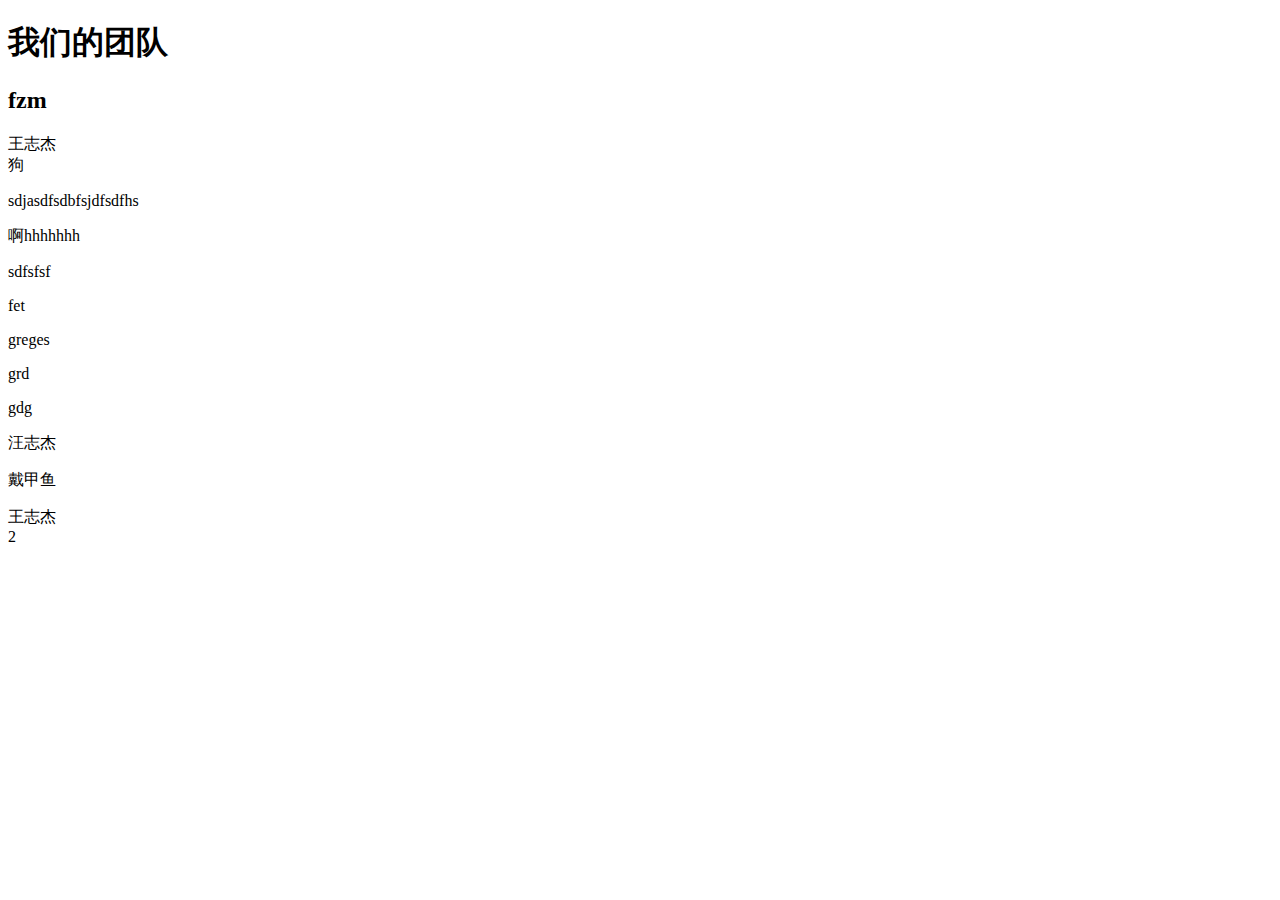
<file: 团队项目/GroupProject/index.html>
<!DOCTYPE html>
<html>
	<head>
		<meta charset="utf-8" />
		<title></title>
	</head>
	<body>
		<h1>我们的团队</h1>
		<h2>fzm</h2>
		<div>王志杰</div>
		<div>狗</div>
		<p>sdjasdfsdbfsjdfsdfhs</p>
		<div>啊hhhhhhh</div>
		<p>sdfsfsf</p>
		<p>fet</p>
		<div class="">
			greges
		</div>
		<p>grd</p>
		<p>gdg</p>
		<div>汪志杰</div>
		<p>戴甲鱼</p>
		<div id="">
			王志杰
		</div>
	</body>
</html>
2
</file>
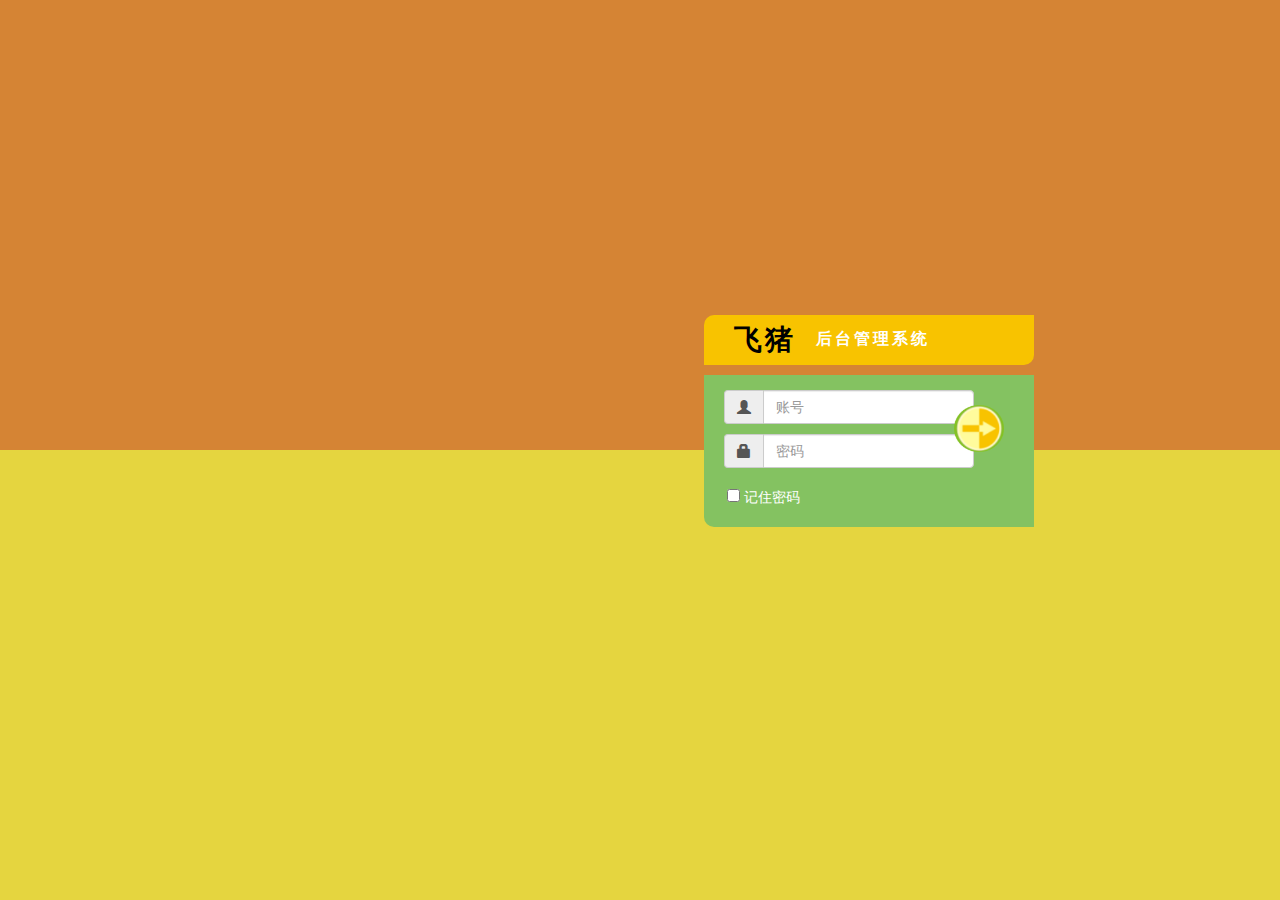
<file: flybig/adminLogon.html>
<!DOCTYPE html>
<html>
	<head>
		<meta charset="UTF-8">
		<meta name="viewport" content="width=device-width,initial-scale=1" />
		<title>后台管理登录界面</title>
		<link rel="stylesheet" type="text/css" href="bootstrap/css/bootstrap.css" />
		<script type="text/javascript" src="bootstrap/js/jquery.min.js"></script>
		<script type="text/javascript" src="bootstrap/js/bootstrap.js"></script>
		<script type="text/javascript" src="js/DJY/pig.js" ></script>
		<link rel="stylesheet" type="text/css" href="css/DJY/adminLogon.css"/>
	</head>
	<body>
		<div class="clearfix biig">
			<div class="clearfix biigtop">
				
			</div>
			<div class="clearfix biigbottom">
				
				
			</div>
			<div class="clearfix adiminlogon">
				<div class="clearfix adiminlogontop">
					<span><b>飞猪</b></span>
					<span><b>后台管理系统</b></span>
				</div>
				<div class="clearfix adiminlogonbottom">
					<div class="inputgroup2">
						<form class="bs-example bs-example-form" role="form">
							<div class="input-group " style="float: left;margin-left: 20px;margin-top: 15px;">
								<span class="input-group-addon"><span class="glyphicon glyphicon-user"></span></span>
								<input type="text" class="form-control" placeholder="账号">
							</div>
							<div class="input-group " style="float: left;margin-left: 20px;margin-top: 10px;">
								<span class="input-group-addon"><span class="glyphicon glyphicon-lock"></span></span>
								<input type="password" class="form-control" placeholder="密码">
							</div>
						</form>
						<a href="adminUser.html"><img src="img/DJY/circle3.png"/></a>
					</div>
					<div class="clearfix checklist">
						<input class="chk" type="checkbox" name="" id="" value="" />
						<span>记住密码</span>
					</div>
				</div>
			</div>
		</div>
	</body>
</html>
</file>
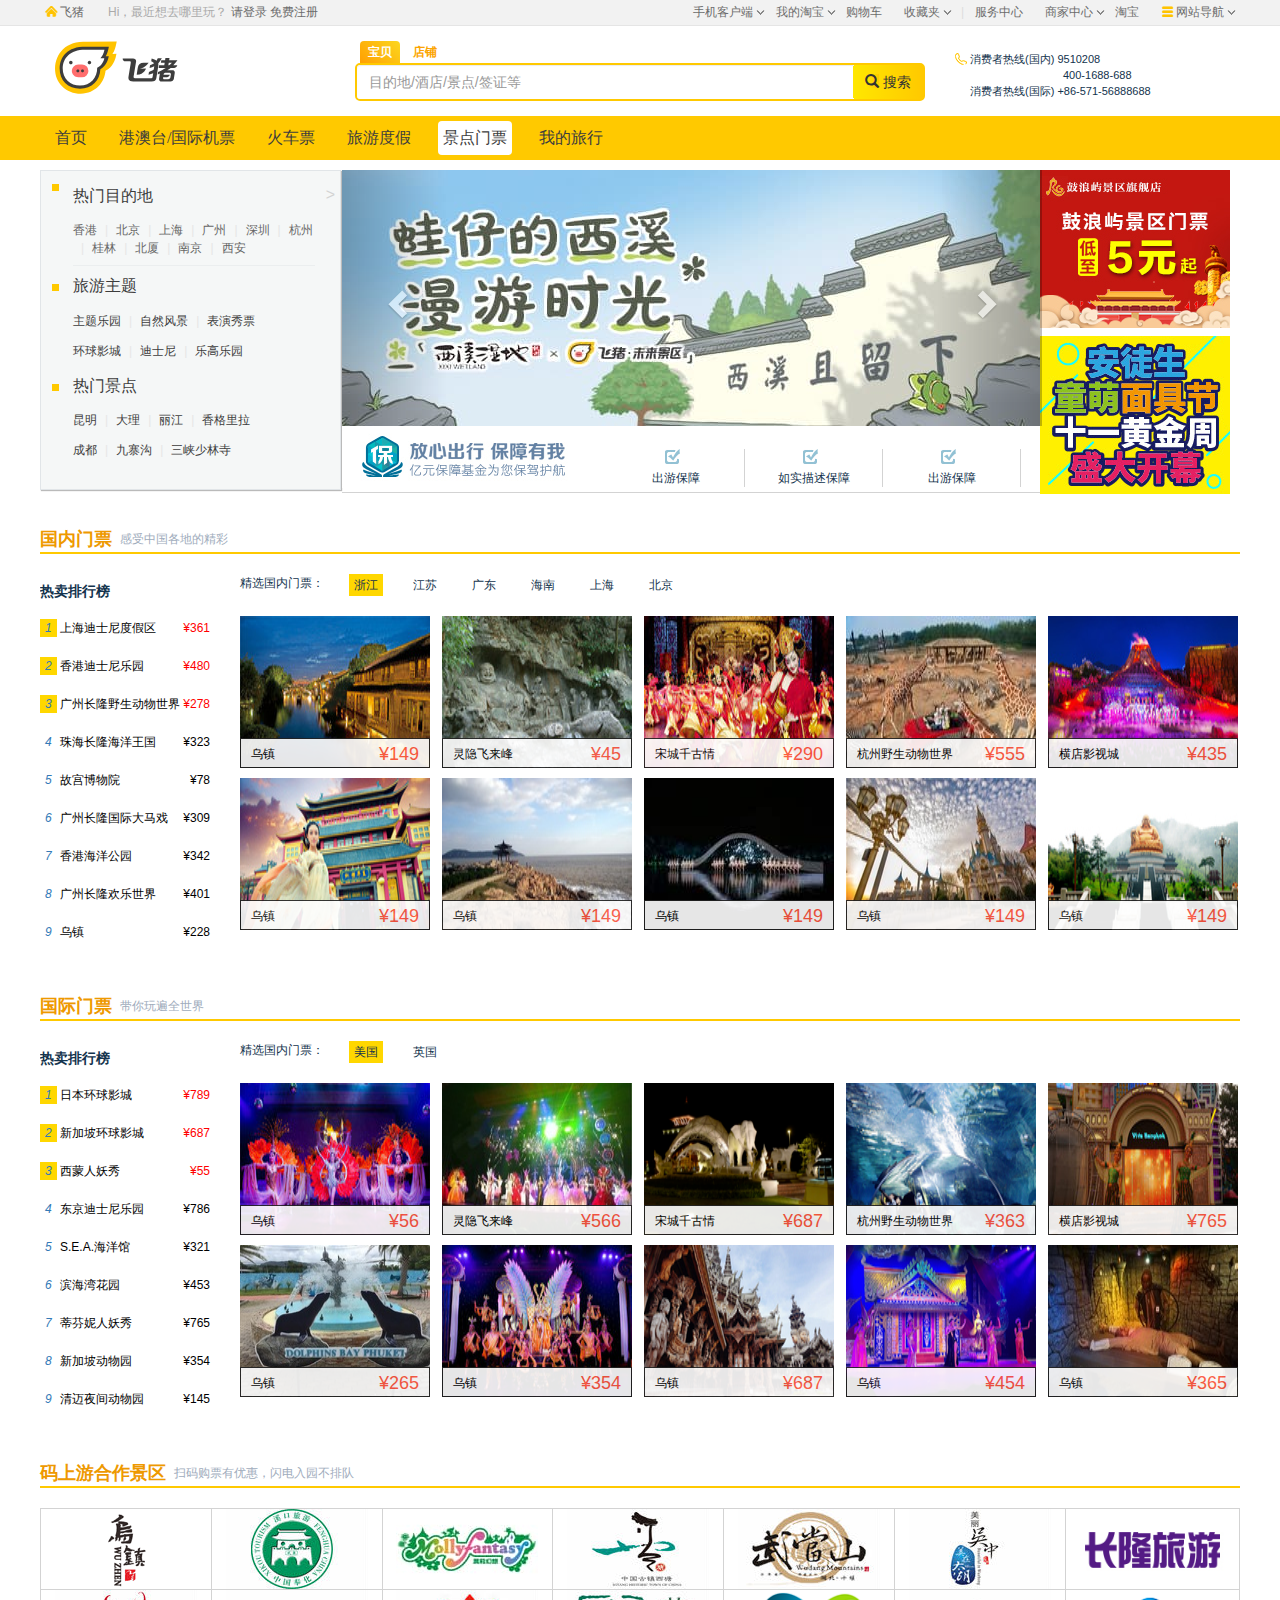
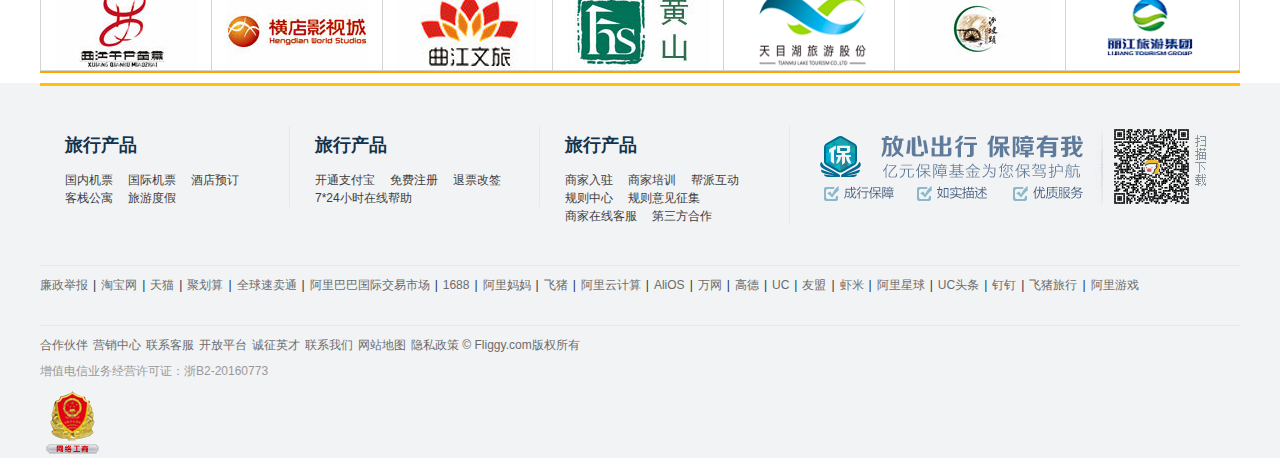
<file: flybig/jingdian.html>
<!DOCTYPE html>
<html>
	<head>
		<meta charset="UTF-8">
		<title>景点</title>
		<link rel="stylesheet" type="text/css" href="bootstrap/css/bootstrap.min.css"/>
		<link rel="stylesheet" type="text/css" href="css/tyw/travel.css"/>
		<link rel="stylesheet" type="text/css" href="css/tyw/jingdian.css"/>
		<link rel="stylesheet" type="text/css" href="css/fzm/index.css"/>
		<script type="text/javascript" src="js/tyw/jquery-3.3.1.js" ></script>
		<script type="text/javascript" src="bootstrap/js/bootstrap.min.js" ></script>
		<script type="text/javascript" src="js/tyw/travel.js" ></script>
		<script type="text/javascript" src="js/tyw/jingdian.js" ></script>
		<script src="js/fzm/index.js" type="text/javascript" charset="utf-8"></script>
	</head>
	<body style="background: white !important;">
		<!--头部开始-->
     <div class="" style="background-color: #f2f2f2 !important;">
     	<!--顶部导航条-->
		<div class="top_nava">
			<div class="clearfix top_nav">
				<!--左边导航-->
				<div class="pull-left top_nav_left">
					<ul class="clearfix">
						<li class="home pull-left">
							<div style="padding-left: 0px;">
								<a href="#" target="_top">
									<span>飞猪</span>
								</a>
							</div>
						</li>
						<li class="pull-left logrist">
							<div>
								<span>Hi，最近想去哪里玩？</span>
								<a href="#">请登录</a>
								<a href="#">免费注册</a>
							</div>
						</li>
					</ul>
				</div>
				<!--左边导航-->
				<!--!!!!!!!!!!!!!!!!!!!!!!!!!!!!!!!!!!!!!!!!!!!!!!!!-->
				<!--右边导航-->
				<div class="pull-right top_nav_right">
					<ul class="clearfix">
						<li class="pull-left top_nav_right_hover">
							<div class="top_nav_right_a">
								<a href="#">手机客户端</a>
								<img src="img/fzm/t_arrow.gif" class="xwcms" />
							</div>
							<div class="top_nav_right_a_hove">
								<a href="#">
									<img src="img/fzm/top_a.png"/>
								</a>
							</div>
						</li>
						<li class="pull-left top_nav_right_hover">
							<div class="top_nav_right_a">
								<a href="#">我的淘宝</a>
								<img src="img/fzm/t_arrow.gif" class="xwcms" />
							</div>
							<div class="top_nav_right_a_hove">
								<a href="#">已买到的宝贝</a>
								<a href="#">我的足迹</a>
								<a href="#">飞猪旅行达人</a>
							</div>
						</li>
						<li class="pull-left">
							<div class="top_nav_right_a">
								<a href="#">购物车</a>
							</div>
						</li>
						<li class="pull-left top_nav_right_hover">
							<div class="top_nav_right_a">
								<a href="#">收藏夹</a>
								<img src="img/fzm/t_arrow.gif" class="xwcms" />
							</div>
							<div class="top_nav_right_a_hove">
								<a href="#">收藏的宝贝</a>
								<a href="#">收藏的店铺</a>
							</div>
						</li>
						<li class="top_nav_right_b">|</li>
						<li class="pull-left">
							<div class="top_nav_right_a">
								<a href="#">服务中心</a>
							</div>
						</li>
						<li class="pull-left top_nav_right_hover">
							<div class="top_nav_right_a">
								<a href="#">商家中心</a>
								<img src="img/fzm/t_arrow.gif" class="xwcms" />
							</div>
							<div class="top_nav_right_a_hove" style="padding-right: 13px !important;">
								<a href="#">招商入驻</a>
								<a href="#">商家规则</a>
								<a href="#">培训中心</a>
								<a href="#">商家品控</a>
								<a href="#">活动中心</a>
								<a href="#">商家服务</a>
								<a href="#">里程发票</a>
							</div>
						</li>
						<li class="pull-left">
							<div class="top_nav_right_a">
								<a href="#">淘宝</a>
							</div>
						</li>
						<li class="pull-left top_nav_right_hover">
							<div class="top_nav_right_a">
								<a href="#" class="wang_icon">网站导航</a>
								<img src="img/fzm/t_arrow.gif" class="xwcms" />
							</div>
							<!--隐藏部分-->
							<div class="top_nav_right_a_hoveb clearfix row">
								<!--2-->
								<div class="col-lg-2 col-md-2 col-sm-2 col-xs-2 top_nav_right_a_hoveb_borderr">
									<h4>机票</h4>
									<div class="clearfix row" style="margin: 0px;">
										<ul class="pull-left col-lg-6 col-md-6 col-sm-6 col-xs-6">
											<li class="top_nav_right_a_hoveb_H">
												<a href="#">国内机票
													<img src="img/fzm/top_b.gif"/>
												</a>
											</li>
											<li><a href="#">机票预约</a></li>
											<li><a href="#">票价历史</a></li>
										</ul>
										<ul class="pull-left col-lg-6 col-md-6 col-sm-6 col-xs-6">
											<li><a href="#">国际机票</a></li>
											<li><a href="#">自助值机</a></li>
										</ul>
									</div>
								</div>	
								<!--2-->
								<div class="col-lg-2 col-md-2 col-sm-2 col-xs-2 top_nav_right_a_hoveb_borderr">
									<h4>酒店</h4>
									<div class="clearfix row" style="margin: 0px;">
										<ul class="pull-left col-lg-6 col-md-6 col-sm-6 col-xs-6">
											<li class="top_nav_right_a_hoveb_H">
												<a href="#">香港酒店
													<img src="img/fzm/top_b.gif"/>
												</a>
											</li>
											<li><a href="#">三亚酒店</a></li>
											<li><a href="#">北京酒店</a></li>
											<li><a href="#">杭州酒店</a></li>
											<li><a href="#">成都酒店</a></li>
										</ul>
										<ul class="pull-left col-lg-6 col-md-6 col-sm-6 col-xs-6">
											<li><a href="#">澳门酒店</a></li>
											<li><a href="#">上海酒店</a></li>
											<li><a href="#">广州酒店</a></li>
											<li><a href="#">深圳酒店</a></li>
											<li><a href="#">更多酒店</a></li>
										</ul>
									</div>
								</div>
								<!--2-->
								<div class="col-lg-2 col-md-2 col-sm-2 col-xs-2 top_nav_right_a_hoveb_borderr">
									<h4>客栈</h4>
									<div class="clearfix row" style="margin: 0px;">
										<ul class="pull-left  col-lg-6 col-md-6 col-sm-6 col-xs-6">
											<li class="top_nav_right_a_hoveb_H">
												<a href="#">厦门客栈
													<img src="img/fzm/top_b.gif"/>
												</a>
											</li>
											<li><a href="#">丽江客栈</a></li>
											<li><a href="#">凤凰客栈</a></li>
											<li><a href="#">杭州客栈</a></li>
											<li><a href="#">更多客栈</a></li>
										</ul>
										<ul class="pull-left col-lg-6 col-md-6 col-sm-6 col-xs-6">
											<li><a href="#">三亚公寓</a></li>
											<li><a href="#">舟山农家乐</a></li>
											<li><a href="#">阳朔客栈</a></li>
											<li><a href="#">台湾民宿</a></li>
										</ul>
									</div>
								</div>
								<!--2-->
								<div class="col-lg-2 col-md-2 col-sm-2 col-xs-2 top_nav_right_a_hoveb_borderr">
									<h4>签证</h4>
									<div class="clearfix row" style="margin: 0px;">
										<ul class="pull-left col-lg-6 col-md-6 col-sm-6 col-xs-6">
											<li class="top_nav_right_a_hoveb_H">
												<a href="#">泰国签证
													<img src="img/fzm/top_b.gif"/>
												</a>
											</li>
											<li><a href="#">马来西亚</a></li>
											<li><a href="#">韩国签证</a></li>
											<li><a href="#">菲律宾签</a></li>
											<li><a href="#">美国签证</a></li>
										</ul>
										<ul class="pull-left col-lg-6 col-md-6 col-sm-6 col-xs-6">
											<li><a href="#">入台证</a></li>
											<li><a href="#">日本签证</a></li>
											<li><a href="#">越南签证</a></li>
											<li><a href="#">新加坡签</a></li>
											<li><a href="#">澳大利亚</a></li>
										</ul>
									</div>
								</div>
								<!--2-->
								<div class="col-lg-2 col-md-2 col-sm-2 col-xs-2 top_nav_right_a_hoveb_borderr">
									<h4>景点门票</h4>
									<div class="clearfix row" style="margin: 0px;">
										<ul class="pull-left col-lg-6 col-md-6 col-sm-6 col-xs-6">
											<li class="top_nav_right_a_hoveb_H">
												<a href="#">迪士尼
													<img src="img/fzm/top_b.gif"/>
												</a>
											</li>
											<li><a href="#">杜莎夫人蜡像馆</a></li>
											<li><a href="#">亚龙湾公园</a></li>
											<li><a href="#">欢乐世界</a></li>
											<li><a href="#">厦门鼓浪屿</a></li>
										</ul>
										<ul class="pull-left col-lg-6 col-md-6 col-sm-6 col-xs-6">
											<li><a href="#">海洋公园</a></li>
											<li><a href="#">蜈支洲</a></li>
											<li><a href="#">深圳欢乐谷</a></li>
											<li><a href="#">世界之窗</a></li>
											<li><a href="#">婺源</a></li>
										</ul>
									</div>
								</div>
								<!--2-->
								<div class="col-lg-2 col-md-2 col-sm-2 col-xs-2 top_nav_right_a_hoveb_borderrb">
									<h4>度假线路</h4>
									<div class="clearfix row" style="margin: 0px;">
										<ul class="pull-left col-lg-6 col-md-6 col-sm-6 col-xs-6">
											<li class="top_nav_right_a_hoveb_H">
												<a href="#">香港
													<img src="img/fzm/top_b.gif"/>
												</a>
											</li>
											<li><a href="#">泰国</a></li>
											<li><a href="#">丽江</a></li>
											<li><a href="#">韩国</a></li>
											<li><a href="#">普吉岛</a></li>
										</ul>
										<ul class="pull-left col-lg-6 col-md-6 col-sm-6 col-xs-6">
											<li><a href="#">马尔代夫</a></li>
											<li><a href="#">三亚</a></li>
											<li><a href="#">日本</a></li>
											<li><a href="#">台湾</a></li>
											<li><a href="#">新加坡</a></li>
										</ul>
									</div>
								</div>
								<!--2-->
							</div>
						</li>
					</ul>
				</div>
				<!--右边导航-->
			</div>
		</div>
		<!--顶部导航条-->
		<!--一条超级华丽的分界线-->
		<!--一条超级华丽的分界线-->
		<!--一条超级华丽的分界线-->
		<!--顶部搜索部分-->
		<div class="header_cen">
			<div class="header_centent">
				<div class="row" style="margin: 0px;">
					<!--logo图片-->
					<div class="header_logo col-lg-3 col-md-3 col-sm-3 col-xs-3">
						<a href="#">
							<img src="img/fzm/top_d.png"/>
						</a>
					</div>
					<!--搜索框-->
					<div class="col-lg-6 col-md-6 col-sm-6 col-xs-6" style="position: relative;">
						<div class="header_search_btn clearfix">
							<button class="search_switch_selected">宝贝</button>
							<button class="">店铺</button>
						</div>
						<div class="input-group header_search_inp">
		                    <input type="text" class="form-control" placeholder="目的地/酒店/景点/签证等">
		                    <span class="input-group-btn">
		                        <button class="btn btn-default" type="button">
		                        	<span class="glyphicon glyphicon-search"></span>
		                        	搜索
		                        </button>
		                    </span>
		                </div>
		                <!--隐藏部分-->
		                <div class="hearder_search_recommend">
		                	<div>
		                		<img src="img/fzm/top_e.png"/>
		                		<span>搜索·发现</span>
		                	</div>
		                	<div class="clearfix">
		                		<b class="pull-left">交通：</b>
		                		<div class="pull-left">
			                		<a href="#">火车票</a>
			                		<a href="#">机票</a>
		                		</div>
		                	</div>
		                	<div class="clearfix">
		                		<b class="pull-left">酒店：</b>
		                		<div class="pull-left">
		                			<a href="#">酒店</a>
		                		</div>
		                	</div>
		                	<div class="clearfix">
		                		<b class="pull-left">度假：</b>
		                		<div class="pull-left">
			                		<a href="#">泰国签证</a>
			                		<a href="#">上海野生动物园</a>
			                		<a href="#">香港迪士尼</a>
			                		<a href="#">兵马俑门票</a>
			                		<br />
			                		<a href="#">拙政园</a>
			                		<a href="#">颐和园</a>
			                		<a href="#">日本签证</a>
			                		<a href="#">香港流量包</a>
		                		</div>
		                	</div>
		                </div>
					</div>
					<!--电话号码-->
					<div class="col-lg-3 col-md-3 col-sm-3 col-xs-3">
						<div class="header_phone text_hover">
							<div class="header_phone_text header_phone_icon text_hover">
								<span>消费者热线(国内)</span>
								<span>9510208</span>
							</div>
							<div class="header_phone_text text_hover">
								<span style="padding-left: 93px;">400-1688-688</span>
							</div>
							<div class="header_phone_text text_hover">
								<span>消费者热线(国际)</span>
								<span>+86-571-56888688</span>
							</div>
						</div>
					</div>
				</div>
				<!--row结束-->
			</div>
		</div>
		<!--顶部搜索部分-->
		<!--一条超级华丽的分界线-->
		<!--一条超级华丽的分界线-->
		<!--一条超级华丽的分界线-->
		<!--头部导航条部分-->
		<div class="header_nav">
			<div class="header_nava">
				<ul class="nav nav-pills">
					<li><a href="index.html">首页</a></li>
					<li><a href="Nationalticket.html">港澳台/国际机票</a></li>
					<li><a href="Trainticket.html">火车票</a></li>
					<li><a href="travel.html">旅游度假</a></li>
					<li><a href="jingdian.html" style="background-color: white;">景点门票</a></li>
					<li><a href="User.html">我的旅行</a></li>
				</ul>
			</div>
		</div>
		<!--头部导航条部分-->
		<!--一条超级华丽的分界线-->
		<!--一条超级华丽的分界线-->
		<!--一条超级华丽的分界线-->
     	
     	
     	
     </div>
     
    <div class="content">
    	
     
      <!--头部结束-->
      <!--主要内容开始-->
      <div class="main">
      	
     
      	<!--中间内容的上部分开始-->
	      <div class="main-top">
	      	<!--左边开始-->
	      	<div class="main-topl" style="height: 320px; cursor: pointer;">
	      		<!--第一块-->
	      		<div class="main-topl-1 clearfix">	
	      			<div class="main-topl-11 clearfix pull-left">
	      				<h4><span>热门目的地</span><span style="color: #D3D3D3;float: right;margin-right: 5px;">></span></h4>
	      				<ul class="clearfix">
	      					<li><a href="">香港</a></li>
	      					<li class="separator">|</li>
	      					<li><a href="">北京</a></li>
	      					<li class="separator">|</li>
	      					<li><a href="">上海</a></li>
	      					<li class="separator">|</li>
	      					<li><a href="">广州</a></li>
	      					<li class="separator">|</li>
	      					<li><a href="">深圳</a></li>
	      					<li class="separator">|</li>
	      					<li><a href="">杭州</a></li>
	      					<li class="separator">|</li>
	      					<li><a href="">桂林</a></li>
	      					<li class="separator">|</li>
                            <li><a href="">北厦</a></li>
	      					<li class="separator">|</li>
	      					<li><a href="">南京</a></li>
	      					<li class="separator">|</li>
	      				    <li><a href="">西安</a></li>
	      				</ul>
	      			           	
	      			</div>

	      		</div>
	      		
	      		
	      		
	      		
	      		<!--第二块-->
	      		<div class="main-topl-2">
	      			<div class="main-topl-22">
	      				<h4><span>旅游主题</span></h4>
	      				<dl class="clearfix">
	      					<!--<dt>云南:</dt>-->
	      					<dd>
	      						<ul>
	      							<li><a href="">主题乐园</a></li>
	      							<li class="separator">|</li>
	      							<li ><a href="">自然风景</a></li>
	      							<li class="separator">|</li>
	      							<li><a href="">表演秀票</a></li>

	      						</ul>
	      					</dd>
	      				</dl>
     
      				<dl class="clearfix">
	      					<!--<dt>云南:</dt>-->
	      					<dd>
	      						<ul>

	      							<li><a href="">环球影城</a></li>
	      							<li class="separator">|</li>
	      							<li><a href="">迪士尼</a></li>
	      							<li class="separator">|</li>
	      							<li><a href="">乐高乐园</a></li>
	      						</ul>
	      					</dd>
	      				</dl>

	      			</div>
	      		</div>
	      		<!--第三块-->
	      		<div class="main-topl-3">
	      			<div class="main-topl-33">
	      				<h4><span>热门景点</span></h4>
	      				<dl class="clearfix">
	      					<!--<dt>云南:</dt>-->
	      					<dd>
	      						<ul>
	      							<li><a href="">昆明</a></li>
	      							<li class="separator">|</li>
	      							<li ><a href="">大理</a></li>
	      							<li class="separator">|</li>
	      							<li><a href="">丽江</a></li>
	      							<li class="separator">|</li>
	      							<li><a href="">香格里拉</a></li>
	      						</ul>
	      					</dd>
	      				</dl>
	      				
	      				<dl class="clearfix">
	      					<!--<dt>华北：</dt>-->
	      					<dd>
	      						<ul>
	      							<li><a href="">成都</a></li>
	      							<li class="separator">|</li>
	      							<li ><a href="">九寨沟</a></li>
	      							<li class="separator">|</li>
	      							<li><a href="">三峡</a></li>
	      							<li><a href="">少林寺</a></li>
	      						</ul>
	      					</dd>
	      				</dl>

	      			</div>
	      		</div>
	      		
	      	</div>
	      	
	      	
	      	
	      	
	      	<!--左边结束-->
	      	<!--右边开始-->
	      	<div class="main-topr clearfix">
	      		<!--右边第一块开始-->
	      		<div class="main-topr1">
		      		<div class="main-topr1l clearfix">
		      			<!--轮播开始-->
					<div class="" style="width:700px;cursor: pointer;">
						<div id="myCarousel" class="carousel slide">
							    <!-- 轮播（Carousel）项目 -->
							    <div class="carousel-inner">
							        <div class="item active">
							            <img src="img/tyw/lunbo1.jpg" alt="First slide">
							        </div>
							        <div class="item">
							            <img src="img/tyw/lunbo2.jpg" alt="Second slide">
							        </div>
							        <div class="item">
							            <img src="img/tyw/lunbo3.jpg" alt="Third slide">
							        </div>
			
							    </div>
							     <!-- 轮播（Carousel）导航 -->
							        <a class="left carousel-control" href="#myCarousel" role="button" data-slide="prev">
							            <span class="glyphicon glyphicon-chevron-left" aria-hidden="true"></span>
							            <span class="sr-only">Previous</span>
							        </a>
							        <a class="right carousel-control" href="#myCarousel" role="button" data-slide="next">
							            <span class="glyphicon glyphicon-chevron-right" aria-hidden="true"></span>
							            <span class="sr-only">Next</span>
							        </a>
			            	</div>
						</div>
			<!--轮播结束-->
					<!--<div class=""style="clear: both;">
						
					</div>-->
					<!--保障栏-->
					<div class="baozhang clearfix">
						<div class="pull-left">
							<a href=""><img src="img/tyw/baozhang.png"/></a>
						</div>
						<div class="pull-left tan" style="cursor: pointer;">
							<!--第一个弹窗-->
							<div style="position: relative;" class="pop pull-left"> 
								<div class="baozhang1 pull-left">
									<h2 class=""></h2>
									<p>出游保障</p>
								</div>
								<div class="popover fade bottom in pop-list" role="tooltip" id="" style="left: 10px;top:31px !important;">
			                       <div class="arrow arrow2" style="position: absolute; top: -10px;"></div>
								    <div class="">
								    	<h5>度假订单生效后</h5>
								    	<p>度假订单生效后行程变更或取消，100%赔付</p>
								    </div>
								</div>
								
							</div>
							<!--第二个弹窗-->
							<div style="position: relative;cursor: pointer;" class="pop pull-left"> 
								<div class="baozhang1 pull-left" >
									<h2 class=""></h2>
									<p>如实描述保障</p>
								</div>
								<div class="popover fade bottom in pop-list" role="tooltip" id="" style="left: 10px;top:30px;">
			                       <div class="arrow arrow2" style="position: absolute; top: -10px;"></div>
								   <div class="">
								    	<h5>度假订单生效后</h5>
								    	<p>描述与实际不相符，赔付损失</p>
								    </div>
								</div>
								
							</div>
							
							<div style="position: relative; border-right: none !important;cursor: pointer;" class="pop pull-left"> 
								<div class="baozhang1 pull-left">
									<h2 class=""></h2>
									<p>出游保障</p>
								</div>
								<div class="popover fade bottom in pop-list" role="tooltip" id="" style="left: 10px;top:33px;">
			                       <div class="arrow arrow2" style="position: absolute; top: -10px;"></div>
								   <p>度假订单生效后</p>
								</div>
								
							</div>
						</div>
					</div>
					<!--保障栏结束-->
		      		</div>
		      		<!--右边第一块右开始-->
		      		<div class="main-topr1r" style="cursor: pointer;">
		      		    <img src="img/tyw/detl4.jpg"/>
		      		    <img src="img/tyw/detl5.jpg"/>
		      		</div>
	      		</div>
	      		<!--右边第一块结束-->

	      	</div>
	      	<!--右边结束-->
	      	
	      	    	
	      </div>
	      <!--中间内容的上部分结束-->
	     
	        <div class=""style="clear: both;">
	        	
	        </div>
	     	<!--出现块开始-->
	      		 	<div class="list" style="display: none;">
	      		 		<div class="list-con">
	      		 			<!--左边-->
	      		 			<div class="list-con1">
	      		 				<!--第一块开始-->
	      		 				<div class="list-con11 clearfix">
		      		 				<h4>A B C D</h4>
		      		 				<ul >
		      		 					<li>阿坝</li>
		      		 					<li class="separator">|</li>
		      		 					<li>澳门</li>
		      		 					<li class="separator">|</li>
		      		 					<li>鞍山</li>
		      		 					<li class="separator">|</li>
		      		 					<li>北海</li>
		      		 					<li class="separator">|</li>
		      		 					<li>本溪</li>
		      		 					<li class="separator">|</li>
		      		 					<li>保定</li>
		      		 					<li class="separator">|</li>
		      		 					<li>白山</li>
		      		 					<li class="separator">|</li>
		      		 					<li>常州</li>
		      		 					<li class="separator">|</li>
		      		 					<li>成都</li>
		      		 					<li class="separator">|</li>
		      		 					<li>池州</li>
		      		 					<li class="separator">|</li>
		      		 					<li>重庆</li>
		      		 					<li class="separator">|</li>
		      		 					<li>承德</li>
		      		 					<li class="separator">|</li>
		      		 					<li>长春</li>
		      		 					<li class="separator">|</li>
		      		 					<li>长沙</li>
		      		 					<li class="separator">|</li>
		      		 					<li>郴州</li>
		      		 					<li class="separator">|</li>
		      		 					<li>东莞</li>
		      		 					<li class="separator">|</li>
		      		 					<li>大连</li>
		      		 				</ul>
	      		 			    </div>
	      		 			    <!--第一块结束-->
	      		 			    
	      		 			    <!--第二块开始-->
	      		 			    	<div class="list-con11 clearfix">
		      		 				<h4>K L N M O</h4>
		      		 				<ul >
		      		 					
    
		      		 					<li>昆明</li>
		      		 					<li class="separator">|</li>
		      		 					<li>开封</li>
		      		 					<li class="separator">|</li>
		      		 					<li>丽水</li>
		      		 					<li class="separator">|</li>
		      		 					<li>连云</li>
		      		 					<li class="separator">|</li>
		      		 					<li>港宁</li>
		      		 					<li class="separator">|</li>
		      		 					<li>保定</li>
		      		 					<li class="separator">|</li>
		      		 					<li>德龙</li>
		      		 					<li class="separator">|</li>
		      		 					<li>岩乐</li>
		      		 					<li class="separator">|</li>
		      		 					<li>山临</li>
		      		 					<li class="separator">|</li>
		      		 					<li>沂廊</li>
		      		 					<li class="separator">|</li>
		      		 					<li>洛阳</li>
		      		 					<li class="separator">|</li>
		      		 					<li>丽江</li>
		      		 					<li class="separator">|</li>
		      		 					<li>茂名</li>
		      		 					<li class="separator">|</li>
		      		 					<li>宁波</li>
		      		 					<li class="separator">|</li>
		      		 					<li>南京</li>
		      		 					<li class="separator">|</li>
		      		 					<li>南通</li>
		      		 					<li class="separator">|</li>
		      		 					<li>南昌</li>
		      		 				</ul>
	      		 			    </div>
	      		 			    <!--第二块结束-->
	      		 			    
	      		 			    <!--第三块开始-->
	      		 			    	<div class="list-con11 clearfix">
		      		 				<h4>U V W X Y Z</h4>
		      		 				<ul >
		      		 					
                   <!--镇江 漳州 郑州 张家界-->
		      		 					<li>温州</li>
		      		 					<li class="separator">|</li>
		      		 					<li>无锡</li>
		      		 					<li class="separator">|</li>
		      		 					<li>芜湖</li>
		      		 					<li class="separator">|</li>
		      		 					<li>徐州</li>
		      		 					<li class="separator">|</li>
		      		 					<li>厦门</li>
		      		 					<!--<li class="separator">|</li>-->
		      		 					<li>咸宁</li>
		      		 					<li class="separator">|</li>
		      		 					<li>新乡</li>
		      		 					<li class="separator">|</li>
		      		 					<li>舟山</li>
		      		 					<li class="separator">|</li>
		      		 					<li>湘西</li>
		      		 					<li class="separator">|</li>
		      		 					<li>扬州</li>
		      		 					<!--<li class="separator">|</li>-->
		      		 					<li>宜昌</li>
		      		 					<li class="separator">|</li>
		      		 					<li>运城</li>
		      		 					<li class="separator">|</li>
		      		 					<li>阳泉</li>
		      		 					<li class="separator">|</li>
		      		 					<li>珠海</li>
		      		 					<li class="separator">|</li>
		      		 					<li>宜春</li>
		      		 					<!--<li class="separator">|</li>-->
		      		 					<li>中山</li>
		      		 					<li class="separator">|</li>
		      		 					<li>西双版纳</li>
		      		 				</ul>
	      		 			    </div>
	      		 			    <!--第三块结束-->
	      		 			</div>
	      		 			
	      		 			<div class="list-con2">
	      		 				<!--第一块开始-->
	      		 					<div class="list-con11 clearfix">
		      		 				<h4>D G G R G H</h4>
		      		 				<ul >
		      		 					<li>阿坝</li>
		      		 					<li class="separator">|</li>
		      		 					<li>澳门</li>
		      		 					<li class="separator">|</li>
		      		 					<li>鞍山</li>
		      		 					<li class="separator">|</li>
		      		 					<li>北海</li>
		      		 					<li class="separator">|</li>
		      		 					<li>本溪</li>
		      		 					<li class="separator">|</li>
		      		 					<li>保定</li>
		      		 					<li class="separator">|</li>
		      		 					<li>白山</li>
		      		 					<li class="separator">|</li>
		      		 					<li>常州</li>
		      		 					<li class="separator">|</li>
		      		 					<li>成都</li>
		      		 					<li class="separator">|</li>
		      		 					<li>池州</li>
		      		 					<li class="separator">|</li>
		      		 					<li>重庆</li>
		      		 					<li class="separator">|</li>
		      		 					<li>承德</li>
		      		 					<li class="separator">|</li>
		      		 					<li>长春</li>
		      		 					<li class="separator">|</li>
		      		 					<li>长沙</li>
		      		 					<li class="separator">|</li>
		      		 					<li>郴州</li>
		      		 					<li class="separator">|</li>
		      		 					<li>东莞</li>
		      		 					<li class="separator">|</li>
		      		 					<li>大连</li>
		      		 				</ul>
	      		 			    </div>
	      		 				<!--第一块结束-->
	      		 				
	      		 				<!--第二块开始-->
	      		 				<div class="list-con11 clearfix">
		      		 				<h4>K H G I L H</h4>
		      		 				<ul >
		      		 					<li>佛山</li>
		      		 					<li class="separator">|</li>
		      		 					<li>福州</li>
		      		 					<li class="separator">|</li>
		      		 					<li>抚顺</li>
		      		 					<li class="separator">|</li>
		      		 					<li>广州</li>
		      		 					<li class="separator">|</li>
		      		 					<li>桂林</li>
		      		 					<li class="separator">|</li>
		      		 					<li>甘孜</li>
		      		 					<li class="separator">|</li>
		      		 					<li>白山</li>
		      		 					<li class="separator">|</li>
		      		 					<li>常州</li>
		      		 					<li class="separator">|</li>
		      		 					<li>成都</li>
		      		 					<li class="separator">|</li>
		      		 					<li>池州</li>
		      		 					<li class="separator">|</li>
		      		 					<li>重庆</li>
		      		 					<li class="separator">|</li>
		      		 					<li>承德</li>
		      		 					<li class="separator">|</li>
		      		 					<li>长春</li>
		      		 					<li class="separator">|</li>
		      		 					<li>长沙</li>
		      		 					<li class="separator">|</li>
		      		 					<li>郴州</li>
		      		 					<li class="separator">|</li>
		      		 					<li>九江</li>
		      		 					<li class="separator">|</li>
		      		 					<li>景德镇</li>
		      		 				</ul>
	      		 			    </div>
	      		 				<!--第二块结束-->
	      		 				
	      		 				<!--第三块开始-->
	      		 					<div class="list-con11 clearfix">
		      		 				<h4>D L J B C S</h4>
		      		 				<ul >
		      		 					<li>平顶山</li>
		      		 					<li class="separator">|</li>
		      		 					<li>清远</li>
		      		 					<li class="separator">|</li>
		      		 					<li>青岛</li>
		      		 					<li class="separator">|</li>
		      		 					<li>千岛湖</li>
		      		 					<li class="separator">|</li>
		      		 					<li>本溪</li>
		      		 					<li class="separator">|</li>
		      		 					<li>保定</li>
		      		 					<li class="separator">|</li>
		      		 					<li>白山</li>
		      		 					<li class="separator">|</li>
		      		 					<li>常州</li>
		      		 					<li class="separator">|</li>
		      		 					<li>成都</li>
		      		 					<li class="separator">|</li>
		      		 					<li>池州</li>
		      		 					<li class="separator">|</li>
		      		 					<li>三明</li>
		      		 					<li class="separator">|</li>
		      		 					<li>金华</li>
		      		 					<li class="separator">|</li>
		      		 					<li>嘉兴</li>
		      		 					<li class="separator">|</li>
		      		 					<li>澳大利亚</li>
		      		 					<li class="separator">|</li>
		      		 					<li>英国</li>
		      		 					<li class="separator">|</li>
		      		 					<li>秦安</li>
		      		 					<li class="separator">|</li>
		      		 					<li>大连</li>
		      		 				</ul>
	      		 			    </div>
	      		 				<!--第三块结束-->

	      		 			</div>
	      		 		</div>
	      		 	</div>
      
            <!--出现快结束-->
            
            <!--国内门票开始-->
            <div class="clearfix">
            <div class="jingnei">
		      	<header>
		      		<h3 style="color: #e90;">国内门票</h3>
		      		<p>感受中国各地的精彩</p>
		      	</header>

	      	</div>
	      	
	      	<!--国内门票内容开始-->
	      	  <div class="guonei-con ">
	      	  	<div class="row clearfix" style="margin: 0;">
	      	  		<!--左边开始-->
		      	  		<div class="col-lg-2 col-md-2 col-sm-2 guonei-conl clearfix" style="padding-left: 0; overflow: hidden;height: 387px;">
		      	  			<h5>热卖排行榜</h5>
		      	  			<a href="">
		      	  				<i class="color">1</i>
		      	  			    <span>上海迪士尼度假区</span>
		      	  			    <span style="color: red;">¥361</span>
		      	  			</a>
		      	  			<a href="">
		      	  				<i class="color">2</i>
		      	  			    <span>香港迪士尼乐园</span>
		      	  			    <span style="color: red;">¥480</span>
		      	  			</a>
		      	  			<a href="">
		      	  				<i class="color">3</i>
		      	  			    <span>广州长隆野生动物世界</span>
		      	  			    <span style="color: red;">¥278</span>
		      	  			</a>
		      	  			<a href="">
		      	  				<i>4</i>
		      	  			    <span>珠海长隆海洋王国</span>
		      	  			    <span>¥323</span>
		      	  			</a>
		      	  			<a href="">
		      	  				<i>5</i>
		      	  			    <span>故宫博物院</span>
		      	  			    <span>¥78</span>
		      	  			</a>
		      	  			<a href="">
		      	  				<i>6</i>
		      	  			    <span>广州长隆国际大马戏</span>
		      	  			    <span>¥309</span>
		      	  			</a>
		      	  			<a href="">
		      	  				<i>7</i>
		      	  			    <span>香港海洋公园</span>
		      	  			    <span>¥342</span>
		      	  			</a>
		      	  			<a href="">
		      	  				<i>8</i>
		      	  			    <span>广州长隆欢乐世界</span>
		      	  			    <span>¥401</span>
		      	  			</a>
		      	  			<a href="">
		      	  				<i>9</i>
		      	  			    <span>乌镇</span>
		      	  			    <span>¥228</span>
		      	  			</a>
		      	  		</div>
	      	  		<!--左边结束-->
	      	  		
	      	  		
	      	  			
	      	  		
	      	  		
	      	  		<!--右边开始-->
		      	  		<div class="col-lg-10 col-md-10 col-sm-10 guonei-conr clearfix" style="padding-right: 0;padding-left: 0;">
		      	  			<nav class="clearfix">
			      	  		    <span class="pull-left">精选国内门票：</span>
			      	  			<ul class="list-unstyled listStyle">
			      	  				<li>浙江</li>
			      	  				<li>江苏</li>
			      	  				<li>广东</li>
			      	  				<li>海南</li>
			      	  				<li>上海</li>
			      	  				<li>北京</li>
			      	  			</ul>
			      	  			<div class=""style="clear: both;"></div>
		      	  			</nav>
		      	  			<div class="clearfix">
			      	  			<!--第一块开始-->
			      	  			<div class="guonei-conr1">
			      	  				<div class="guonei-conr11">
			      	  					<img src="img/tyw/dt45.jpg"/>	      	  					
			      	  					<p>
					      	  				<a href="">乌镇</a>
					      	  				<span>¥149</span>
				      	  				</p>
			      	  				</div>
				      	  			
				      	  			<div class="guonei-conr11">
			      	  					<img src="img/tyw/dt46.jpg"/>	      	  					
			      	  					<p>
					      	  				<a href="">灵隐飞来峰</a>
					      	  				<span>¥45</span>
				      	  				</p>
			      	  				</div>
			      	  				
			      	  				<div class="guonei-conr11">
			      	  					<img src="img/tyw/dt47.jpg"/>	      	  					
			      	  					<p>
					      	  				<a href="">宋城千古情</a>
					      	  				<span>¥290</span>
				      	  				</p>
			      	  				</div>
			      	  				
			      	  				<div class="guonei-conr11">
			      	  					<img src="img/tyw/dt48.jpg"/>	      	  					
			      	  					<p>
					      	  				<a href="">杭州野生动物世界</a>
					      	  				<span>¥555</span>
				      	  				</p>
			      	  				</div>
			      	  				
			      	  				<div class="guonei-conr11" style="margin-right: 0;">
			      	  					<img src="img/tyw/dt49.jpg"/>	      	  					
			      	  					<p>
					      	  				<a href="">横店影视城</a>
					      	  				<span>¥435</span>
				      	  				</p>
			      	  				</div>
			      	  				
			      	  				<div class="guonei-conr11">
			      	  					<img src="img/tyw/dt50.jpg"/>	      	  					
			      	  					<p>
					      	  				<a href="">乌镇</a>
					      	  				<span>¥149</span>
				      	  				</p>
			      	  				</div>
			      	  				
			      	  				
			      	  				<div class="guonei-conr11">
			      	  					<img src="img/tyw/dt51.jpg"/>	      	  					
			      	  					<p>
					      	  				<a href="">乌镇</a>
					      	  				<span>¥149</span>
				      	  				</p>
			      	  				</div>
			      	  				
			      	  				<div class="guonei-conr11">
			      	  					<img src="img/tyw/dt52.jpg"/>	      	  					
			      	  					<p>
					      	  				<a href="">乌镇</a>
					      	  				<span>¥149</span>
				      	  				</p>
			      	  				</div>
			      	  				
			      	  				<div class="guonei-conr11">
			      	  					<img src="img/tyw/dt53.jpg"/>	      	  					
			      	  					<p>
					      	  				<a href="">乌镇</a>
					      	  				<span>¥149</span>
				      	  				</p>
			      	  				</div>
			      	  				
			      	  				<div class="guonei-conr11" style="margin-right: 0;">
			      	  					<img src="img/tyw/dt54.jpg"/>	      	  					
			      	  					<p>
					      	  				<a href="">乌镇</a>
					      	  				<span>¥149</span>
				      	  				</p>
			      	  				</div>
			      	  			</div>
				      	  		<!--第一块结束-->	
				      	  		<!--第二块开始-->
				      	  			<div class="guonei-conr1" style="display: none;">
			      	  				<div class="guonei-conr11">
			      	  					<img src="img/tyw/dt55.jpg"/>	      	  					
			      	  					<p>
					      	  				<a href="">乌镇</a>
					      	  				<span>¥149</span>
				      	  				</p>
			      	  				</div>
				      	  			
				      	  			<div class="guonei-conr11">
			      	  					<img src="img/tyw/dt56.jpg"/>	      	  					
			      	  					<p>
					      	  				<a href="">灵隐飞来峰</a>
					      	  				<span>¥45</span>
				      	  				</p>
			      	  				</div>
			      	  				
			      	  				<div class="guonei-conr11">
			      	  					<img src="img/tyw/dt57.jpg"/>	      	  					
			      	  					<p>
					      	  				<a href="">宋城千古情</a>
					      	  				<span>¥290</span>
				      	  				</p>
			      	  				</div>
			      	  				
			      	  				<div class="guonei-conr11">
			      	  					<img src="img/tyw/dt58.jpg"/>	      	  					
			      	  					<p>
					      	  				<a href="">杭州野生动物世界</a>
					      	  				<span>¥555</span>
				      	  				</p>
			      	  				</div>
			      	  				
			      	  				<div class="guonei-conr11" style="margin-right: 0;">
			      	  					<img src="img/tyw/dt59.jpg"/>	      	  					
			      	  					<p>
					      	  				<a href="">横店影视城</a>
					      	  				<span>¥435</span>
				      	  				</p>
			      	  				</div>
			      	  				
			      	  				<div class="guonei-conr11">
			      	  					<img src="img/tyw/dt60.jpg"/>	      	  					
			      	  					<p>
					      	  				<a href="">乌镇</a>
					      	  				<span>¥149</span>
				      	  				</p>
			      	  				</div>
			      	  				
			      	  				
			      	  				<div class="guonei-conr11">
			      	  					<img src="img/tyw/dt61.jpg"/>	      	  					
			      	  					<p>
					      	  				<a href="">乌镇</a>
					      	  				<span>¥149</span>
				      	  				</p>
			      	  				</div>
			      	  				
			      	  				<div class="guonei-conr11">
			      	  					<img src="img/tyw/dt62.jpg"/>	      	  					
			      	  					<p>
					      	  				<a href="">乌镇</a>
					      	  				<span>¥149</span>
				      	  				</p>
			      	  				</div>
			      	  				
			      	  				<div class="guonei-conr11">
			      	  					<img src="img/tyw/dt63.jpg"/>	      	  					
			      	  					<p>
					      	  				<a href="">乌镇</a>
					      	  				<span>¥149</span>
				      	  				</p>
			      	  				</div>
			      	  				
			      	  				<div class="guonei-conr11" style="margin-right: 0;">
			      	  					<img src="img/tyw/dt64.jpg"/>	      	  					
			      	  					<p>
					      	  				<a href="">乌镇</a>
					      	  				<span>¥149</span>
				      	  				</p>
			      	  				</div>
			      	  			</div>
				      	  		<!--第二块结束-->
				      	  		
								<!--第三块开始-->
									<div class="guonei-conr1" style="display: none;">
			      	  				<div class="guonei-conr11">
			      	  					<img src="img/tyw/dt65.jpg"/>	      	  					
			      	  					<p>
					      	  				<a href="">乌镇</a>
					      	  				<span>¥149</span>
				      	  				</p>
			      	  				</div>
				      	  			
				      	  			<div class="guonei-conr11">
			      	  					<img src="img/tyw/dt66.jpg"/>	      	  					
			      	  					<p>
					      	  				<a href="">灵隐飞来峰</a>
					      	  				<span>¥45</span>
				      	  				</p>
			      	  				</div>
			      	  				
			      	  				<div class="guonei-conr11">
			      	  					<img src="img/tyw/dt67.jpg"/>	      	  					
			      	  					<p>
					      	  				<a href="">宋城千古情</a>
					      	  				<span>¥290</span>
				      	  				</p>
			      	  				</div>
			      	  				
			      	  				<div class="guonei-conr11">
			      	  					<img src="img/tyw/dt88.jpg"/>	      	  					
			      	  					<p>
					      	  				<a href="">杭州野生动物世界</a>
					      	  				<span>¥555</span>
				      	  				</p>
			      	  				</div>
			      	  				
			      	  				<div class="guonei-conr11" style="margin-right: 0;">
			      	  					<img src="img/tyw/dt69.jpg"/>	      	  					
			      	  					<p>
					      	  				<a href="">横店影视城</a>
					      	  				<span>¥435</span>
				      	  				</p>
			      	  				</div>
			      	  				
			      	  				<div class="guonei-conr11">
			      	  					<img src="img/tyw/dt70.jpg"/>	      	  					
			      	  					<p>
					      	  				<a href="">乌镇</a>
					      	  				<span>¥149</span>
				      	  				</p>
			      	  				</div>
			      	  				
			      	  				
			      	  				<div class="guonei-conr11">
			      	  					<img src="img/tyw/dt71.jpg"/>	      	  					
			      	  					<p>
					      	  				<a href="">乌镇</a>
					      	  				<span>¥149</span>
				      	  				</p>
			      	  				</div>
			      	  				
			      	  				<div class="guonei-conr11">
			      	  					<img src="img/tyw/dt72.jpg"/>	      	  					
			      	  					<p>
					      	  				<a href="">乌镇</a>
					      	  				<span>¥149</span>
				      	  				</p>
			      	  				</div>
			      	  				
			      	  				<div class="guonei-conr11">
			      	  					<img src="img/tyw/dt73.jpg"/>	      	  					
			      	  					<p>
					      	  				<a href="">乌镇</a>
					      	  				<span>¥149</span>
				      	  				</p>
			      	  				</div>
			      	  				
			      	  				<div class="guonei-conr11" style="margin-right: 0;">
			      	  					<img src="img/tyw/dt74.jpg"/>	      	  					
			      	  					<p>
					      	  				<a href="">乌镇</a>
					      	  				<span>¥149</span>
				      	  				</p>
			      	  				</div>
			      	  			</div>
								<!--第三块结束-->
				      	  		
				      	  		<!--第四块开始-->
				      	  			<div class="guonei-conr1" style="display: none;">
			      	  				<div class="guonei-conr11">
			      	  					<img src="img/tyw/dt55.jpg"/>	      	  					
			      	  					<p>
					      	  				<a href="">乌镇</a>
					      	  				<span>¥149</span>
				      	  				</p>
			      	  				</div>
				      	  			
				      	  			<div class="guonei-conr11">
			      	  					<img src="img/tyw/dt56.jpg"/>	      	  					
			      	  					<p>
					      	  				<a href="">灵隐飞来峰</a>
					      	  				<span>¥45</span>
				      	  				</p>
			      	  				</div>
			      	  				
			      	  				<div class="guonei-conr11">
			      	  					<img src="img/tyw/dt57.jpg"/>	      	  					
			      	  					<p>
					      	  				<a href="">宋城千古情</a>
					      	  				<span>¥290</span>
				      	  				</p>
			      	  				</div>
			      	  				
			      	  				<div class="guonei-conr11">
			      	  					<img src="img/tyw/dt58.jpg"/>	      	  					
			      	  					<p>
					      	  				<a href="">杭州野生动物世界</a>
					      	  				<span>¥555</span>
				      	  				</p>
			      	  				</div>
			      	  				
			      	  				<div class="guonei-conr11" style="margin-right: 0;">
			      	  					<img src="img/tyw/dt59.jpg"/>	      	  					
			      	  					<p>
					      	  				<a href="">横店影视城</a>
					      	  				<span>¥435</span>
				      	  				</p>
			      	  				</div>
			      	  				
			      	  				<div class="guonei-conr11">
			      	  					<img src="img/tyw/dt60.jpg"/>	      	  					
			      	  					<p>
					      	  				<a href="">乌镇</a>
					      	  				<span>¥149</span>
				      	  				</p>
			      	  				</div>
			      	  				
			      	  				
			      	  				<div class="guonei-conr11">
			      	  					<img src="img/tyw/dt61.jpg"/>	      	  					
			      	  					<p>
					      	  				<a href="">乌镇</a>
					      	  				<span>¥149</span>
				      	  				</p>
			      	  				</div>
			      	  				
			      	  				<div class="guonei-conr11">
			      	  					<img src="img/tyw/dt62.jpg"/>	      	  					
			      	  					<p>
					      	  				<a href="">乌镇</a>
					      	  				<span>¥149</span>
				      	  				</p>
			      	  				</div>
			      	  				
			      	  				<div class="guonei-conr11">
			      	  					<img src="img/tyw/dt63.jpg"/>	      	  					
			      	  					<p>
					      	  				<a href="">乌镇</a>
					      	  				<span>¥149</span>
				      	  				</p>
			      	  				</div>
			      	  				
			      	  				<div class="guonei-conr11" style="margin-right: 0;">
			      	  					<img src="img/tyw/dt64.jpg"/>	      	  					
			      	  					<p>
					      	  				<a href="">乌镇</a>
					      	  				<span>¥149</span>
				      	  				</p>
			      	  				</div>
			      	  			</div>
				      	  		<!--第四块结束-->
				      	  		
				      	  		<!--第五快开始-->
				      	  			<div class="guonei-conr1" style="display: none;">
			      	  				<div class="guonei-conr11">
			      	  					<img src="img/tyw/dt45.jpg"/>	      	  					
			      	  					<p>
					      	  				<a href="">乌镇</a>
					      	  				<span>¥149</span>
				      	  				</p>
			      	  				</div>
				      	  			
				      	  			<div class="guonei-conr11">
			      	  					<img src="img/tyw/dt46.jpg"/>	      	  					
			      	  					<p>
					      	  				<a href="">灵隐飞来峰</a>
					      	  				<span>¥45</span>
				      	  				</p>
			      	  				</div>
			      	  				
			      	  				<div class="guonei-conr11">
			      	  					<img src="img/tyw/dt47.jpg"/>	      	  					
			      	  					<p>
					      	  				<a href="">宋城千古情</a>
					      	  				<span>¥290</span>
				      	  				</p>
			      	  				</div>
			      	  				
			      	  				<div class="guonei-conr11">
			      	  					<img src="img/tyw/dt48.jpg"/>	      	  					
			      	  					<p>
					      	  				<a href="">杭州野生动物世界</a>
					      	  				<span>¥555</span>
				      	  				</p>
			      	  				</div>
			      	  				
			      	  				<div class="guonei-conr11" style="margin-right: 0;">
			      	  					<img src="img/tyw/dt49.jpg"/>	      	  					
			      	  					<p>
					      	  				<a href="">横店影视城</a>
					      	  				<span>¥435</span>
				      	  				</p>
			      	  				</div>
			      	  				
			      	  				<div class="guonei-conr11">
			      	  					<img src="img/tyw/dt50.jpg"/>	      	  					
			      	  					<p>
					      	  				<a href="">乌镇</a>
					      	  				<span>¥149</span>
				      	  				</p>
			      	  				</div>
			      	  				
			      	  				
			      	  				<div class="guonei-conr11">
			      	  					<img src="img/tyw/dt51.jpg"/>	      	  					
			      	  					<p>
					      	  				<a href="">乌镇</a>
					      	  				<span>¥149</span>
				      	  				</p>
			      	  				</div>
			      	  				
			      	  				<div class="guonei-conr11">
			      	  					<img src="img/tyw/dt52.jpg"/>	      	  					
			      	  					<p>
					      	  				<a href="">乌镇</a>
					      	  				<span>¥149</span>
				      	  				</p>
			      	  				</div>
			      	  				
			      	  				<div class="guonei-conr11">
			      	  					<img src="img/tyw/dt53.jpg"/>	      	  					
			      	  					<p>
					      	  				<a href="">乌镇</a>
					      	  				<span>¥149</span>
				      	  				</p>
			      	  				</div>
			      	  				
			      	  				<div class="guonei-conr11" style="margin-right: 0;">
			      	  					<img src="img/tyw/dt54.jpg"/>	      	  					
			      	  					<p>
					      	  				<a href="">乌镇</a>
					      	  				<span>¥149</span>
				      	  				</p>
			      	  				</div>
			      	  			</div>
				      	  		
				      	  		<!--第五块结束-->
				      	  		
				      	  		<!--第六块开始-->
				      	  			<div class="guonei-conr1" style="display: none;">
			      	  				<div class="guonei-conr11">
			      	  					<img src="img/tyw/dt65.jpg"/>	      	  					
			      	  					<p>
					      	  				<a href="">乌镇</a>
					      	  				<span>¥149</span>
				      	  				</p>
			      	  				</div>
				      	  			
				      	  			<div class="guonei-conr11">
			      	  					<img src="img/tyw/dt66.jpg"/>	      	  					
			      	  					<p>
					      	  				<a href="">灵隐飞来峰</a>
					      	  				<span>¥45</span>
				      	  				</p>
			      	  				</div>
			      	  				
			      	  				<div class="guonei-conr11">
			      	  					<img src="img/tyw/dt67.jpg"/>	      	  					
			      	  					<p>
					      	  				<a href="">宋城千古情</a>
					      	  				<span>¥290</span>
				      	  				</p>
			      	  				</div>
			      	  				
			      	  				<div class="guonei-conr11">
			      	  					<img src="img/tyw/dt88.jpg"/>	      	  					
			      	  					<p>
					      	  				<a href="">杭州野生动物世界</a>
					      	  				<span>¥555</span>
				      	  				</p>
			      	  				</div>
			      	  				
			      	  				<div class="guonei-conr11" style="margin-right: 0;">
			      	  					<img src="img/tyw/dt69.jpg"/>	      	  					
			      	  					<p>
					      	  				<a href="">横店影视城</a>
					      	  				<span>¥435</span>
				      	  				</p>
			      	  				</div>
			      	  				
			      	  				<div class="guonei-conr11">
			      	  					<img src="img/tyw/dt70.jpg"/>	      	  					
			      	  					<p>
					      	  				<a href="">乌镇</a>
					      	  				<span>¥149</span>
				      	  				</p>
			      	  				</div>
			      	  				
			      	  				
			      	  				<div class="guonei-conr11">
			      	  					<img src="img/tyw/dt71.jpg"/>	      	  					
			      	  					<p>
					      	  				<a href="">乌镇</a>
					      	  				<span>¥149</span>
				      	  				</p>
			      	  				</div>
			      	  				
			      	  				<div class="guonei-conr11">
			      	  					<img src="img/tyw/dt72.jpg"/>	      	  					
			      	  					<p>
					      	  				<a href="">乌镇</a>
					      	  				<span>¥149</span>
				      	  				</p>
			      	  				</div>
			      	  				
			      	  				<div class="guonei-conr11">
			      	  					<img src="img/tyw/dt73.jpg"/>	      	  					
			      	  					<p>
					      	  				<a href="">乌镇</a>
					      	  				<span>¥149</span>
				      	  				</p>
			      	  				</div>
			      	  				
			      	  				<div class="guonei-conr11" style="margin-right: 0;">
			      	  					<img src="img/tyw/dt74.jpg"/>	      	  					
			      	  					<p>
					      	  				<a href="">乌镇</a>
					      	  				<span>¥149</span>
				      	  				</p>
			      	  				</div>
			      	  			</div>
				      	  		<!--第六块结束-->
			      	  		</div>
			      	  			
		      	  		</div>
	      	  		<!--右边结束-->
	      	  		
	      	  	</div>
	      	  </div>
	      	<!--国内门票内容结束结束-->
             </div>
            <!--国内门票结束-->
        
            <!--境外门票开始-->
            	<div class="clearfix">
            <div class="jingnei">
		      	<header>
		      		<h3 style="color: #e90;">国际门票</h3>
		      		<p>带你玩遍全世界</p>
		      	</header>

	      	</div>
	      	
	      	<!--境外门票内容开始-->
	      	  <div class="guonei-con ">
	      	  	<div class="row clearfix" style="margin: 0;">
	      	  		<!--左边开始-->
		      	  		<div class="col-lg-2 col-md-2 col-sm-2 guonei-conl clearfix" style="padding-left: 0;height: 387px;overflow: hidden;">
		      	  			<h5>热卖排行榜</h5>
		      	  			<a href="">
		      	  				<i class="color">1</i>
		      	  			    <span>日本环球影城</span>
		      	  			    <span style="color: red;">¥789</span>
		      	  			</a>
		      	  			<a href="">
		      	  				<i class="color">2</i>
		      	  			    <span>新加坡环球影城</span>
		      	  			    <span style="color: red;">¥687</span>
		      	  			</a>
		      	  			<a href="">
		      	  				<i class="color">3</i>
		      	  			    <span>西蒙人妖秀</span>
		      	  			    <span style="color: red;">¥55</span>
		      	  			</a>
		      	  			<a href="">
		      	  				<i>4</i>
		      	  			    <span>东京迪士尼乐园</span>
		      	  			    <span>¥786</span>
		      	  			</a>
		      	  			<a href="">
		      	  				<i>5</i>
		      	  			    <span>S.E.A.海洋馆</span>
		      	  			    <span>¥321</span>
		      	  			</a>
		      	  			<a href="">
		      	  				<i>6</i>
		      	  			    <span>滨海湾花园</span>
		      	  			    <span>¥453</span>
		      	  			</a>
		      	  			<a href="">
		      	  				<i>7</i>
		      	  			    <span>蒂芬妮人妖秀</span>
		      	  			    <span>¥765</span>
		      	  			</a>
		      	  			<a href="">
		      	  				<i>8</i>
		      	  			    <span>新加坡动物园</span>
		      	  			    <span>¥354</span>
		      	  			</a>
		      	  			<a href="">
		      	  				<i>9</i>
		      	  			    <span>清迈夜间动物园</span>
		      	  			    <span>¥145</span>
		      	  			</a>
		      	  		</div>
	      	  		<!--左边结束-->
	      	  		
	      	  		
	      	  			
	      	  		
	      	  		
	      	  		<!--右边开始-->
		      	  		<div class="col-lg-10 col-md-10 col-sm-10 guonei-conr clearfix" style="padding-right: 0;padding-left: 0;">
		      	  			<nav class="clearfix">
			      	  		    <span class="pull-left">精选国内门票：</span>
			      	  			<ul class="list-unstyled listStyle">
			      	  				<li>美国</li>
			      	  				<li>英国</li>
			      	  				
			      	  			</ul>
			      	  			<div class=""style="clear: both;"></div>
		      	  			</nav>
		      	  			<div class="clearfix">
			      	  			<!--第一块开始-->
			      	  			<div class="guonei-conr1">
			      	  				<div class="guonei-conr11">
			      	  					<img src="img/tyw/dt75.jpg"/>	      	  					
			      	  					<p>
					      	  				<a href="">乌镇</a>
					      	  				<span>¥56</span>
				      	  				</p>
			      	  				</div>
				      	  			
				      	  			<div class="guonei-conr11">
			      	  					<img src="img/tyw/dt76.jpg"/>	      	  					
			      	  					<p>
					      	  				<a href="">灵隐飞来峰</a>
					      	  				<span>¥566</span>
				      	  				</p>
			      	  				</div>
			      	  				
			      	  				<div class="guonei-conr11">
			      	  					<img src="img/tyw/dt77.png"/>	      	  					
			      	  					<p>
					      	  				<a href="">宋城千古情</a>
					      	  				<span>¥687</span>
				      	  				</p>
			      	  				</div>
			      	  				
			      	  				<div class="guonei-conr11">
			      	  					<img src="img/tyw/dt78.jpg"/>	      	  					
			      	  					<p>
					      	  				<a href="">杭州野生动物世界</a>
					      	  				<span>¥363</span>
				      	  				</p>
			      	  				</div>
			      	  				
			      	  				<div class="guonei-conr11" style="margin-right: 0;">
			      	  					<img src="img/tyw/dt79.jpg"/>	      	  					
			      	  					<p>
					      	  				<a href="">横店影视城</a>
					      	  				<span>¥765</span>
				      	  				</p>
			      	  				</div>
			      	  				
			      	  				<div class="guonei-conr11">
			      	  					<img src="img/tyw/dt80.jpg"/>	      	  					
			      	  					<p>
					      	  				<a href="">乌镇</a>
					      	  				<span>¥265</span>
				      	  				</p>
			      	  				</div>
			      	  				
			      	  				
			      	  				<div class="guonei-conr11">
			      	  					<img src="img/tyw/dt81.jpg"/>	      	  					
			      	  					<p>
					      	  				<a href="">乌镇</a>
					      	  				<span>¥354</span>
				      	  				</p>
			      	  				</div>
			      	  				
			      	  				<div class="guonei-conr11">
			      	  					<img src="img/tyw/dt82.jpg"/>	      	  					
			      	  					<p>
					      	  				<a href="">乌镇</a>
					      	  				<span>¥687</span>
				      	  				</p>
			      	  				</div>
			      	  				
			      	  				<div class="guonei-conr11">
			      	  					<img src="img/tyw/dt83.jpg"/>	      	  					
			      	  					<p>
					      	  				<a href="">乌镇</a>
					      	  				<span>¥454</span>
				      	  				</p>
			      	  				</div>
			      	  				
			      	  				<div class="guonei-conr11" style="margin-right: 0;">
			      	  					<img src="img/tyw/dt84.jpg"/>	      	  					
			      	  					<p>
					      	  				<a href="">乌镇</a>
					      	  				<span>¥365</span>
				      	  				</p>
			      	  				</div>
			      	  			</div>
				      	  		<!--第一块结束-->	
				      	  		<!--第二块开始-->
				      	  			<div class="guonei-conr1" style="display: none;">
			      	  				<div class="guonei-conr11">
			      	  					<img src="img/tyw/dt85.jpg"/>	      	  					
			      	  					<p>
					      	  				<a href="">乌镇</a>
					      	  				<span>¥566</span>
				      	  				</p>
			      	  				</div>
				      	  			
				      	  			<div class="guonei-conr11">
			      	  					<img src="img/tyw/dt86.jpg"/>	      	  					
			      	  					<p>
					      	  				<a href="">灵隐飞来峰</a>
					      	  				<span>¥873</span>
				      	  				</p>
			      	  				</div>
			      	  				
			      	  				<div class="guonei-conr11">
			      	  					<img src="img/tyw/dt87.jpg"/>	      	  					
			      	  					<p>
					      	  				<a href="">宋城千古情</a>
					      	  				<span>¥785</span>
				      	  				</p>
			      	  				</div>
			      	  				
			      	  				<div class="guonei-conr11">
			      	  					<img src="img/tyw/dt88.jpg"/>	      	  					
			      	  					<p>
					      	  				<a href="">杭州野生动物世界</a>
					      	  				<span>¥867</span>
				      	  				</p>
			      	  				</div>
			      	  				
			      	  				<div class="guonei-conr11" style="margin-right: 0;">
			      	  					<img src="img/tyw/dt89.jpg"/>	      	  					
			      	  					<p>
					      	  				<a href="">横店影视城</a>
					      	  				<span>¥338</span>
				      	  				</p>
			      	  				</div>
			      	  				
			      	  				<div class="guonei-conr11">
			      	  					<img src="img/tyw/dt90.jpg"/>	      	  					
			      	  					<p>
					      	  				<a href="">乌镇</a>
					      	  				<span>¥75</span>
				      	  				</p>
			      	  				</div>
			      	  				
			      	  				
			      	  				<div class="guonei-conr11">
			      	  					<img src="img/tyw/dt91.jpg"/>	      	  					
			      	  					<p>
					      	  				<a href="">乌镇</a>
					      	  				<span>¥543</span>
				      	  				</p>
			      	  				</div>
			      	  				
			      	  				<div class="guonei-conr11">
			      	  					<img src="img/tyw/dt92.jpg"/>	      	  					
			      	  					<p>
					      	  				<a href="">乌镇</a>
					      	  				<span>¥187</span>
				      	  				</p>
			      	  				</div>
			      	  				
			      	  				<div class="guonei-conr11">
			      	  					<img src="img/tyw/dt93.jpg"/>	      	  					
			      	  					<p>
					      	  				<a href="">乌镇</a>
					      	  				<span>¥656</span>
				      	  				</p>
			      	  				</div>
			      	  				
			      	  				<div class="guonei-conr11" style="margin-right: 0;">
			      	  					<img src="img/tyw/dt94.jpg"/>	      	  					
			      	  					<p>
					      	  				<a href="">乌镇</a>
					      	  				<span>¥86</span>
				      	  				</p>
			      	  				</div>
			      	  			</div>
				      	  		<!--第二块结束-->

			      	  		</div>
			      	  			
		      	  		</div>
	      	  		<!--右边结束-->
	      	  		
	      	  	</div>
	      	  </div>
	      	<!--境外门票内容结束结束-->

         </div>
            <!--境外门票结束-->
            
            <!--码上游合作景区开始-->
            	 <div class="hezuo">
            	 	<div class="jingnei">
				      	<header>
				      		<h3 style="color: #e90;">码上游合作景区</h3>
				      		<p>扫码购票有优惠，闪电入园不排队</p>
				      	</header>

	      			</div>
	      			
	      			<div class="hezuo-con ">
	      				<ul class="list-unstyled clearfix">
	      					<li><a href=""><img src="img/tyw/dt97.png"/></a></li>
	      				    <li><a href=""><img src="img/tyw/dt98.png"/></a></li>
	      					<li><a href=""><img src="img/tyw/dt99.jpg"/></a></li>
	      					<li><a href=""><img src="img/tyw/dt100.png"/></a></li>
	      					<li><a href=""><img src="img/tyw/dt101.png"/></a></li>
	      					<li><a href=""><img src="img/tyw/dt102.png"/></a></li>
	      					<li style="border-right:none ;"><a href=""><img src="img/tyw/dt103.jpg" width="145.4px;"height="80px"/></a></li>
	      					<li><a href=""><img src="img/tyw/dt104.png"/></a></li>
	      					<li><a href=""><img src="img/tyw/dt105.png"/></a></li>
	      					<li><a href=""><img src="img/tyw/dt106.png"/></a></li>
	      					<li><a href=""><img src="img/tyw/dt107.png"/></a></li>
	      					<li><a href=""><img src="img/tyw/dt108.png"/ width="142px" height="80px"></a></li>
	      					<li><a href=""><img src="img/tyw/dt109.jpg" width="142px" height="80px"/></a></li>
	      					<li style="padding-right: 2px;border-right:none ;"><a href=""><img src="img/tyw/dt110.png"/></a></li>
	      				</ul>
	      			</div>
	      			
	      			
	      			
	      			
            	 </div>
             <!--码上游合作景区结束-->
      </div>  
      <!--主要内容结束-->

    </div>
     <!--底部开始-->
      	<div class="footer" style="background: #f2f3f4 ;">
      		<!--底部内容开始-->      		
      		<div class="footer_con"style="background: #f2f3f4 ;">
      			<!--上部分开始-->
      			    <div class="footer-item clearfix">
	      				<div class=" pull-left footer-item1 clearfix">
	      					<h4>旅行产品</h4>
			      			<ul class="list-unstyled">
			      				<li><a href="">国内机票</a></li>
			      				<li><a href="">国际机票</a></li>
			      				<li><a href="">酒店预订</a></li>
			      				<li><a href="">客栈公寓</a></li>
			      				<li><a href="">旅游度假</a></li>
			      			</ul>
	      				</div>	
	      				
	      				<div class=" pull-left footer-item1 clearfix">
	      					<h4>旅行产品</h4>
			      			<ul class="list-unstyled">
			      				<li><a href="">开通支付宝</a></li>
			      				<li><a href="">免费注册</a></li>
			      				<li><a href="">退票改签</a></li>
			      				<li><a href="">7*24小时在线帮助</a></li>
			      			</ul>
	      				</div>
	      				
	      				
	      				<div class=" pull-left footer-item1 clearfix">
	      					<h4>旅行产品</h4>
			      			<ul class="list-unstyled">
			      				<li><a href="">商家入驻</a></li>
			      				<li><a href="">商家培训</a></li>
			      				<li><a href="">帮派互动</a></li>
			      				<li><a href="">规则中心</a></li> 
			      				<li><a href="">规则意见征集</a></li>
			      				<li><a href="">商家在线客服</a></li>
			      				<li><a href="">第三方合作</a></li>
			      			      
			      			</ul>
	      				</div>
	      				
	      				<div class="pull-left footer-item1 clearfix">
	      					<img src="img/tyw/detl8.png"/>
	      				</div>
	      			
      			    </div>	 
      			    <!--上部分结束-->
      			    
      			   <!--下部分开始--> 
      			   <div class="footer-ail">
      			   		<ul class="list-unstyled">
      			   			<!--<li><a href="">阿里巴巴集团</a></li>-->
      			   			<!--<li>|</li>-->
      			   			<li><a href="">廉政举报</a></li>
      			   			<li>|</li>
      			   			<li><a href="">淘宝网</a></li>
      			   			<li>|</li>
      			   			<li><a href="">天猫</a></li>
      			   			<li>|</li>
      			   			<li><a href="">聚划算</a></li>
      			   			<li>|</li>
      			   			<li><a href="">全球速卖通</a></li>
      			   			<li>|</li>
      			   			<li><a href="">阿里巴巴国际交易市场</a></li>
      			   			<li>|</li>
      			   			<li><a href="">1688</a></li>
      			   			<li>|</li>
      			   			<li><a href="">阿里妈妈</a></li>
      			   			<li>|</li>
      			   			<li><a href="">飞猪</a></li>
      			   			<li>|</li>
      			   			<li><a href="">阿里云计算</a></li>
      			   			<li>|</li>
      			   			<li><a href="">AliOS</a></li>
      			   			<li>|</li>
      			   			<li><a href="">万网</a></li>
      			   			<li>|</li>
      			   			<li><a href="">高德</a></li>
      			   			<li>|</li>
      			   			<li><a href="">UC</a></li>
      			   			<li>|</li>
      			   			<li><a href="">友盟</a></li>
      			   			<li>|</li>
      			   			<li><a href="">虾米</a></li>
      			   			<li>|</li>
      			   			<li><a href="">阿里星球</a></li>
      			   			<li>|</li>
      			   			<li><a href="">UC头条</a></li>
      			   			<li>|</li>
      			   			<li><a href="">钉钉</a></li>
      			   			<li>|</li>
      			   			<li><a href="">飞猪旅行</a></li>
      			   			<li>|</li>
      			   			<li><a href="">阿里游戏</a></li>
      			   		</ul>
      			   	 	     
      			   </div>
      			   
      			   
      			   <div class="footer-nav">
      			   	   <ul class="list-unstyled">
      			   	   	<!--<li><a href="">关于淘宝</a></li>-->
      			   	   	<li><a href="">合作伙伴</a></li>
      			   	   	<li><a href="">营销中心</a></li>
      			   	   	<li><a href="">联系客服</a></li>
      			   	   	<li><a href="">开放平台</a></li>
      			   	   	<li><a href="">诚征英才</a></li>
      			   	   	<li><a href="">联系我们</a></li>
      			   	   	<li><a href="">网站地图</a></li>
      			   	   	<li><a href=""> 隐私政策 © Fliggy.com版权所有</a></li>
      			   	   </ul>
      			   </div>
      			   
      			   <div class="" style="clear: both;"></div>
      			   <div class="footer-copyright">
      			   		<span>增值电信业务经营许可证：浙B2-20160773</span>
      			   </div>
      			   
      			   <div class="">
      			   	 <img src="img/tyw/detl9.gif"/>
      			   </div>
      			   <!--下部分结束-->
      			    
      			    
	      	</div>	
	      	<!--底部结束-->	
      	</div>
      	 
      
      
	</body>
</html>
</file>
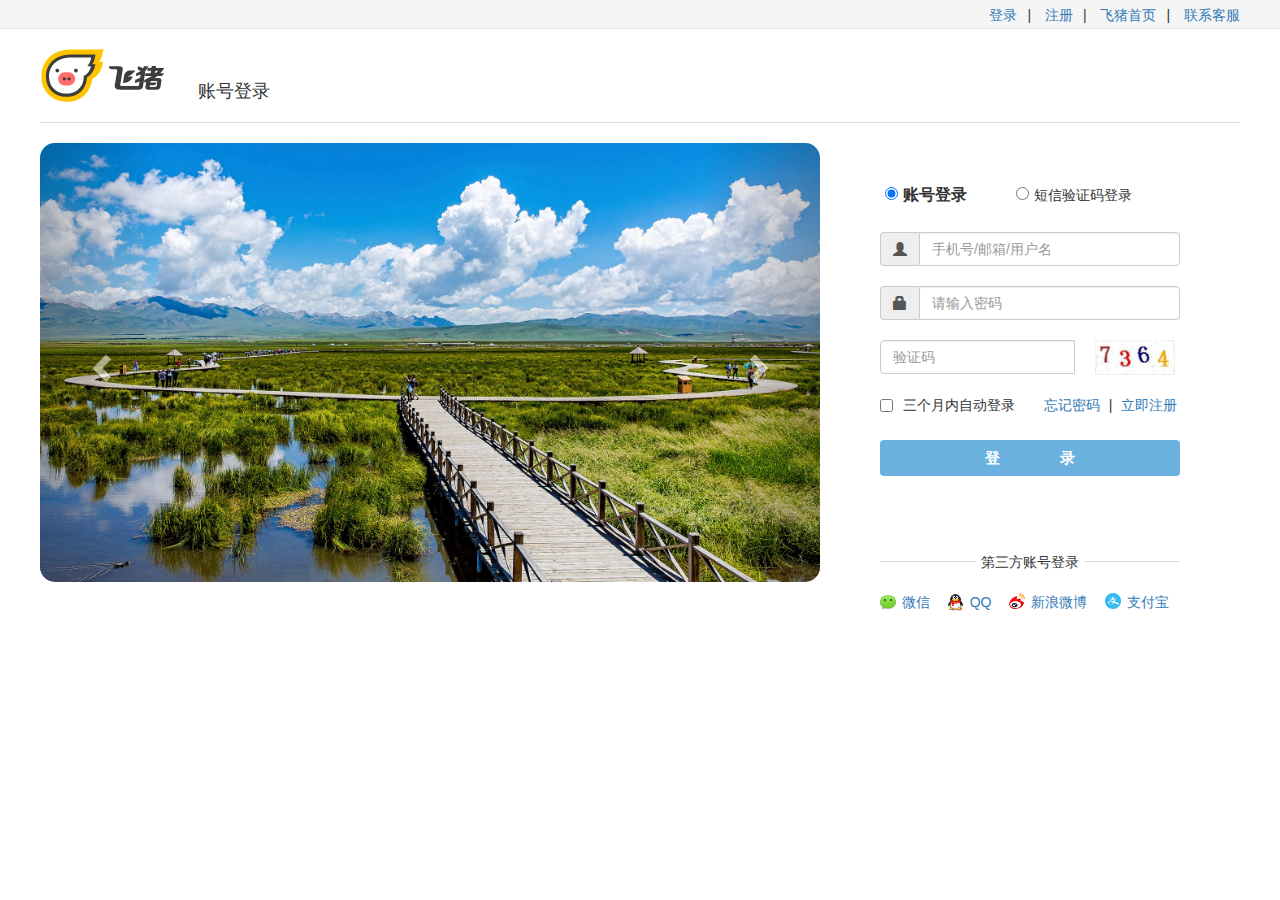
<file: flybig/login.html>
<!DOCTYPE html>
<html>

	<head>
		<meta charset="UTF-8">
		<title>flypig-登录界面</title>
		<link rel="stylesheet" href="bootstrap/css/bootstrap.css" />
		<link rel="stylesheet" href="bootstrap/css/bootstrap.min.css" />
		<link rel="stylesheet" href="css/jie/login.css" />
		<script type="text/javascript" src="bootstrap/js/jquery.min.js"></script>
		<script type="text/javascript" src="bootstrap/js/bootstrap.js"></script>
		<script type="text/javascript" src="js/jie/jieJS.js"></script>
	</head>

	<body>
		<!--头部导航-->
		<header class="clearfix">
			<div class="login_nav">
				<ul class="pull-right">
					<li>
						<a href='login.html'>登录</a>
					</li><span>|</span>
					<li>
						<a href="reg.html">注册</a>
					</li><span>|</span>
					<li>
						<a href="index.html">飞猪首页</a>
					</li><span>|</span>
					<li>
						<a href="#">联系客服</a>
					</li>
				</ul>
			</div>
		</header>

		<!--主体内容-->
		<div class="main-container">
			<div class="logo">
				<a href="#"><img src="img/jie/logo.png" /></a>
				<h4>账号登录</h4>
			</div>
			<div class="logo_container">
				<div class="reco_img">
					<!--<img src="img/jie/login_img_1.jpg" />-->
					<div id="myCarousel" class="carousel slide"> 
					    <!-- 轮播（Carousel）项目 -->
					    <div class="carousel-inner">
					        <div class="item active">
					            <img src="img/jie/login_img_1.jpg" />
					        </div>
					        <div class="item">
					            <img src="img/jie/login_img_2.jpg" />
					        </div>
					        <div class="item">
					            <img src="img/jie/login_img_3.jpg" />
					        </div>
					    </div>
					    <!-- 轮播（Carousel）导航 -->
						<a class="left carousel-control" href="#myCarousel" role="button" data-slide="prev" style="border-radius: 15px;">
							<span class="glyphicon glyphicon-chevron-left" aria-hidden="true"></span>
							<span class="sr-only">Previous</span>
						</a>
						<a class="right carousel-control" href="#myCarousel" role="button" data-slide="next" style="border-radius: 15px;">
							<span class="glyphicon glyphicon-chevron-right" aria-hidden="true"></span>
							<span class="sr-only">Next</span>
						</a>
					</div>
				</div>
				<div class="logo_table">
					<div class="table_container">
						<div id="choose_loginType">
							<label id="accountType" class="logintype_active"><i><input type="radio" name="loginType" value="0" checked="checked"/></i>账号登录</label>
							<label id="phoneType"><i><input type="radio" name="loginType" value="1"/></i>短信验证码登录</label>
						</div>
						<br />
						<form class="bs-example bs-example-form" role="form">
							<!--账号登录-->
							<div id="account_login">
								<div class="input-group">
									<span class="input-group-addon"> <span class="glyphicon glyphicon-user"></span></span>
									<input type="text" name="username_a" class="form-control" placeholder="手机号/邮箱/用户名">
								</div>
								<br>
								<div class="input-group">
									<span class="input-group-addon"> <span class="glyphicon glyphicon-lock"></span></span>
									<input type="password" name="user_pwd_a" class="form-control" placeholder="请输入密码">
								</div>
								<br>
								<div class="input-group yzm">
									<input type="text" name="yzm_a" class="form-control" placeholder="验证码">
									<img src="img/jie/yzm.jpg" />
								</div>
								<br>
								<div class="login_help">
									<label><input type="checkbox" name="autoLogin" value="1" />三个月内自动登录</label>
									<a href="#">忘记密码</a>
									<span>|</span>
									<a href="#">立即注册</a>
								</div>
							</div>
							<!--手机号码登录-->
							<div id="phone_login" class="div_hidden">
								<div class="input-group">
									<span class="input-group-addon"> <span class="glyphicon glyphicon-user"></span></span>
									<input type="text" class="form-control" placeholder="手机号">
								</div>
								<br>
								<div class="input-group ph_yzm">
									<input type="text" class="form-control" placeholder="验证码">
									<button type="button" class="btn bg-info">获取验证码</button>
								</div>
							</div>
							<br />
							<!--错误提示-->
							<div id="login_tip">
								
							</div>
							<div>
								<input type="button" id="login_submit" name="login_submit" value="登录" class="btn btn-block" />
							</div>
							<!--分割符-->
							<br />
						</form>
						<div class="cut_off">
							<span>第三方账号登录</span>
						</div>
						<div class="Other_party_payment">
							<ul class="list-unstyled list-inline">
								<li><span><img src="img/jie/icon16_wx_logo.png"/></span>
									<a href="#">微信</a>
								</li>
								<li><span><img src="img/jie/login_QQ_icon.png"/></span>
									<a href="#">QQ</a>
								</li>
								<li><span><img src="img/jie/login_WB_icon.png" style="position: relative;top: -2px;"/></span>
									<a href="#">新浪微博</a>
								</li>
								<li><span><img src="img/jie/login_zfb_icon.png" style="position: relative;top: -2px;"/></span>
									<a href="#">支付宝</a>
								</li>
							</ul>
						</div>
					</div>
				</div>
			</div>
		</div>
	</body>

</html>
</file>
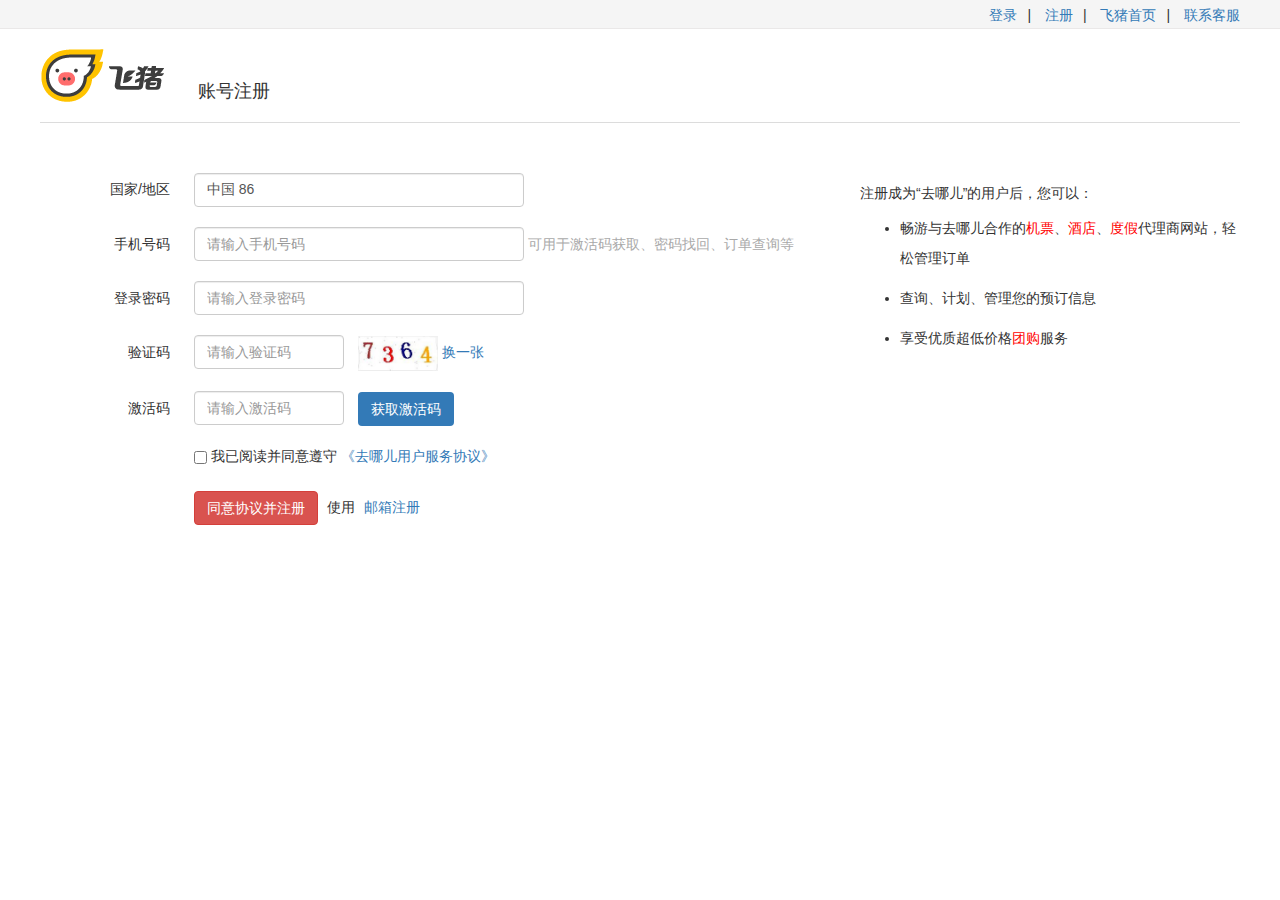
<file: flybig/reg.html>
<!DOCTYPE html>
<html>

	<head>
		<meta charset="UTF-8">
		<title>flypig-注册界面</title>
		<link rel="stylesheet" href="bootstrap/css/bootstrap.css" />
		<link rel="stylesheet" href="bootstrap/css/bootstrap.min.css" />
		<link rel="stylesheet" href="css/jie/login.css" />
		<script type="text/javascript" src="bootstrap/js/jquery.min.js"></script>
		<script type="text/javascript" src="bootstrap/js/bootstrap.js"></script>
		<script type="text/javascript" src="js/jie/jieJS.js"></script>
	</head>

	<body>
		<!--头部导航-->
		<header class="clearfix">
			<div class="login_nav">
				<ul class="pull-right">
					<li>
						<a href="login.html">登录</a>
					</li><span>|</span>
					<li>
						<a href="#">注册</a>
					</li><span>|</span>
					<li>
						<a href="index.html">飞猪首页</a>
					</li><span>|</span>
					<li>
						<a href="#">联系客服</a>
					</li>
				</ul>
			</div>
		</header>

		<!--主体内容-->
		<div class="main-container">
			<div class="logo">
				<a href="#"><img src="img/jie/logo.png" /></a>
				<h4>账号注册</h4>
			</div>
			<div class="reg_container">
				<div class="reg_form">
					<form>
						<!--使用手机号码注册-->
						<div id="phone_reg">
							<div id="choose_area" class="form-group" style="position: relative;">
								<label>国家/地区</label>
								<div class="input_container"><input  type="text" class="form-control" value="中国 86"/></div>
								<!--选择地区-->
								<div class="area">
									<div class="area_nav">
										<ul>
											<li class="area_nav_active">热门</li>
											<li>A</li>
											<li>B</li>
											<li>C</li>
											<li>D</li>
											<li>E</li>
											<li>F</li>
											<li>G</li>
											<li>H</li>
											<li>J</li>
											<li>K</li>
											<li>L</li>
											<li>M</li>
											<li>N</li>
											<li>P</li>
											<li>R</li>
											<li>S</li>
											<li>T</li>
											<li>W</li>
											<li>X</li>
											<li>Y</li>
											<li>Z</li>
										</ul>
										<span class="close"></span>
									</div>
									<div class="area_list">
										<!--热门-->
										<ul>
											<li>中国 86</li>
											<li>俄罗斯 7</li>
											<li>加拿大 1</li>
											<li>中国台北 886</li>
											<li>德国 49</li>
											<li>意大利 39</li>
											<li>新加坡 65</li>
											<li>新西兰 64</li>
											<li>日本 81</li>
											<li> 法国 33</li>
											<li>泰国 66</li>
											<li> 澳大利亚 66</li>
											<li>中国澳门 853</li>
											<li>美国 1</li>
											<li>英国 44</li>
											<li>菲律宾 63</li>
											<li>西班牙 34</li>
											<li>越南 84</li>
											<li>韩国 82</li>
											<li>中国香港 852</li>
										</ul>
										<!--A-->
										<ul class="div_hidden">
											<li>澳大利亚 61</li>
											<li>埃及 20</li>
											<li>埃塞俄比亚 251</li>
											<li>奥兰群岛 358</li>
											<li>奥地利 43</li>
											<li>安哥拉 244</li>
											<li>安圭拉 1</li>
											<li>安提瓜和巴 1</li>
											<li>安道尔 376</li>
											<li>中国澳门 853</li>
											<li>爱尔兰 353</li>
											<li>爱沙尼亚 372</li>
											<li>阿塞拜疆 994</li>
											<li>阿富汗 93</li>
											<li>阿尔及利亚 213</li>
											<li>阿尔巴尼亚 255</li>
											<li>阿联酋 971</li>
											<li>阿曼 968</li>
											<li>阿根廷 54</li>
											<li>阿森松岛 247</li>
											<li>阿鲁巴 297</li>
										</ul>
										<!--B-->
										<ul class="div_hidden">
											<li>不丹 975</li>
											<li>伯利兹 501</li>
											<li>保加利亚 359</li>
											<li>冰岛 354</li>
											<li>北马里亚纳 1</li>
											<li>博茨瓦纳 267</li>
											<li>巴勒斯坦 970</li>
											<li>巴哈马 1</li>
											<li>巴基斯坦 92</li>
											<li>巴巴多斯 1</li>
											<li>巴布亚新… 675</li>
											<li>巴拉圭 595</li>
											<li>巴拿马 507</li>
											<li>巴林 973</li>
											<li>巴西 55</li>
											<li>布基纳法索 226</li>
											<li>布隆迪 257</li>
											<li>比利时 32</li>
											<li>波兰 48</li>
											<li>波多黎各 1</li>
											<li>波斯尼亚和 387</li>
											<li>玻利维亚 591</li>
											<li>白俄罗斯 375</li>
											<li>百慕大 1</li>
											<li>贝宁 229</li>
										</ul>
										<!--C-->
										<ul class="div_hidden">
											<li>朝鲜 850</li>
											<li>赤道几内亚 240</li>
										</ul>
										<!--D-->
										<ul class="div_hidden">
											<li>东帝汶 670</li>
											<li>丹麦 45</li>
											<li>多哥 228</li>
											<li>多米尼克 1</li>
											<li>多米尼加共和国 1</li>
											<li>德国 49</li>
										</ul>
										<!--E-->
										<ul class="div_hidden">
											<li>俄罗斯 7</li>
											<li>厄瓜多尔 593</li>
											<li>厄立特里亚 291</li>
										</ul>
										<!--F-->
										<ul class="div_hidden">
											<li>芬兰 358</li>
											<li>佛得角 238</li>
											<li>斐济 679</li>
											<li>梵蒂冈 379</li>
											<li>法国 33</li>
											<li>法属圣马丁 590</li>
											<li>法属玻利尼亚 689</li>
											<li>法罗群岛 298</li>
											<li>法兰克群岛 500</li>
											<li>菲律宾 63</li>
										</ul>
										<!--G-->
										<ul class="div_hidden">
											<li>关岛 1</li>
											<li>冈比亚 220</li>
											<li>刚果（布）242</li>
											<li>刚果（金）243</li>
											<li>古巴 53</li>
											<li>哥伦比亚 57</li>
											<li>哥斯达黎加 506</li>
											<li>圭亚那 592</li>
											<li>根西岛 44</li>
											<li>格林纳达 1</li>
											<li>格林兰 299</li>
											<li>格鲁吉亚 995</li>
											<li>瓜德罗普岛 590</li>
										</ul>
										<!--H-->
										<ul class="div_hidden">
											<li>哈萨克斯坦 7</li>
											<li>洪都拉斯 504</li>
											<li>海底 509</li>
											<li>荷兰 31</li>
											<li>荷兰加勒比 599</li>
											<li>荷属圣马丁 1</li>
											<li>韩国 82</li>
											<li>黑山共和国 382</li>
										</ul>
										<!--J-->
										<ul class="div_hidden">
											<li>几内亚 224</li>
											<li>几内亚比绍 245</li>
											<li>加拿大 1</li>
											<li>加纳 233</li>
											<li>加蓬 241</li>
											<li>吉尔吉斯斯坦 996</li>
											<li>吉布提 253</li>
											<li>基里巴斯 686</li>
											<li>捷克共和国 855</li>
											<li>津巴布韦 263</li>
											<li></li>
										</ul>
										<!--K-->
										<ul class="div_hidden">
											<li>克罗地亚 385</li>
											<li>卡塔尔 974</li>
											<li>喀麦隆 237</li>
											<li>库克群岛 682</li>
											<li>库拉索 599</li>
											<li>开曼群岛 1</li>
											<li>科威特 965</li>
											<li>科摩罗 269</li>
											<li>科特迪瓦 225</li>
											<li>科科斯群岛 61</li>
											<li>肯尼亚 254</li>
										</ul>
										<!--L-->
										<ul class="div_hidden">
											<li>列支敦士登 423</li>
											<li>利比亚 218</li>
											<li>利比里亚 231</li>
											<li>卢旺达 250</li>
											<li>卢森堡 352</li>
											<li>拉脱维亚 371</li>
											<li>留尼汪 262</li>
											<li>立陶宛 370</li>
											<li>罗马尼亚 40</li>
											<li>老挝 856</li>
											<li>莱索托 266</li>
											<li>巴黎嫩 961</li>
										</ul>
										<!--L-->
										<ul class="div_hidden">
											<li>美国 1</li>
											<li>摩洛哥 212</li>
											<li>马达加斯加 261</li>
											<li>墨西哥 52</li>
											<li>孟加拉国 880</li>
											<li>米科洛尼亚 691</li>
											<li>摩尔多瓦 373</li>
											<li>摩纳哥 377</li>
											<li>曼岛 44</li>
											<li>毛里塔尼亚 222</li>
											<li>毛里求斯 230</li>
											<li>秘鲁 51</li>
											<li>缅甸 95</li>
											<li>美属维京群岛 1</li>
											<li>美属萨摩亚 1</li>
											<li>莫桑比克 258</li>
											<li>蒙古 976</li>
											<li>蒙塞拉特 1</li>
											<li>马其顿 389</li>
											<li>马尔代夫 960</li>
											<li>马拉维 265</li>
											<li>马提尼克 596</li>
											<li>马来西亚 60</li>
											<li>马约特 262</li>
											<li>马绍尔群岛 692</li>
											<li>马耳他 356</li>
											<li>马里 223</li>
										</ul>
										<!--N-->
										<ul class="div_hidden">
											<li>挪威 47</li>
											<li>南苏丹 211</li>
											<li>南非 27</li>
											<li>尼加拉瓜 505</li>
											<li>尼日利亚 234</li>
											<li>尼日尔 227</li>
											<li>尼泊尔 977</li>
											<li>瑙鲁 674</li>
											<li>纳米比亚 264</li>
											<li>纽埃 683</li>
											<li>诺福克岛 672</li>
										</ul>
										<!--P-->
										<ul class="div_hidden">
											<li>帕劳 680</li>
											<li>葡萄牙 351</li>
										</ul>
										<!--R-->
										<ul class="div_hidden">
											<li>日本 81</li>
											<li>瑞士 41</li>
											<li>瑞典 46</li>
										</ul>
										<!--S-->
										<ul class="div_hidden">
											<li>圣巴泰勒米 590</li>
											<li>圣卢西亚 1</li>
											<li>圣基茨和尼 1</li>
											<li>圣多美和普 239</li>
											<li>圣文森特和 1</li>
											<li>圣皮埃尔和 508</li>
											<li>圣诞岛 61</li>
											<li>圣赫勒拿 290</li>
											<li>圣马力诺 378</li>
											<li>塞内加尔 221</li>
											<li>塞尔维亚 381</li>
											<li>塞拉利昂 232</li>
											<li>塞浦路斯 357</li>
											<li>塞舌尔 248</li>
											<li>所罗门群岛 677</li>
											<li>斯威士兰 268</li>
											<li>斯洛伐克 421</li>
											<li>斯洛文尼亚 286</li>
											<li>斯瓦尔巴特 47</li>
											<li>斯里兰卡 94</li>
											<li>沙特阿拉伯 966</li>
											<li>索马里 252</li>
											<li>苏丹 249</li>
											<li>苏里南 597</li>
											<li>萨尔瓦多 503</li>
											<li>萨摩亚 685</li>
										</ul>
										<!--T-->
										<ul class="div_hidden">
											<li>中国台湾 886</li>
											<li>图瓦卢 688</li>
											<li>土克曼斯坦 993</li>
											<li>土耳其 90</li>
											<li>坦桑尼亚 255</li>
											<li>塔吉克斯坦 992</li>
											<li>托克劳 690</li>
											<li>汤加 676</li>
											<li>泰国 66</li>
											<li>特克斯和凯 1</li>
											<li>特立尼达和… 1</li>
											<li>特里斯坦-达 290</li>
											<li>突尼斯 216</li>
										</ul>
										<!--W-->
										<ul class="div_hidden">
											<li>乌克兰 380</li>
											<li>乌兹别克斯坦 998</li>
											<li>乌干达 256</li>
											<li>乌拉圭 598</li>
											<li>危地马拉 502</li>
											<li>文莱 673</li>
											<li>委内瑞拉 58</li>
											<li>瓦利斯和富 681</li>
											<li>瓦努阿图 678</li>
										</ul>
										<ul class="div_hidden">
											<li>匈牙利 36</li>
											<li>叙利亚 963</li>
											<li>希腊 30</li>
											<li>新加坡 65</li>
											<li>新喀里多尼亚 687</li>
											<li>新西兰 64</li>
											<li>西撒哈拉 212</li>
											<li>西班牙 34</li>
											<li>中国香港 852</li>
										</ul>
										<!--Y-->
										<ul class="div_hidden">
											<li>英国 44</li>
											<li>也门 967</li>
											<li>亚美尼亚 374</li>
											<li>以色列 972</li>
											<li>伊拉克 964</li>
											<li>伊朗 98</li>
											<li>印度 91</li>
											<li>印度尼西亚 62</li>
											<li>意大利 39</li>
											<li>牙买加 1</li>
											<li>约旦 962</li>
											<li>英属印度洋 246</li>
											<li>英属维京群岛 1</li>
											<li>越南 84</li>
										</ul>
										<!--Z-->
										<ul class="div_hidden">
											<li>中国 86</li>
											<li>中非共和国 236</li>
											<li>乍得 235</li>
											<li>智利 56</li>
											<li>泽西岛 44</li>
											<li>直布罗陀 350</li>
											<li>赞比亚 260</li>
										</ul>
									</div>
								</div>
							</div>
							<div class="form-group">
								<label>手机号码</label>
								<div class="input_container"><input type="text" name="tel" class="form-control" placeholder="请输入手机号码"/></div>
								<span class="tip" style="color: darkgray">可用于激活码获取、密码找回、订单查询等</span>
							</div>
						</div>
						<!--使用邮箱注册-->
						<div id="email_reg" class="div_hidden">
							<div class="form-group">
								<label>注册邮箱</label>
								<div class="input_container"><input type="text" name="email" class="form-control" placeholder="请输入注册邮箱"/></div>
							</div>
						</div>
						
						<!--共同部分-->
						<div class="form-group">
							<label>登录密码</label>
							<div class="input_container"><input type="password" name="pwd" class="form-control" placeholder="请输入登录密码"/></div>
						</div>
						<div class="form-group">
							<label>验证码</label>
							<div class="input_container reg_yzm">
								<input type="text" name="yzm" class="form-control" placeholder="请输入验证码"/>
								<span><img src="img/jie/yzm.jpg"/> </span>
								<a style="cursor: pointer;">换一张</a>
							</div>
						</div>
						<div class="form-group">
							<label>激活码</label>
							<div class="input_container reg_jhm">
								<input type="text" name="jhm" class="form-control" placeholder="请输入激活码"/>
								<button type="button" class="btn bg-primary">获取激活码</button>
							</div>
						</div>
						<div class="form-group">
							<label></label>
							<div class="input_container">
								<label>
									<input type="checkbox" name="protocol_status" id="protocol_status" value="1" />
									我已阅读并同意遵守 
									<a href="#">《去哪儿用户服务协议》</a>
								</label>
							</div>
						</div>
						<div class="form-group">
							<label></label>
							<div class="input_container">
								<button type="submit" class="btn btn-danger">同意协议并注册</button>
								<span>使用</span>
								<a id="change_phone_reg">邮箱注册</a>
								<a id="chang_email_reg" class="div_hidden">手机注册</a>
							</div>
						</div>
					</form>
				</div>
				<div class="reg_tip">
					<p>注册成为“去哪儿”的用户后，您可以：</p>
					<ul>
						<li>畅游与去哪儿合作的<span>机票</span>、<span>酒店</span>、<span>度假</span>代理商网站，轻松管理订单</li>
						<li>查询、计划、管理您的预订信息</li>
						<li>享受优质超低价格<span>团购</span>服务</li>
					</ul>
				</div>
			</div>
		</div>
	</body>

</html>
</file>
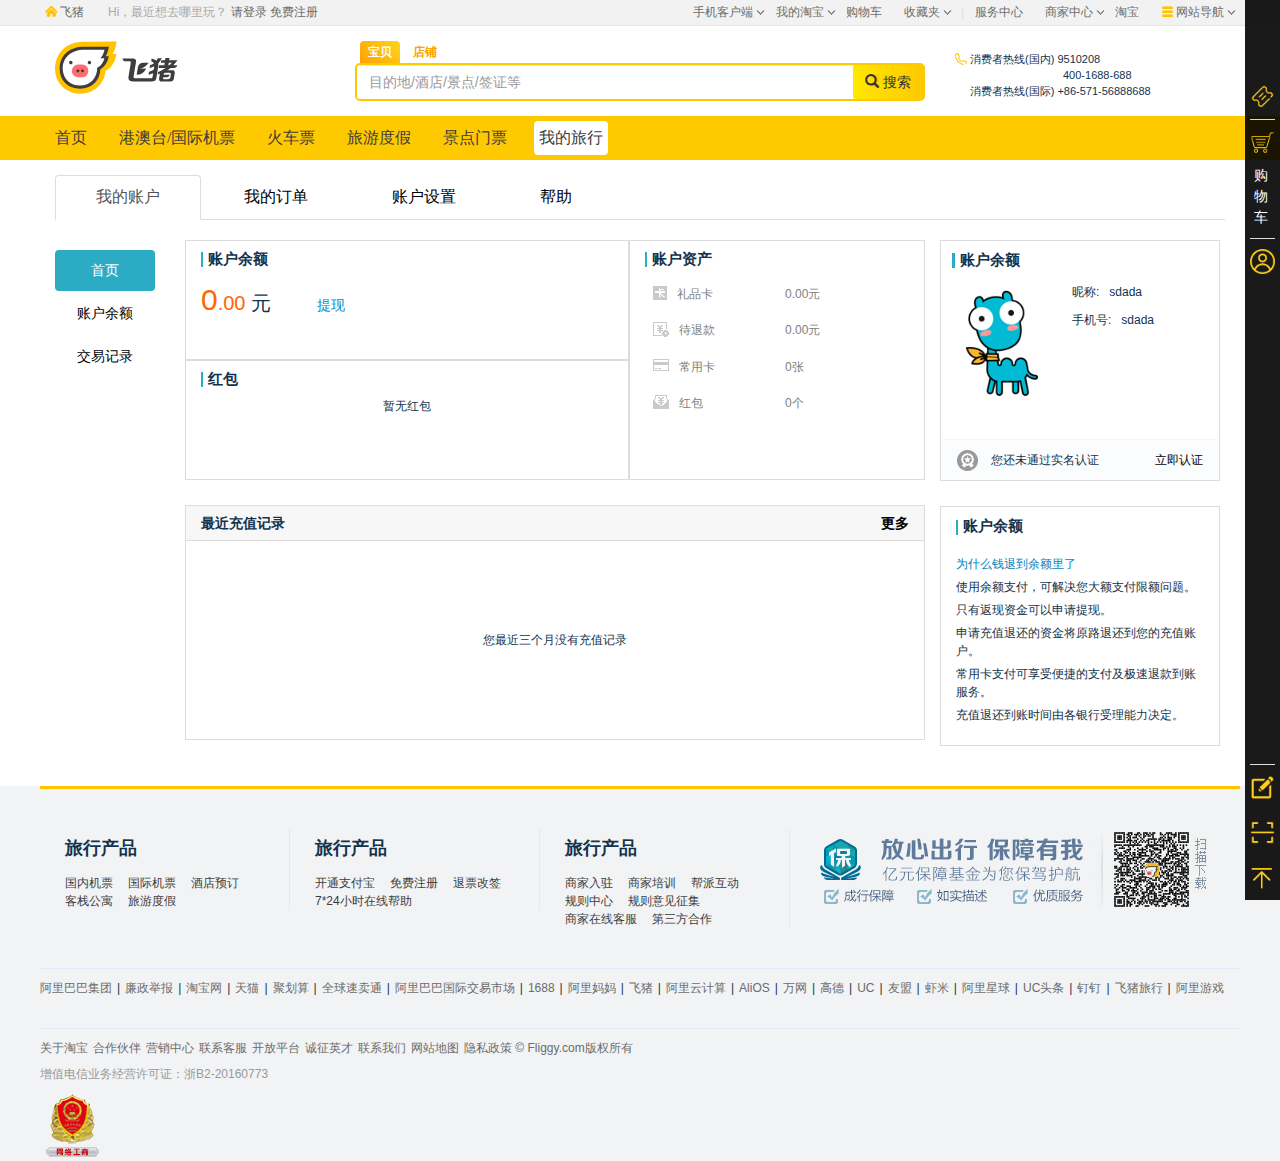
<file: flybig/User.html>
<!DOCTYPE html>
<html>
	<head>
		<meta charset="utf-8" />
		<title>flyPig-我的旅行</title>
		
		<link rel="stylesheet" type="text/css" href="bootstrap/css/bootstrap.min.css"/>
		<link rel="stylesheet" href="css/jie/import.css" />
		<link rel="stylesheet" href="css/jie/sidebar.css" />
		<link rel="stylesheet" type="text/css" href="css/fzm/index.css"/>
		<link rel="stylesheet" type="text/css" href="css/tyw/jingdian.css"/>
		<link rel="stylesheet" href="css/jie/User.css" />
		<script type="text/javascript" src="bootstrap/js/jquery.min.js"></script>
		<script type="text/javascript" src="bootstrap/js/bootstrap.min.js" ></script>
		<script type="text/javascript" src="js/jie/jieJS.js" ></script>
		<script type="text/javascript" src="js/jie/sidebar.js" ></script>
		<script src="js/fzm/index.js" type="text/javascript" charset="utf-8"></script>
				
	</head>
	<body style="background-color: white !important;">
     <!--头部开始-->
     <div class="" style="background-color: #f2f2f2 !important;">
     	<!--顶部导航条-->
		<div class="top_nava">
			<div class="clearfix top_nav">
				<!--左边导航-->
				<div class="pull-left top_nav_left">
					<ul class="clearfix">
						<li class="home pull-left">
							<div style="padding-left: 0px;">
								<a href="#" target="_top">
									<span>飞猪</span>
								</a>
							</div>
						</li>
						<li class="pull-left logrist">
							<div>
								<span>Hi，最近想去哪里玩？</span>
								<a href="login.html">请登录</a>
								<a href="reg.html">免费注册</a>
							</div>
						</li>
					</ul>
				</div>
				<!--左边导航-->
				<!--!!!!!!!!!!!!!!!!!!!!!!!!!!!!!!!!!!!!!!!!!!!!!!!!-->
				<!--右边导航-->
				<div class="pull-right top_nav_right">
					<ul class="clearfix">
						<li class="pull-left top_nav_right_hover">
							<div class="top_nav_right_a">
								<a href="#">手机客户端</a>
								<img src="img/fzm/t_arrow.gif" class="xwcms" />
							</div>
							<div class="top_nav_right_a_hove">
								<a href="#">
									<img src="img/fzm/top_a.png"/>
								</a>
							</div>
						</li>
						<li class="pull-left top_nav_right_hover">
							<div class="top_nav_right_a">
								<a href="#">我的淘宝</a>
								<img src="img/fzm/t_arrow.gif" class="xwcms" />
							</div>
							<div class="top_nav_right_a_hove">
								<a href="#">已买到的宝贝</a>
								<a href="#">我的足迹</a>
								<a href="#">飞猪旅行达人</a>
							</div>
						</li>
						<li class="pull-left">
							<div class="top_nav_right_a">
								<a href="#">购物车</a>
							</div>
						</li>
						<li class="pull-left top_nav_right_hover">
							<div class="top_nav_right_a">
								<a href="#">收藏夹</a>
								<img src="img/fzm/t_arrow.gif" class="xwcms" />
							</div>
							<div class="top_nav_right_a_hove">
								<a href="#">收藏的宝贝</a>
								<a href="#">收藏的店铺</a>
							</div>
						</li>
						<li class="top_nav_right_b">|</li>
						<li class="pull-left">
							<div class="top_nav_right_a">
								<a href="#">服务中心</a>
							</div>
						</li>
						<li class="pull-left top_nav_right_hover">
							<div class="top_nav_right_a">
								<a href="#">商家中心</a>
								<img src="img/fzm/t_arrow.gif" class="xwcms" />
							</div>
							<div class="top_nav_right_a_hove" style="padding-right: 13px !important;">
								<a href="#">招商入驻</a>
								<a href="#">商家规则</a>
								<a href="#">培训中心</a>
								<a href="#">商家品控</a>
								<a href="#">活动中心</a>
								<a href="#">商家服务</a>
								<a href="#">里程发票</a>
							</div>
						</li>
						<li class="pull-left">
							<div class="top_nav_right_a">
								<a href="#">淘宝</a>
							</div>
						</li>
						<li class="pull-left top_nav_right_hover">
							<div class="top_nav_right_a">
								<a href="#" class="wang_icon">网站导航</a>
								<img src="img/fzm/t_arrow.gif" class="xwcms" />
							</div>
							<!--隐藏部分-->
							<div class="top_nav_right_a_hoveb clearfix row">
								<!--2-->
								<div class="col-lg-2 col-md-2 col-sm-2 col-xs-2 top_nav_right_a_hoveb_borderr">
									<h4>机票</h4>
									<div class="clearfix row" style="margin: 0px;">
										<ul class="pull-left col-lg-6 col-md-6 col-sm-6 col-xs-6">
											<li class="top_nav_right_a_hoveb_H">
												<a href="#">国内机票
													<img src="img/fzm/top_b.gif"/>
												</a>
											</li>
											<li><a href="#">机票预约</a></li>
											<li><a href="#">票价历史</a></li>
										</ul>
										<ul class="pull-left col-lg-6 col-md-6 col-sm-6 col-xs-6">
											<li><a href="#">国际机票</a></li>
											<li><a href="#">自助值机</a></li>
										</ul>
									</div>
								</div>	
								<!--2-->
								<div class="col-lg-2 col-md-2 col-sm-2 col-xs-2 top_nav_right_a_hoveb_borderr">
									<h4>酒店</h4>
									<div class="clearfix row" style="margin: 0px;">
										<ul class="pull-left col-lg-6 col-md-6 col-sm-6 col-xs-6">
											<li class="top_nav_right_a_hoveb_H">
												<a href="#">香港酒店
													<img src="img/fzm/top_b.gif"/>
												</a>
											</li>
											<li><a href="#">三亚酒店</a></li>
											<li><a href="#">北京酒店</a></li>
											<li><a href="#">杭州酒店</a></li>
											<li><a href="#">成都酒店</a></li>
										</ul>
										<ul class="pull-left col-lg-6 col-md-6 col-sm-6 col-xs-6">
											<li><a href="#">澳门酒店</a></li>
											<li><a href="#">上海酒店</a></li>
											<li><a href="#">广州酒店</a></li>
											<li><a href="#">深圳酒店</a></li>
											<li><a href="#">更多酒店</a></li>
										</ul>
									</div>
								</div>
								<!--2-->
								<div class="col-lg-2 col-md-2 col-sm-2 col-xs-2 top_nav_right_a_hoveb_borderr">
									<h4>客栈</h4>
									<div class="clearfix row" style="margin: 0px;">
										<ul class="pull-left  col-lg-6 col-md-6 col-sm-6 col-xs-6">
											<li class="top_nav_right_a_hoveb_H">
												<a href="#">厦门客栈
													<img src="img/fzm/top_b.gif"/>
												</a>
											</li>
											<li><a href="#">丽江客栈</a></li>
											<li><a href="#">凤凰客栈</a></li>
											<li><a href="#">杭州客栈</a></li>
											<li><a href="#">更多客栈</a></li>
										</ul>
										<ul class="pull-left col-lg-6 col-md-6 col-sm-6 col-xs-6">
											<li><a href="#">三亚公寓</a></li>
											<li><a href="#">舟山农家乐</a></li>
											<li><a href="#">阳朔客栈</a></li>
											<li><a href="#">台湾民宿</a></li>
										</ul>
									</div>
								</div>
								<!--2-->
								<div class="col-lg-2 col-md-2 col-sm-2 col-xs-2 top_nav_right_a_hoveb_borderr">
									<h4>签证</h4>
									<div class="clearfix row" style="margin: 0px;">
										<ul class="pull-left col-lg-6 col-md-6 col-sm-6 col-xs-6">
											<li class="top_nav_right_a_hoveb_H">
												<a href="#">泰国签证
													<img src="img/fzm/top_b.gif"/>
												</a>
											</li>
											<li><a href="#">马来西亚</a></li>
											<li><a href="#">韩国签证</a></li>
											<li><a href="#">菲律宾签</a></li>
											<li><a href="#">美国签证</a></li>
										</ul>
										<ul class="pull-left col-lg-6 col-md-6 col-sm-6 col-xs-6">
											<li><a href="#">入台证</a></li>
											<li><a href="#">日本签证</a></li>
											<li><a href="#">越南签证</a></li>
											<li><a href="#">新加坡签</a></li>
											<li><a href="#">澳大利亚</a></li>
										</ul>
									</div>
								</div>
								<!--2-->
								<div class="col-lg-2 col-md-2 col-sm-2 col-xs-2 top_nav_right_a_hoveb_borderr">
									<h4>景点门票</h4>
									<div class="clearfix row" style="margin: 0px;">
										<ul class="pull-left col-lg-6 col-md-6 col-sm-6 col-xs-6">
											<li class="top_nav_right_a_hoveb_H">
												<a href="#">迪士尼
													<img src="img/fzm/top_b.gif"/>
												</a>
											</li>
											<li><a href="#">杜莎夫人蜡像馆</a></li>
											<li><a href="#">亚龙湾公园</a></li>
											<li><a href="#">欢乐世界</a></li>
											<li><a href="#">厦门鼓浪屿</a></li>
										</ul>
										<ul class="pull-left col-lg-6 col-md-6 col-sm-6 col-xs-6">
											<li><a href="#">海洋公园</a></li>
											<li><a href="#">蜈支洲</a></li>
											<li><a href="#">深圳欢乐谷</a></li>
											<li><a href="#">世界之窗</a></li>
											<li><a href="#">婺源</a></li>
										</ul>
									</div>
								</div>
								<!--2-->
								<div class="col-lg-2 col-md-2 col-sm-2 col-xs-2 top_nav_right_a_hoveb_borderrb">
									<h4>度假线路</h4>
									<div class="clearfix row" style="margin: 0px;">
										<ul class="pull-left col-lg-6 col-md-6 col-sm-6 col-xs-6">
											<li class="top_nav_right_a_hoveb_H">
												<a href="#">香港
													<img src="img/fzm/top_b.gif"/>
												</a>
											</li>
											<li><a href="#">泰国</a></li>
											<li><a href="#">丽江</a></li>
											<li><a href="#">韩国</a></li>
											<li><a href="#">普吉岛</a></li>
										</ul>
										<ul class="pull-left col-lg-6 col-md-6 col-sm-6 col-xs-6">
											<li><a href="#">马尔代夫</a></li>
											<li><a href="#">三亚</a></li>
											<li><a href="#">日本</a></li>
											<li><a href="#">台湾</a></li>
											<li><a href="#">新加坡</a></li>
										</ul>
									</div>
								</div>
								<!--2-->
							</div>
						</li>
					</ul>
				</div>
				<!--右边导航-->
			</div>
		</div>
		<!--顶部导航条-->
		<!--一条超级华丽的分界线-->
		<!--一条超级华丽的分界线-->
		<!--一条超级华丽的分界线-->
		<!--顶部搜索部分-->
		<div class="header_cen">
			<div class="header_centent">
				<div class="row" style="margin: 0px;">
					<!--logo图片-->
					<div class="header_logo col-lg-3 col-md-3 col-sm-3 col-xs-3">
						<a href="#">
							<img src="img/fzm/top_d.png"/>
						</a>
					</div>
					<!--搜索框-->
					<div class="col-lg-6 col-md-6 col-sm-6 col-xs-6" style="position: relative;">
						<div class="header_search_btn clearfix">
							<button class="search_switch_selected">宝贝</button>
							<button class="">店铺</button>
						</div>
						<div class="input-group header_search_inp">
		                    <input type="text" class="form-control" placeholder="目的地/酒店/景点/签证等">
		                    <span class="input-group-btn">
		                        <button class="btn btn-default" type="button">
		                        	<span class="glyphicon glyphicon-search"></span>
		                        	搜索
		                        </button>
		                    </span>
		                </div>
		                <!--隐藏部分-->
		                <div class="hearder_search_recommend">
		                	<div>
		                		<img src="img/fzm/top_e.png"/>
		                		<span>搜索·发现</span>
		                	</div>
		                	<div class="clearfix">
		                		<b class="pull-left">交通：</b>
		                		<div class="pull-left">
			                		<a href="#">火车票</a>
			                		<a href="#">机票</a>
		                		</div>
		                	</div>
		                	<div class="clearfix">
		                		<b class="pull-left">酒店：</b>
		                		<div class="pull-left">
		                			<a href="#">酒店</a>
		                		</div>
		                	</div>
		                	<div class="clearfix">
		                		<b class="pull-left">度假：</b>
		                		<div class="pull-left">
			                		<a href="#">泰国签证</a>
			                		<a href="#">上海野生动物园</a>
			                		<a href="#">香港迪士尼</a>
			                		<a href="#">兵马俑门票</a>
			                		<br />
			                		<a href="#">拙政园</a>
			                		<a href="#">颐和园</a>
			                		<a href="#">日本签证</a>
			                		<a href="#">香港流量包</a>
		                		</div>
		                	</div>
		                </div>
					</div>
					<!--电话号码-->
					<div class="col-lg-3 col-md-3 col-sm-3 col-xs-3">
						<div class="header_phone text_hover">
							<div class="header_phone_text header_phone_icon text_hover">
								<span>消费者热线(国内)</span>
								<span>9510208</span>
							</div>
							<div class="header_phone_text text_hover">
								<span style="padding-left: 93px;">400-1688-688</span>
							</div>
							<div class="header_phone_text text_hover">
								<span>消费者热线(国际)</span>
								<span>+86-571-56888688</span>
							</div>
						</div>
					</div>
				</div>
				<!--row结束-->
			</div>
		</div>
		<!--顶部搜索部分-->
		<!--一条超级华丽的分界线-->
		<!--一条超级华丽的分界线-->
		<!--一条超级华丽的分界线-->
		<!--头部导航条部分-->
		<div class="header_nav">
			<div class="header_nava">
				<ul class="nav nav-pills">
					<li><a href="index.html">首页</a></li>
					<li><a href="Nationalticket.html">港澳台/国际机票</a></li>
					<li><a href="Trainticket.html">火车票</a></li>
					<li><a href="travel.html">旅游度假</a></li>
					<li><a href="jingdian.html">景点门票</a></li>
					<li><a href="User.html" style="background-color: white;">我的旅行</a></li>
				</ul>
			</div>
		</div>
		<!--头部导航条部分-->
		<!--一条超级华丽的分界线-->
		<!--一条超级华丽的分界线-->
		<!--一条超级华丽的分界线-->
     	
     	
     	
     </div>
      <!--头部结束-->
      <!--主要内容开始-->
      <div class="User_main container-fluid" >
      	<!--用户界面主导航-->
		<nav>
			<ul class="nav nav-tabs User_nav">
			  <li class="active"><a href="#">我的账户</a></li>
			  <li><a href="#">我的订单</a></li>
			  <li><a href="#">账户设置</a></li>
			  <li><a href="#">帮助</a></li>
			</ul>
		</nav>
	    <!--主导航结束-->
	    
	    <!--我的账户模块-->
	    <div class="User_myAcount clearfix">
	    	<!--我的账户导航-->
	    	<div class="myAccount_nav pull-left">
	    		<ul class="nav nav-pills nav-stacked text-center">
				  <li class="active"><a href="#">首页</a></li>
				  <li><a href="#">账户余额</a></li>
				  <li><a href="#">交易记录</a></li>
				</ul>
	    	</div>
	    	<!--我的账户主内容-->
	    	<div class="myAccount_main pull-left">
	    		<!--我的账户首页-->
	    		<div class="myAccount_SY clearfix">
	    			<!--主内容-->
	    			<div class="myAccount_SY_mian pull-left">
	    				<div class="ASM_L pull-left clearfix">
	    					<!--账户余额-->
	    					<div class="container-fluid A_balance divBuleBorder">
	    						<h5><span></span>账户余额</h5>
	    						<p>
	    							<div class="A_balanceMoney">
	    								<span><strong>0</strong>.00</span>   元
	    							</div>
	    							<a>提现</a>
	    						</p>
	    					</div>
	    					<div class="container-fluid A_hongbao divBuleBorder">
	    						<h5><span></span>红包 <a class="pull-right hiddenBtn">添加</a></h5>
	    						<p class="text-center">暂无红包</p>
	    					</div>
	    				</div>
	    				<!--账户资产-->
	    				<div class="container-fluid ASM_R pull-left divBuleBorder clearfix">
	    					<h5><span></span>账户资产</h5>
	    					<table class="table table-hover ASM_R_table">
	    						<tr>
	    							<td><span><img src="img/jie/lvxingka-gray.png"/></span>礼品卡</td>
	    							<td><span>0.00</span>元<a class="hiddenBtn pull-right">详情</a></td>
	    							
	    						</tr>
	    						<tr>
	    							<td><span><img src="img/jie/daituikuang-gray.png"/></span>待退款</td>
	    							<td><span>0.00</span>元<a class="hiddenBtn pull-right">详情</a></td>
	    							
	    						</tr>
	    						<tr>
	    							<td><span><img src="img/jie/changyongka-gray.png"/></span>常用卡</td>
	    							<td><span>0</span>张<a class="hiddenBtn pull-right">详情</a></td>
	    							
	    						</tr>
	    						<tr>
	    							<td><span><img src="img/jie/hongbao-gray.png"/></span>红包</td>
	    							<td><span>0</span>个<a class="hiddenBtn pull-right">详情</a></td>
	    							
	    						</tr>
	    					</table>
	    				</div>
	    				<div style="clear: both;"></div>
	    				<!--最近充值记录-->
	    				<div class="ASM_ZJCZJL">
	    					<h4 class="container-fluid">最近充值记录  <a class="pull-right">更多</a></h4>
	    					<div class="ASM_ZJCZJL_data">
	    						<div class="text-center">您最近三个月没有充值记录</div>
	    					</div>
	    				</div>
	    			</div>
	    			<!--右侧边栏-->
	    			<div class="myAccount_SY_right pull-left">
	    				<div class="A_info divBuleBorder">
	    					<h5><span></span>账户余额</h5>
	    					<div class="media A_user_info clearfix">
							  <div class="media-left">
							    <img src="img/jie/ecf17d09dfe862ba.png_r_150x150_06460b4f.png" class="media-object" style="width:120px">
							  </div>
							  <div class="media-body">
							    <p>昵称:<span id="user_name">sdada</span></p>
							    <p>手机号:<span id="user_ph">sdada</span></p>
							  </div>
							</div>
							<div class="A_user_info_foot container-fluid">
							    <img src="img/jie/auth-gray-new.png" />
							    <span>您还未通过实名认证</span>
							    <a class="pull-right">立即认证</a>
							</div>
	    				</div>
	    				<div class="container-fluid A_tip divBuleBorder">
	    					<h5><span></span>账户余额 <a class="hiddenBtn pull-right">详情</a></h5>
	    					<div class="A_tip_list">
	    						<ul> 
	    							<li><a>为什么钱退到余额里了</a></li>
	    							<li>使用余额支付，可解决您大额支付限额问题。</li>
	    							<li>只有返现资金可以申请提现。</li>
	    							<li>申请充值退还的资金将原路退还到您的充值账户。</li>
	    							<li>常用卡支付可享受便捷的支付及极速退款到账服务。</li>
	    							充值退还到账时间由各银行受理能力决定。
	    						</ul>
	    					</div>
	    				</div>
	    			</div>
	    		</div>
	    		
	    		<!--账户余额-->
	    		<div class="myAccount_YE div_hidden">
	    			<!--账户余额明细-->
	    			<div class="MA_YE_detail">
	    				<h3>账户余额</h3>
	    				<div>
	    					<ul class="clearfix">
	    						<li style="border-left: none;">
	    							<h6>余额(元)</h6>
	    							<p><span id="YE">0.00</span></p>
	    						</li>
	    						<li>
	    							<h6>现金金额(元)</h6>
	    							<p><span id="XJYE">0.00</span><a>提现</a> </p>
	    						</li>
	    						<li>
	    							<h6>返现金额(元)</h6>
	    							<p><span id="FXJE">0.00</span><i>暂不可提现<img src="img/jie/question.png" title="返现金余额不足1.00元，不可提现"/></i></p>
	    						</li>
	    						<li>
	    							<h6>冻结余额(元)<i><img src="img/jie/question.png" title="冻结金额是指尚未到达解冻时间的提现现金"/></i></h6>
	    							<p><span id="DJYE">0.00</span></p>
	    						</li>
	    					</ul>
	    				</div>
	    			</div>
	    			<!--收支明细-->
	    			<div class="MA_YE_SZMX">
	    				<h3>收支明细</h3>
	    				<div>
	    					<div style="background-color: #fcfcfe;">	
	    						<label><input type="radio" name="szmx" id="" value="" />充值</label>
	    						<label><input type="radio" name="szmx" id="" value="" />返现</label>
	    						<label><input type="radio" name="szmx" id="" value="" />支付</label>
	    						<label><input type="radio" name="szmx" id="" value="" />提现</label>
	    						<label><input type="radio" name="szmx" id="" value="" />退款</label>
	    					</div>
	    					<div>
	    						<table class="table">
	    							<thead>
	    								<tr>
		    								<th>日期</th>
		    								<th>订单号</th>
		    								<th>名称</th>
		    								<th>手续费</th>
		    								<th>收/支</th>
		    								<th>金额(¥)</th>
		    								<th>状态</th>
		    							</tr>
	    							</thead>
	    							<tbody>
	    								<tr>
	    									<td colspan="6">
	    										<p class="MA_YE_SZMX_not">没有找到收支明细记录，请调整搜索条件。</p>
	    									</td>
	    								</tr>
	    							</tbody>
	    						</table>
	    					</div>
	    				</div>
	    			</div>
	    		</div>
	    		
	    		<!--交易记录-->
	    		<div class="myAccount_JYJL div_hidden">
	    			<h3>交易记录</h3>
	    			<div class="choose_date">
	    				<span>起止日期</span>
	    				<input type="date" name="S_date"/>
	    				-
	    				<input type="date" name="T_date"/>
	    			</div>
	    			<div class="choose_transaction">
	    				<div>
	    					<span>交易类型</span>
	    					<label><input type="radio" name="JYLX" value="" />充值</label>
	    					<label><input type="radio" name="JYLX" value="" />返现</label>
	    					<label><input type="radio" name="JYLX" value="" />支付</label>
	    					<label><input type="radio" name="JYLX" value="" />提现</label>
	    					<label><input type="radio" name="JYLX" value="" />退款</label>
	    				</div>
	    				<div>
	    					<span>交易状态</span>
	    					<label><input type="radio" name="JYZT" value="" />全部</label>
	    					<label><input type="radio" name="JYZT" value="" />成功</label>
	    					<label><input type="radio" name="JYZT" value="" />失败</label>
	    					<label><input type="radio" name="JYZT" value="" />其他</label>
	    				</div>
	    			</div>
	    			<div class="MAJYJL_detail">
	    				<table class="table">
	    					<thead>
	    						<tr>
		    						<th>创建时间</th>
		    						<th>完成时间</th>
		    						<th>订单号</th>
		    						<th>交易类型</th>
		    						<th>资金来源</th>
		    						<th>手续费</th>
		    						<th>交易金额(¥)</th>
		    						<th>交易状态</th>
		    					</tr>
	    					</thead>
	    					<tbody>
	    						<tr>
	    							<td colspan="8">
	    								<p class="MA_YE_SZMX_not">没有找到收支明细记录，请调整搜索条件。</p>
	    							</td>
	    						</tr>
	    					</tbody>
	    				</table>
	    			</div>
	    		</div>
	    	</div>
	    </div>
	      
	     <!--我的订单-->
	    <div class="myIndent pull-left div_hidden">
	    	<!--我的订单导航-->
	    	<div class="myIndent_nav">
	    		<ul class="clearfix">
	    			<li class="MY_nav_active">全部订单</li>
	    			<li>有效订单</li>
	    			<li>退款订单</li>
	    			<li>带绑定订单</li>
	    			<a class="pull-right">订单回收站</a>
	    		</ul>
	    	</div>
	    	<!--我的订单主要内容-->
	    	<div class="myIndent_main">
	    		<div class="QB_indent">
	    			<div>
	    				<label>订单类型 
	    					<select>
	    						<option value ="">全部</option>
							  	<option value ="">机票</option>
							  	<option value="">酒店</option>
							 	<option value="">公寓</option>
							 	<option value="">门票</option>
							 	<option value="">火车票</option>
							 	<option value="">公寓</option>
							 	<option value="">金融</option>
							 	<option value="">礼品卡</option>
	    					</select>
	    				</label>
	    				<label>订单时间
	    					<input type="date" name="" id="" value="" />
	    					<input type="date" name="" id="" value="" />
	    				</label>
	    				<ul>
	    					<li class="I_active">最近一个月</li>
	    					<li>三个月</li>
	    					<li>一年</li>
	    				</ul>
	    			</div>
	    			<div class="search_result">
	    				<p>没有符合条件的订单，请尝试其他搜索条件</p>
	    			</div>
	    		</div>
	    	</div>
	    	<!--我的订单内容结束-->
	    </div>
      	<!--账户设置-->
      	<div class="myAccount_set div_hidden">
      		<!--个人信息-->
      		<div class="peronal_info divBuleBorder">
      			<div class="media">
				  <div class="media-left personal_TX">
				    <img src="img/jie/ecf17d09dfe862ba.png_r_150x150_06460b4f.png" class="media-object" style="width:120px">
				  	<div class="change_tx">
				  		修改头像
				  	</div>
				  </div>
				  <div class="media-body">
				    <div><span>昵称</span> <span>gazc2500</span> </div>
				     <div><span>用户名</span> <span>bqpobrk6705</span> </div>
				     <div><span>生日</span> <span>未设置</span> </div>
				     <div><span>性别</span> <span>保密</span> </div>
				     <div>
				     	<span>安全等级</span>
				     	<div class="progress mA_AQDJ">
							<div class="progress-bar" style="width: 69%;"></div>
						</div>
						<a>重新检测</a>
				     </div>
				  </div>
				</div>
				<a class="pull-right PI_info">修改</a>
      		</div>
      		<!--安全设置-->
      		<div class="Account_safe divBuleBorder">
      			<h5><span></span>账户资产</h5>
      			<div>
      				<table class="table">
      					<tr id="AS_pwd">
      						<td>登录密码</td>
      						<td class="class_m">中级</td>
      						<td style="position: relative;">密码长度为8-30个字符，建议由数字、字母、符号组成，不宜与注册手机号相同
      							<a class="pull-right PI_info">修改</a>
      						</td>
      					</tr>
      					<tr id="AS_Email">
      						<td>邮箱绑定</td>
      						<td>已绑定</td>
      						<td style="position: relative;">可以通过邮箱登录和找回密码
      							<a class="pull-right PI_info">修改</a>
      						</td>
      					</tr>
      					<tr id="AS_Phone">
      						<td>手机绑定</td>
      						<td>86-182****0076</td>
      						<td style="position: relative;">可以通过手机登录和找回密码
      							<a class="pull-right PI_info">修改</a>
      						</td>
      					</tr>
      					<tr id="AS_MBQ">
      						<td>密保问题</td>
      						<td>已设置</td>
      						<td style="position: relative;">可以通过密保问题进行相关安全操作
      							<a class="pull-right PI_info">修改</a>
      						</td>
      					</tr>
      				</table>
      			</div>
      			<a class="pull-right PI_info">修改</a>
      		</div>
      		
      		<!--登录记录-->
      		<div class="Account_histroy divBuleBorder">
      			<h5><span></span>登录历史
      				<font>以下为您最近的登录记录，若存在异常情况，请在核实后尽快 <a>修改密码</a>，或到去哪儿旅行客户端进行设备管理。</font>
      			</h5>
      			<div>
      				<table class="table">
      					<thead>
      						<tr>
      							<td>日期</td>
      							<td>时间</td>
      							<td>地点</td>
      							<td>设备</td>
      						</tr>
      					</thead>
      					<tbody>
      						<tr>
      							<td>2018年10月13日</td>
      							<td>15:16:13</td>
      							<td>广州</td>
      							<td>电脑：Chrome@Windows 10</td>
      						</tr>
      					</tbody>
      				</table>
      			</div>

      		</div>
      	</div>
     
      	<!--帮助-->
      	<div class="User_help div_hidden">
      		<!--帮助导航-->
      		<div class="User_help_nav pull-left">
	    		<ul class="nav nav-pills nav-stacked text-center">
				  <li class="active"><a href="#">余额账户</a></li>
				  <li><a href="#">账户资产</a></li>
				  <li><a href="#">支付退款</a></li>
				  <li><a href="#">交易密码</a></li>
				</ul>
	    	</div>
	    	<!--帮助的内容区-->
	    	<div class="pull-left User_help_content">
	    		<!--账户余额模块-->
	    		<div class="XHYE">
	    			<ul>
	    				<li>
	    					<h6>什么是“我的账户”?</h6>
	    					<p>您注册了去哪儿账号的同时拥有了一个我的账户，我的账户又称去哪儿网余额账户，为用户提供了在线充值、提现、支付、交易管理、账户管理等服务。</p>
	    				</li>
	    				<li>
	    					<h6>使用“我的账户”有什么好处?</h6>
	    					<p>
	    						1）当您所购产品的订单金额超过您银行卡限额时，您可多次充值到去哪儿余额账户，再使用余额进行支付，可解决您的限额问题。
	    					</p>
	    					<p>2) 部分商品申请退款时，可以申请退还至您的余额账户中，您可以立即使用余额进行新的交易。</p>
	    				</li>
	    				<li>
	    					<h6>什么是充值？</h6>
	    					<p>充值就是将银行卡内的资金通过网上银行等渠道将资金转入我的账户，充值成功后就可以方便快捷地使用余额支付进行网上购物了。</p>
	    				</li>
	    				<li>
	    					<h6>什么是提现？</h6>
	    					<p>提现是指将我的账户中的款项提取到银行账户或第三方平台的过程。到账时间由各银行或第三方平台受理能力决定，最快1个工作日（非周末、非节假日）到账，最慢需要7个工作日。</p>
	    				</li>
	    				<li>
	    					<h6>如何查询充值、提现订单？</h6>
	    					<p>进入【我的账户】,点击"交易记录"进入【交易记录】栏目,选择“充值”、“提现”交易类型后，可以看到您的交易明细。</p>
	    				</li>
	    			</ul>
	    		</div>
	    		<!--账户资产模块-->
	    		<div class="ZHZC div_hidden">
	    			<ul>
	    				<li>
	    					<h6>什么是红包？</h6>
	    					<p>红包是一种虚拟抵扣券，红包所抵用金额，是由发行方承担。用户可凭红包直接抵扣订单金额，从而享受到商家提供的优惠。您可进入【红包】栏目查看红包，确认红包的使用期限，使用范围以及具体的面额等。在订单支付时，若符合红包的使用范围，系统会让您选择使用红包支付。红包内的金额只能用于消费，不可被用于充值、提现等操作。</p>
	    				</li>
	    				<li>
	    					<h6>如何领取红包？</h6>
	    					<p>
	    						若去哪儿网已将红包发送到您的余额账户，请到【红包】栏目下红包列表里查找； 若去哪儿网给您的是卡号，请到【红包】栏目下输入红包卡号，进行领取即可。
	    					</p>
	    				</li>
	    				<li>
	    					<h6>如何知道红包的使用记录？</h6>
	    					<p>您可进入【红包】栏目，找到相应的红包，点击“查看详情”，即可进入红包详情页，在这里您可以看到红包的使用记录。</p>
	    				</li>
	    				<li>
	    					<h6>什么是常用卡支付？</h6>
	    					<p>常用卡支付服务作为一项全新优质的支付方式，用户在首次支付时按照我们的要求保存卡信息，后续支付时不再需要输入繁琐的卡信息，即可安全便捷地使用该卡完成支付。</p>
	    				</li>
	    				<li>
	    					<h6>如何绑定银行卡？</h6>
	    					<p>您可进入【常用卡】栏目，点击添加银行卡，输入相关要素即可将银行卡绑定为常用卡；您也可以在购买去哪儿网产品进行支付时，勾选“记住此卡，下次支付更便捷“，在支付成功后会帮助您记录此次支付行为。</p>
	    				</li>
	    				<li>
	    					<h6>绑定为常用卡，有什么好处？</h6>
	    					<p>使用常用卡支付可享受便捷的支付及极速退款到账服务。</p>
	    				</li>
	    				<li>
	    					<h6>如何解除绑定常用卡？</h6>
	    					<p>您可进入【常用卡】栏目，找到相应的常用卡，点击银行卡右下角的“解绑”，即可解绑该银行卡。</p>
	    				</li>
	    				<li>
	    					<h6>支付过程未登陆，我的银行卡绑到哪里去了？</h6>
	    					<p>如果您在支付时未登录，且在支付过程中选择了“记住此卡，下次支付更便捷“，支付成功后，经过您确认，会将此卡绑定在您支付时所用手机号对应的账户下。如果支付时所用手机未开通去哪儿网账户，我们会为您自动开通，并以短信形式通知您账户的登录密码。</p>
	    				</li>
	    			</ul>
	    		</div>
	    		<!--支付退款模块-->
	    		<div class="ZFTK div_hidden">
	    			<ul>
	    				<li>
	    					<h6>为什么网银跳转总失败？</h6>
	    					<p>由于各银行网银功能支持浏览器的种类有差异，请更换到IE浏览器后再使用网银。</p>
	    				</li>
	    				<li>
	    					<h6>网银忘记带U盾，支付不了大额订单怎么办？</h6>
	    					<p>
	    						您可以选择在支付页面填写银行卡信息尝试支付，如果仍提示超出限额，则可以多次充值到去哪儿余额账户，再通过余额账户进行支付。</p>
	    				</li>
	    				<li>
	    					<h6>退款到账时间？</h6>
	    					<p>退款至去哪儿网余额账户——实时到余额账户。 非网银、非平台类使用银行卡支付——当天到账。 网银、平台类支付——因各个银行受理能力不同，2-15个工作日到账。</p>
	    				</li>
	    			</ul>
	    		</div>
	    		<!--交易密码模块-->
	    		<div class="JYMM div_hidden">
	    			<ul>
	    				<li>
	    					<h6>什么是交易密码？</h6>
	    					<p>交易密码是用户在进行余额支付、提现操作时所需要的密码，是为了保护您的账户资金安全的一种权限验证。交易密码非常重要，请妥善保管。</p>
	    				</li>
	    				<li>
	    					<h6>设置交易密码要注意什么？</h6>
	    					<p>
	    						设置交易密码需要先设置手机号；交易密码与登录密码不能相同，建议交易密码采用字母和数字混合。</p>
	    				</li>
	    				<li>
	    					<h6>如何修改交易密码？</h6>
	    					<p>输入原密码及新密码即可，新密码不能与原密码相同。</p>
	    				</li>
	    				<li>
	    					<h6>忘记交易密码怎么办？</h6>
	    					<p>如果您的原手机号可以使用，则可以使用“重置交易密码”功能，重新设置交易密码。如果您的原手机号不可以使用，请先修改手机号。</p>
	    				</li>
	    			</ul>
	    		</div>
	    	</div>
      	</div>
      </div>
      <!--主要内容结束-->
      <!--底部开始-->
      	<div class="footer" style="background: #f2f3f4 ;">
      		<!--底部内容开始-->      		
      		<div class="footer_con"style="background: #f2f3f4 ;">
      			<!--上部分开始-->
      			    <div class="footer-item clearfix">
	      				<div class=" pull-left footer-item1 clearfix">
	      					<h4>旅行产品</h4>
			      			<ul class="list-unstyled">
			      				<li><a href="">国内机票</a></li>
			      				<li><a href="">国际机票</a></li>
			      				<li><a href="">酒店预订</a></li>
			      				<li><a href="">客栈公寓</a></li>
			      				<li><a href="">旅游度假</a></li>
			      			</ul>
	      				</div>	
	      				
	      				<div class=" pull-left footer-item1 clearfix">
	      					<h4>旅行产品</h4>
			      			<ul class="list-unstyled">
			      				<li><a href="">开通支付宝</a></li>
			      				<li><a href="">免费注册</a></li>
			      				<li><a href="">退票改签</a></li>
			      				<li><a href="">7*24小时在线帮助</a></li>
			      			</ul>
	      				</div>
	      				
	      				
	      				<div class=" pull-left footer-item1 clearfix">
	      					<h4>旅行产品</h4>
			      			<ul class="list-unstyled">
			      				<li><a href="">商家入驻</a></li>
			      				<li><a href="">商家培训</a></li>
			      				<li><a href="">帮派互动</a></li>
			      				<li><a href="">规则中心</a></li> 
			      				<li><a href="">规则意见征集</a></li>
			      				<li><a href="">商家在线客服</a></li>
			      				<li><a href="">第三方合作</a></li>
			      			      
			      			</ul>
	      				</div>
	      				
	      				<div class="pull-left footer-item1 clearfix">
	      					<img src="img/tyw/detl8.png"/>
	      				</div>
	      			
      			    </div>	 
      			    <!--上部分结束-->
      			    
      			   <!--下部分开始--> 
      			   <div class="footer-ail">
      			   		<ul class="list-unstyled">
      			   			<li><a href="">阿里巴巴集团</a></li>
      			   			<li>|</li>
      			   			<li><a href="">廉政举报</a></li>
      			   			<li>|</li>
      			   			<li><a href="">淘宝网</a></li>
      			   			<li>|</li>
      			   			<li><a href="">天猫</a></li>
      			   			<li>|</li>
      			   			<li><a href="">聚划算</a></li>
      			   			<li>|</li>
      			   			<li><a href="">全球速卖通</a></li>
      			   			<li>|</li>
      			   			<li><a href="">阿里巴巴国际交易市场</a></li>
      			   			<li>|</li>
      			   			<li><a href="">1688</a></li>
      			   			<li>|</li>
      			   			<li><a href="">阿里妈妈</a></li>
      			   			<li>|</li>
      			   			<li><a href="">飞猪</a></li>
      			   			<li>|</li>
      			   			<li><a href="">阿里云计算</a></li>
      			   			<li>|</li>
      			   			<li><a href="">AliOS</a></li>
      			   			<li>|</li>
      			   			<li><a href="">万网</a></li>
      			   			<li>|</li>
      			   			<li><a href="">高德</a></li>
      			   			<li>|</li>
      			   			<li><a href="">UC</a></li>
      			   			<li>|</li>
      			   			<li><a href="">友盟</a></li>
      			   			<li>|</li>
      			   			<li><a href="">虾米</a></li>
      			   			<li>|</li>
      			   			<li><a href="">阿里星球</a></li>
      			   			<li>|</li>
      			   			<li><a href="">UC头条</a></li>
      			   			<li>|</li>
      			   			<li><a href="">钉钉</a></li>
      			   			<li>|</li>
      			   			<li><a href="">飞猪旅行</a></li>
      			   			<li>|</li>
      			   			<li><a href="">阿里游戏</a></li>
      			   		</ul>
      			   	 	     
      			   </div>
      			   
      			   
      			   <div class="footer-nav">
      			   	   <ul class="list-unstyled">
      			   	   	<li><a href="">关于淘宝</a></li>
      			   	   	<li><a href="">合作伙伴</a></li>
      			   	   	<li><a href="">营销中心</a></li>
      			   	   	<li><a href="">联系客服</a></li>
      			   	   	<li><a href="">开放平台</a></li>
      			   	   	<li><a href="">诚征英才</a></li>
      			   	   	<li><a href="">联系我们</a></li>
      			   	   	<li><a href="">网站地图</a></li>
      			   	   	<li><a href=""> 隐私政策 © Fliggy.com版权所有</a></li>
      			   	   </ul>
      			   </div>
      			   
      			   <div class="" style="clear: both;"></div>
      			   <div class="footer-copyright">
      			   		<span>增值电信业务经营许可证：浙B2-20160773</span>
      			   </div>
      			   
      			   <div class="">
      			   	 <img src="img/tyw/detl9.gif"/>
      			   </div>
      			   <!--下部分结束-->
      			    
      			    
	      	</div>	
	      	<!--底部结束-->	
      	</div>


		<!--侧边栏-->
		<div class="sidebar">
			<!--优惠券-->
			<div class="YHQ">
				<img src="img/jie/YHQ.png" alt="优惠券"/>
			</div>
			<!--购物车-->
			<div class="GWC">
				<img src="img/jie/GWC.png" />
				<span>
					购物车
				</span>
			</div>
			<!--个人-->
			<div class="GR">
				<img src="img/jie/GR.png" />
			</div>
			<!--底部侧边栏-->
			<div class="fo_silderbar">
				<!--意见反馈-->
				<div class="YJFK">
					<img src="img/jie/YJFK.png" />
					<div class="TCK">
						意见反馈
					</div>
				</div>
				<!--二维码-->
				<div class="EWM">
					<img src="img/jie/EWM.png" />
					<div class="TCK_ewm">
						<img src="img/jie/TB1b_HdGVXXXXb6XVXXTyVt9VXX-128-128.png" />
					</div>
				</div>
				<!--回到顶部-->
				<div class="HDDB">
					<img src="img/jie/HDDB.png" />
					<div class="TCK">
						回到顶部
					</div>
				</div>
			</div>
		</div>
	</body>
</html>
</file>
<file: flybig/css/DJY/adminLogon.css>
body{
	margin: 0px;
	padding: 0px;	
	/*background: rgb(234,237,237);*/
}
*{
	margin: 0px;
	padding: 0px;
}
.biig{
	position: fixed;
	width: 100%;
	height: 100%;
	
}
.biigtop{
	width: 100%;
	background: rgb(213,132,52);
	height: 50%;
}
.biigbottom{
	width: 100%;
	background: rgb(229,213,63);
	height: 50%;
}
.adiminlogon{
	width: 330px;
	position: absolute;
	top:35%;
	left: 55%;
	
}
.adiminlogontop{
	width: 100%;
	height: 50px;
	background: rgb(248,195,0);
	border-radius:10px 0px 10px 0px;
	
}
.adiminlogontop span{
	float: left;
}
.adiminlogontop span:first-child{
	margin-left: 30px;
	padding-top: 5px;
}
.adiminlogontop span:first-child b{
	color: black;
	font-size: 28px;
	letter-spacing: 3px;
}
.adiminlogontop span:nth-child(2){
	margin-left: 20px;
	padding-top: 13px;
}
.adiminlogontop span:nth-child(2) b{
	color: white;
	font-size: 16px;
	letter-spacing: 3px;
}
.adiminlogonbottom{
	width: 330px;
	background: rgb(132,194,97);
	border-radius:0px 0px 0px 10px;
	margin-top: 10px;
}
.inputgroup2{
	width: 270px;
	background: rgb(132,194,97);
}
.ddd{
	margin-left: 0px;
}
.inputgroup2 img{
	width: 50px;
	position:absolute;
	left: 250px;
	top:90px;
	z-index: 30;
}
.checklist{
	margin-top: 110px;
	margin-left: 23px;
	margin-bottom: 20px;
}
.checklist span{
	color: white;
}
</file>
<file: flybig/css/tyw/travel.css>
body{
	margin: 0;
	padding: 0;
	background-color: white;
}
.header{
	height: 130px;
	background: gold;
}
/*地址选择器开始*/
.address{
	margin-top: 25px;
	padding-right: 0;
	text-align: right;	
	height: 32px;
	/*font-size: 18px;*/
    position: relative;
} 
.xiala{
	height: 20px;
	width: 10px;
	background: url(../../img/tyw/xiala.png) no-repeat 0px 12px;
}
.sousuo input{
	width: 80px;
	padding-top: 5px;
	padding-bottom: 5px;
	border: none;
	background: none;
	margin: 0;
	/*padding-left: 10px;*/
}
.sousuo span:nth-child(2){
	padding-top: 5px;
	padding-bottom: 5px;
	color: #999;
}
/*地址选择器结束*/

.main{
	width: 1200px;
	margin: 0 auto;
}
/*主要内容上部分开始*/
.main-top{
	margin-top: 10px;
    position: relative;
}
/*主要内容上部分左边开始*/
.main-topl{
	width: 301px;
	height: 738px;
	float: left;
	padding-top: 5px;
    border:1px solid #e1e5e8;
    box-shadow: 1px 1px 1px 0 rgba(0,0,0,.27);
    background-color: #f5f7f7;
    margin-right: 1px;
    overflow: hidden;
    /*width: 289px;*/    
   
 
}
.main-topl-1{
	background: url(../../img/tyw/dot.png) no-repeat 10px 8px;
}
.main-topl-1:hover{
	background-color: lavender;
}
.main-topl-11{
	padding-left: 32px;
}
.main-topl-1,.main-topl-2,.main-topl-3 h4{
	margin: 0;
	margin-bottom: 10px;
}
.main-topl-1 h4 span,.main-topl-2 h4 span,.main-topl-3 h4 span{
	color:#3d3d3d;
	font-size: 16px;
}
.main-topl-1 ul{
	padding-left: 0;
	padding-bottom: 8px;
	border-bottom: 1px solid #ebeeef;
	margin-right: 25px;
	margin-bottom: 0;
	padding-top: 5px;
}
.main-topl-1 ul li{
	list-style: none;
	float: left;
	
}
.main-topl-1 ul li a{
	color: #666;
	text-decoration: none;
	font-size: 12px;
}
.main-topl-1 ul li a:hover{
	text-decoration: underline;
}
.separator{
	padding-left: 8px;
	padding-right: 8px;
	color: #e6e6e6;
}


.main-topl-2, .main-topl-3{
	background: url(../../img/tyw/dot.png) no-repeat 10px 8px;
	padding-left:32px ;
}
.main-topl-22 h3{
	/*padding-left: 32px;*/
}

.main-topl-22 ul li,.main-topl-33 ul li{
  list-style: none;
  float: left;
}
.main-topl-22 dl:hover,.main-topl-33 dl:hover{
	background: #E3E3E3;
}
dl{
	height: 30px;
	margin-bottom: 0;
	margin-left: -32px;
	padding: 0 32px;
}
 /*.main-topldl:hover{
	background:#E3E3E3;
}*/
dt{
	float: left;
	color: #a5a5a5;
	width: 50px;
	height: 30px;
	line-height: 30px;
}
dd{
	float:left;
	height: 30px;
	line-height: 30px;

}
dd ul{
	padding-left: 0;
	
}
dd ul li a{
	color: #3d3d3d;
	font-size: 12px;
}

/*主要内容上部分右边开始*/
.main-topr{
	float: left;
	/*background-color: navajowhite;*/
}
.main-topr1l{
	width: 698px;
	float: left;	
}
.main-topr1r{
	width: 190px;
	float: left;
}
.main-topr1r img:first-child{
	margin-bottom: 8px;
}

/*图片轮番开始*/
.banner_page_center {
    position: relative;
}
 
.page_img {
	padding: 0;
}
.page_img li {
    display: none;
    cursor: pointer;
    list-style: none;
}

.page_con li{
	font-size:12px ;
} 
.banner_page_center ul{
	margin: 0;
}
.banner_page_center .page_con {
    position: absolute;
    bottom: 0px;
    right: 10px;
    float: right;

}
 
.banner_page_center .page_con li {
    width: 15px;
    height: 15px;
    padding-top: 3px;
    text-align: center;
    display: inline-block;
    /*background-color: black;*/
    border-radius: 10px;
    margin-left: 13px;
    cursor: pointer;
}
/*图片轮番结束*/
.tan{
	padding-top: 23px;
}
.baozhang{
	border-bottom: 1px solid lightgray;
	padding-bottom: 4px;
}
.baozhang1{
	/*height: 140px;*/
	width: 138px;
	text-align: center;
	border-right: 1px solid lightgray;
	
}
.baozhang1 h2{
	margin: 0;
	background: url(../../img/tyw/gou.png) no-repeat 58px 0px;
	height: 20px;

}
.baozhang1 p{
	margin: 0;
}

.pop:hover .pop-list{
	display: block;
}
.pop-list{
	/*border-top: 5px cadetblue solid;*/
}
.arrow2{
	/*border-bottom-color: cadetblue !important;*/
}

/*右边内容的块二开始*/
.main-topr2{
	width: 804px;
}
.main-topr2-con{
	margin: 0;
}
.main-topr22{
	position: relative;
	padding: 0px;
	padding-left: 11px;
	
}
.main-topr22 .l-img:hover{
	/*border-color: gray;*/
	box-shadow: lightgray 0px 0px 1px 2px;
	transition: box-shadow .2s ease-in;
	
}
.main-topr22 .l-img{
	border: 1px solid white;
	border-top: 2px orangered solid;
	transition: box-shadow .2s ease-in;
}
.money{
	padding: 6px 8px;
	background: url(../../img/tyw/money.png) no-repeat;
	position: absolute;
	top: 0px;
	right: 0px;	
	color: white;
	font-size: 16px;
}
.decaration{
	background:url(../../img/tyw/black.png) no-repeat;
	position: absolute;
	bottom: -1px;
	height: 50px;
	width: 190px;
	text-align: center;
}
.decaration a{
	display: block;
	margin-top: 25px;
	color: white;
	
}
/*右边内容的块二结束*/
.bacg{
	position: absolute;
	top:510px;
	z-index: -1;
}
.top1{
	margin-left: -155px;
	
}
.top2{
	right: -779px;
    position: absolute;
}
/*主要内容上部分结束*/
/*境内游开始*/
.jingnei{
	margin-top: 30px;
}
.jingnei header{
	height: 30px;
	border-bottom: 2px solid #ffc900;
}
.jingnei header h3{
	display: block;
	float: left;
	color: #ffc900;
	margin: 0;
	margin-right: 8px;
	height: 30px;
	line-height: 30px;
	font-size: 18px;
	font-weight: bold;
}
.jingnei header p{
	margin: 0;
	color: #a0acbc;
	height: 30px;
	line-height: 30px;
	font-size: 12px;
}
.jingnei nav{
	margin-top: 17px;
	margin-bottom: 11px;
}
.jingnei dt{
	width: 110px;
	font-weight: 700;
	color: #355976;
}
.jingnei dd{
	margin-right: 10px;
	padding: 0px 7px 0px 7px;
	/*background: firebrick;*/
	cursor: pointer;
	
}
.jingnei dd a{
	color: black;	
}
.jingnei dd:nth-child(2){
	background: #ffc900;
}

.jingnei dd:nth-child(2) a{
	color: white;
}
.jingnei dd:hover{
	/*background-color: #ffc900;*/
	text-decoration: none;
}
.jingnei dl a:nth-child(7){
	color: black;
}
.del{
	padding: 0;

}
.de-con span{
	/*font-size: px;*/
}
.dem-con1{
	position: relative;
	text-align:right;
	height: 185px;
}
.dem-con1 img{
	height: 185px;
	transition: box-shadow .2s ease-in;
	
	
}
.dem-con1 img:hover{
	box-shadow: lightgray 0px 0px 1px 2px;
	
}
.de-title{
	background: url(../../img/tyw/black.png) no-repeat;
	height: 50px;
	position: absolute;
	bottom: 35px;
	width: 190px;
	text-align: center;
}
.de-title a{
	color: white;
	padding-top: 25px;
	display: block;
}
.de-con span{
	padding: 5px 5px 0 5px;
	font-size: 16px;
}
.de-con p{
	margin: 0;
}
.de-con{
	/*height: 50px;*/
	width: 190px;
	position: absolute;
	background: #ffc900;
	bottom: 0px;
}

.intro{
	background: #ee5743;
	height: 185px;
}
.intro p:first-child{
	background: #f77665;
	padding-top: 20px;
	text-align: center;
	padding: 10px 10px;
	font-weight: bolder;
	font-size: 16px;
}

.intro p:nth-child(2){
	padding-left: 9px;
	padding-right: 9px;
	padding-top: 18px;
	padding-bottom: 18px;
	text-align: center;
	font-size: 12px;
	color: #3D3D3D;
	/*margin-bottom: 30px;*/
}
.intro a:nth-child(3){
	display: block;
	text-align: center;
	color: white;
	font-weight: bold;
	padding-top: 20px;
	text-align: center;
}

/*境内游结束*/

/*游轮开始*/
.youlun-l{
	/*height: 20px;*/
	/*background: firebrick;*/
	border: 1px solid lightgray;
}
.youlun-m{
	/*height: 20px;*/
	/*background: hotpink;*/
}
.youlun-m1{
	/*height: 20px;*/
	/*background: forestgreen;*/
}
.youlun-m2{
	/*height: 20px;*/
	/*background: firebrick;*/
}
.youlun-m12{
	background: #FFC900;
	height: 185px;
}
.youlun-m12 p:first-child{
	text-align: center;
	/*padding:0 12px 0px 0px;*/
	font-size: 16px;
	font-weight: bold;
	background: #ffdd60;
}
.youlun-m12 p:nth-child(3){
	margin-top: 80px;
	text-align: center;
	font-size: 14px;
}
.youlun-r{
	/*height: 20px;*/
	/*background: #FCD71E;*/
}
.youlun-l-img{
	border-bottom: 1px solid lightgrey;
}

/*游轮结束*/



/*旅游周边开始*/
.arround{
	margin-top: 10px;
	border-bottom: 2px solid #ffc900;
}
.zhoubian>div{
	/*height: 120px;*/
}
.zhoubian-img{
	position: relative;
}
.zhoubian-T1{
	position: absolute;
	background: url(../../img/tyw/black.png) no-repeat;
	height: 50px;
	width: 192px;
	bottom: 0;
	text-align: center;
}
.zhoubian-T1 a{
	display:block;
	color: white;
	font-weight: bold;
	/*text-align: center;*/
	padding-top: 25px;
	font-size: 16px;
	position: absolute;
	z-index: 1;
	left: 80px;
}

.zhoubian-bla1{
	position: absolute;
	width: 190px;
	height: 120px;
	background: black;
	opacity: 0.8;
	top: 0px;
	display: none;
}


.zhoubian-T2{
	position: absolute;
	background: url(../../img/tyw/black.png) no-repeat;
	height: 50px;
	width: 192px;
	bottom: 0;
	text-align: center;
}
.zhoubian-T2 a{
	display:block;
	color: white;
	font-weight: bold;
	/*text-align: center;*/
	padding-top: 25px;
	font-size: 16px;
	position: absolute;
	z-index: 1;
	left: 60px;
}

.zhoubian-bla2{
	position: absolute;
	width: 190px;
	height: 120px;
	background: black;
	opacity: 0.8;
	top: 0px;
	display: none;
}
.zhoubian-T3{
	position: absolute;
	background: url(../../img/tyw/black.png) no-repeat;
	height: 50px;
	width: 192px;
	bottom: 0;
	text-align: center;
}
.zhoubian-T3 a{
	display:block;
	color: white;
	font-weight: bold;
	/*text-align: center;*/
	padding-top: 25px;
	font-size: 16px;
	position: absolute;
	z-index: 1;
	left: 40px;
}

.zhoubian-bla3{
	position: absolute;
	width: 190px;
	height: 120px;
	background: black;
	opacity: 0.8;
	top: 0px;
	display: none;
}

.zhoubian-T4{
	position: absolute;
	background: url(../../img/tyw/black.png) no-repeat;
	height: 50px;
	width: 192px;
	bottom: 0;
	text-align: center;
}
.zhoubian-T4 a{
	display:block;
	color: white;
	font-weight: bold;
	/*text-align: center;*/
	padding-top: 25px;
	font-size: 16px;
	position: absolute;
	z-index: 1;
	left: 70px;
}

.zhoubian-bla4{
	position: absolute;
	width: 190px;
	height: 120px;
	background: black;
	opacity: 0.8;
	top: 0px;
	display: none;
}

.zhoubian-T5{
	position: absolute;
	background: url(../../img/tyw/black.png) no-repeat;
	height: 50px;
	width: 192px;
	bottom: 0;
	text-align: center;
}
.zhoubian-T5 a{
	display:block;
	color: white;
	font-weight: bold;
	/*text-align: center;*/
	padding-top: 25px;
	font-size: 16px;
	position: absolute;
	z-index: 1;
	left: 80px;
}

.zhoubian-bla5{
	position: absolute;
	width: 190px;
	height: 120px;
	background: black;
	opacity: 0.8;
	top: 0px;
	display: none;
}


.zhoubian-T6{
	position: absolute;
	background: url(../../img/tyw/black.png) no-repeat;
	height: 50px;
	width: 192px;
	bottom: 0;
	text-align: center;
}
.zhoubian-T6 a{
	display:block;
	color: white;
	font-weight: bold;
	/*text-align: center;*/
	padding-top: 25px;
	font-size: 16px;
	position: absolute;
	z-index: 1;
	left: 60px;
}

.zhoubian-bla6{
	position: absolute;
	width: 190px;
	height: 120px;
	background: black;
	opacity: 0.8;
	top: 0px;
	display: none;
}
/*旅游周边结束*/
.det img{
	cursor: pointer;
}
.youlun img{
	cursor: pointer;
}
/*.arround img{
	cursor: pointer;
}*/
</file>
<file: flybig/css/tyw/jingdian.css>
body{
	margin: 0;
	padding: 0;
}
.main-top{
	position: relative;
}
.list{
	position: absolute;
	width: 700px;
	/*height: 400px;*/
	background: white;
    top: 169px;
    left: 461px;
    padding: 20px 20px;
    z-index: 1;
}
.list li {
	cursor: pointer;
}
.list-con1{
	width: 300px;
	/*height: 300px;*/
	/*background: fuchsia;*/
	float: left;
     border-right: 1px solid lightgray;
     padding-right: 25px;
}
.list-con2{
	width: 300px;
	/*height: 300px;*/
	/*background: firebrick;*/
	float: left;
	margin-left: 15px;
}
.list-con1 ul,.list-con2 ul{
	padding-left: 0;
}
.list-con1 ul li,.list-con2 ul li{
	list-style: none;
	float: left;
	margin-right: 5px;
}
.list-con11{
	padding-bottom: 10px;
	border-bottom: 1px solid lightgray;
	margin-bottom: 20px;
}
.list-con11 h4{
	font-size: 15px;
}
.classify ul{
	height: 40px;
	line-height: 40px;
	/*text-align: center;*/
	padding-left: 50px;
}
.classify ul li{
	float: left;
	/*margin-right: 20px;*/
	font-size: 14px;
	padding-left: 25px;
	padding-right: 25px;
	
}
.classify{
	position: absolute;
	opacity: 0.8;
	background: black;
	height: 40px;	
	color: gray;
	bottom: 0px;
	width: 698px;
}
.banner_page_center{
	position: relative;
}
.guonei-conl{
	/*height: 50px;*/
	/*background: forestgreen;*/
	padding-right: 30px;
	
}
.guonei-conr{
	/*height: 50px;*/
	/*background: gold;*/
}
.guonei-conl h5{
	font-weight: bold;
	/*margin-top: 20px;*/
	margin-bottom: 20px;
	padding: 0;
}
.guonei-conl i{
	padding: 2px 5px;
	/*background: gold;*/
	
}
.color{
	background: gold;
}
.color1{
	color: red;
}
.guonei-conl span:nth-child(2){
	color: black;
	/*margin-right: 40px;*/
}
.guonei-conl span:nth-child(3){
	color: black;
	float: right;
}

.guonei-conl a{
	display: block;
	margin-bottom: 20px;
}
.guonei-conr img{
	cursor: pointer;
}
.guonei-conr nav{
	margin-bottom: 20px;
}
.guonei-conr nav ul li{
	float: left;
	margin-left: 25px;
	padding: 2px 5px 2px 5px;
}
.guonei-conr nav ul li:hover{
	background: gold;
}
.guonei-conr nav ul li:first-child{
	background: gold;
}
.guonei-con{
	margin-top: 20px;
}
.guonei-conr11{
	position: relative;
	margin-bottom: 10px;
}
.guonei-conr11 img{	
	width: 190px;
	height: 152px;
}
.guonei-conr11 p{
	position: absolute;
	width: 190px;
	background:#fff;
	opacity: 0.9;
	height: 30px;
	bottom: -10px;
	border: 1px solid #222222;
}
.guonei-conr1 p{
	padding-left: 10px;
	padding-right: 10px;
}
.guonei-conr1 p a{
	height: 30px;
	line-height: 30px;
	color: black;
}
.guonei-conr1 p a:hover{
	text-decoration: underline !important;
}
.guonei-conr1 p span{
	float: right;
	height: 30px;
	line-height: 30px;
	font-size: 18px;
	color: #ff5741;
}
.guonei-conr11{
	float: left;
	margin-right: 12px;
}
.listStyle li {
	cursor: pointer;
}

.hezuo-con ul li{
	float: left;
	border-right:1px solid lightgray ;
	border-bottom: 1px solid lightgray;
}
.hezuo-con ul li a{
	margin-left: 13.8px;
	margin-right: 14px;
}
.hezuo-con ul{
	border-top: 1px solid lightgray;
	border-right:1px solid lightgray;
	border-left: 1px solid lightgray;
	margin-top: 20px;
}
.hezuo-con{
	height: 165px;
	border-bottom:3px orange solid;
}
.jingnei h3{
	color: #e90;
}
/*底部开始*/
.footer{
	width: 100% !important;
	margin-top: 40px;
}
.footer_con{
	width: 1200px !important;
	margin: 0 auto !important;
}
.footer-item{
	padding-top: 40px;
	padding-bottom: 40px;
	border-bottom: 1px solid lavender;
	
}
.footer-item1 {
	border-right: 1px solid lavender;
	width: 250px;
	padding-left: 25px;
	float: left;
}
.footer-item1 h4{
	font-weight: bold;
	margin-bottom: 15px;
}
.footer-item1 ul li{
	float: left;
	margin-right: 15px;
}

.footer-item1 ul li a{
	font-size: 12px;
	color: #3d3d3d;
} 
.footer-item1 ul li a:hover{
	text-decoration: underline !important;
}
.footer-ail {
	height: 50px;
	border-bottom: 1px solid lavender;
}
.footer-ail ul li{
	float: left;
	margin-right: 5px;
	
}
.footer-ail ul li a{
	color: #6c6c6c;
}
.footer-ail ul li a:hover{
	text-decoration: underline !important;
}
.footer-nav{
	height: 26px;
}
.footer-nav ul li{
	float: left;
	margin-right: 5px;
	
}
.footer-nav ul li a{
	color: #6c6c6c;;
}
.footer-nav ul li a:hover{
	text-decoration: underline !important;
}
.footer-copyright{
	color: #999;
	height: 26px;
}

/*底部结束*/
</file>
<file: flybig/css/fzm/index.css>
*{
	box-sizing: border-box !important;/*告诉浏览器内边距和边框包含在宽度里面*/ 
}
body{
    margin: 0 !important;
    padding: 0 !important;
    border: 0 !important;
	font-family: tahoma,arial,pingfang sc,Hiragino Sans GB,\\5B8B\4F53,sans-serif;
    background: #f2f2f2 !important;
    font-size: 12px;
    line-height: 1.5;
    color: #13334d !important;
    font: 12px/1.5 tahoma,arial,"\5b8b\4f53";
    box-sizing: border-box;/*告诉浏览器内边距和边框包含在宽度里面*/ 
}
a{
	text-decoration: none !important;
    cursor: pointer;
}
li{
	list-style: none;
}
.text_hover{
	overflow: hidden;
	text-overflow: ellipsis;
	white-space: nowrap;
}
/*********************************************************/
/*顶部导航条*/
.top_nava{
	width: 100%;
	border-bottom: 1px solid #e5e5e5;
}
.top_nav{
	width: 1200px;
	margin: 0 auto;
	/*background: lawngreen;*/
	height: auto;
	line-height: 25px !important;
	font-size: 12px !important;
}
.top_nav ul li div{
	padding: 0 6px;
}
.top_nav a{
	color: #6C6C6C;
}
.top_nav a:hover{
	color: orange !important;
}
.top_nav a:hover span{
	color: orange !important;
}

.top_nav ul{
	padding-left: 0px;
	margin-bottom: 0px;
}
/*左边导航*/
.top_nav_left ul li{
	padding: 0 6px;
}
.home{
	padding-left: 0px !important;
}
.home span{
	background: url(../../img/fzm/home.png) no-repeat 5px 1px;
	padding-left: 20px;
    color: #6C6C6C;
}

.logrist span{
    color: #aaa;
}

/*右边导航*/
.top_nav_right{
	
}
.top_nav_right ul li{
	position: relative;
}
.top_nav_right_a{
	position: relative;
	padding-right: 15px !important;
	z-index: 1001;
}
.top_nav_right_hover:hover .top_nav_right_a img{
	-webkit-transform: rotateZ(180deg);
    -moz-transform: rotateZ(180deg);
    -o-transform: rotateZ(180deg);
    -ms-transform: rotateZ(180deg);
    transform: rotateZ(180deg);
}
.xwcms {   
	position: absolute; 
	top: 10px;
	right: 3px;
    margin: 0 auto;
    -webkit-border-radius: 110px;
    border-radius: 110px;
    -webkit-transition: -webkit-transform 0.2s ease-out;
    -moz-transition: -moz-transform 0.2s ease-out;
    -o-transition: -o-transform 0.2s ease-out;
    -ms-transition: -ms-transform 0.2s ease-out;
}
.top_nav_right_b{
    padding: 0 5px;
    font-style: normal;
    color: #DDD;
    float: left;
    height: 25px;
    line-height: 25px;
}
.top_nav_right_hover{
	border-left: 1px solid #f2f2f2;
	border-right: 1px solid #f2f2f2;
}
.top_nav_right_hover:hover{
	background-color: white;
	border-left: 1px solid #e5e5e5;
	border-right: 1px solid #e5e5e5;
}
.top_nav_right_hover:hover .top_nav_right_a{
	background-color: white;
}
.top_nav_right_hover:hover .top_nav_right_a_hove{
	display: block;
}
.top_nav_right_hover:hover .top_nav_right_a_hoveb{
	display: block;
}
.top_nav_right_a_hove{
	display: none;
	left: -1px;
	position: absolute;
	padding: 8px !important;
	background-color: white;
	border: 1px solid #e5e5e5;
	margin-top: -1px;
	z-index: 100;
}
.top_nav_right_a_hove a{
	overflow: hidden;
	text-overflow: ellipsis;
	white-space: nowrap;
}

.wang_icon{
	background: url(../../img/fzm/top_c.png) no-repeat 0px 1px;
	padding-left: 15px;
}
.top_nav_right_a_hoveb{
	display: none;
	width: 1200px;
	position: absolute;
	right: -1px;
	padding: 8px !important;
	background-color: white;
	border: 1px solid #e5e5e5;
	margin-top: -1px;
	z-index: 100;
	color: #6C6C6C !important;
	margin-left: 0px !important;
	margin-right: 0px !important;
}
.top_nav_right_a_hoveb h4{
    font-size: 12px;
    font-weight: 700;
    overflow: hidden;
    color: #6C6C6C;
    padding: 0px 6px;
}
.top_nav_right_a_hoveb ul:nth-of-type(1) {
	/*margin-right: 15px;*/
}
.top_nav_right_a_hoveb ul li{
	padding: 5px 8px 0px 0px;
	overflow: hidden;
	text-overflow: ellipsis;
	white-space: nowrap;
}
.top_nav_right_a_hoveb ul li a{
	overflow: hidden;
	text-overflow: ellipsis;
	white-space: nowrap;
}
.top_nav_right_a_hoveb_H a{
	position: relative;
}
.top_nav_right_a_hoveb_H a img{
	position: absolute;
	top: -10px;
    right: -5px;
    display: block;
    width: 9px;
    height: 14px;
    overflow: hidden;
}
.top_nav_right_a_hoveb_borderr{
	border-right: 1px solid #e5e5e5;
    overflow: hidden;
    height: 180px;
}
.top_nav_right_a_hoveb_borderrb{
    overflow: hidden;
    height: 180px;
}
/*********************************************************/
/*顶部导航条*/
/*********************************************************/
/*********************************************************/
/*顶部搜索部分*/
.header_cen{
	width: 100%;
	background-color: white;
	height: auto;
}
.header_centent{
	width: 1200px;
	margin: 0 auto;
	padding: 15px 0px;
	background-color: white;
}
.header_search_btn button{
	display: block;
    float: left;
    margin-left: 5px;
    height: 22px;
    line-height: 22px;
    padding: 0 8px;
    font-family: HiraKakuProN-W2,'Microsoft yahei','Microsoft YaHei'!important;
    font-size: 12px;
    font-weight: 700;
    color: #fca500;
    background: 0 0;
    border-width: 0;
    border-radius: 4px 4px 0 0;
    outline: 0;
    cursor: pointer;
}
.search_switch_selected{
    color: #fff !important;
    background-color: #fcd71e !important;
    background-image: linear-gradient(-135deg,#fcd71e 0,#ff9f02 100%) !important;
}
.header_search_inp{
	border: 2px solid #ffc900;
	border-radius: 5px;
}
.header_search_inp input{
    border: none;
}
.header_search_inp span{
	background-color: #ffe700;
    background-image: linear-gradient(90deg,#ffe700 0,#ffc900 100%);
}
.header_search_inp button{
    border: none;
    background-color: #ffe700;
    background-image: linear-gradient(90deg,#ffe700 0,#ffc900 100%);
}
.hearder_search_recommend{
	display: none;
	position: absolute;
	width: 570px;
    padding: 10px 20px;
    background: #fffdf5;
    border-radius: 4px;
    box-shadow: 0 0 4px 0 rgba(0,0,0,.15);
    font-size: 12px !important;
    z-index: 999;
}
.hearder_search_recommend img{
	width: 12px;
    height: 10px;
}
.hearder_search_recommend span{
    height: 17px;
    line-height: 17px;
    font-size: 12px;
    color: #999;
    padding-left: 5px;
}
.hearder_search_recommend a{
    margin-right: 36px;
    color: #666;
}
.hearder_search_recommend .clearfix{
	margin-top: 10px;
	overflow: hidden;
	text-overflow: ellipsis;
	white-space: nowrap;
}
.hearder_search_recommend .clearfix div{
	margin-left: 10px;
	overflow: hidden;
	text-overflow: ellipsis;
	white-space: nowrap;
}
.header_phone{
	padding-top: 10px;
}
.header_phone_icon{
	background: url(../../img/fzm/top_f.png) no-repeat 0px 2px;
}
.header_phone_text{
	line-height: 16px;
	font-size: 11px;
	padding-left: 15px;
}

/*顶部搜索部分*/
/*********************************************************/
/*头部导航栏*/
.header_nav{
	width: 100%;
	background-color: #ffc900;
}
.header_nava{
	width: 1200px;
	background-color: #ffc900;
	margin: 0 auto;
}
.header_nava ul li{
	padding: 5px 10px;
}
.header_nava ul li a{
	padding: 5px 5px !important;
	font-size: 16px;
    font-family: "pingfang sc","Microsoft YaHei",simsun;
    color: #3D3D3D;
}
/*头部导航栏*/
/*********************************************************/

/*********************************************************/
/*底部开始*/
.footer{
	width: 100% !important;
	margin-top: 10px;
}
.footer_con{
	width: 1200px !important;
	margin: 0 auto !important;
}
.footer-item{
	padding-top: 40px;
	padding-bottom: 40px;
	border-bottom: 1px solid lavender;
	border-top: 3px solid #ffc300;
	
}
.footer-item1 {
	border-right: 1px solid lavender;
	width: 250px;
	padding-left: 25px;
	float: left;
}
.footer-item1 h4{
	font-weight: bold;
	margin-bottom: 15px;
}
.footer-item1 ul li{
	float: left;
	margin-right: 15px;
}

.footer-item1 ul li a{
	font-size: 12px;
	color: #3d3d3d;
} 
.footer-item1 ul li a:hover{
	text-decoration: underline !important;
}
.footer-ail {
	height: 50px;
	border-bottom: 1px solid lavender;
}
.footer-ail ul li{
	float: left;
	margin-right: 5px;
	
}
.footer-ail ul li a{
	color: #6c6c6c;
}
.footer-ail ul li a:hover{
	text-decoration: underline !important;
}
.footer-nav{
	height: 26px;
}
.footer-nav ul li{
	float: left;
	margin-right: 5px;
	
}
.footer-nav ul li a{
	color: #6c6c6c;;
}
.footer-nav ul li a:hover{
	text-decoration: underline !important;
}
.footer-copyright{
	color: #999;
	height: 26px;
}

/*底部结束*/
</file>
<file: flybig/css/jie/login.css>
a{
	text-decoration: none !important;
	cursor: pointer;
}
.div_show {
	display: block !important;
}
.div_hidden{
	display: none !important;
} 
header{
	background-color: #f5f5f5;
	border-bottom: solid 1px #eae8e8;
}
header>.login_nav{
	width: 1200px;
	margin: 0 auto;
}
header ul{
	margin-top: 5px;
	margin-bottom: 3px;
}
header li,
header span {
	display: inline-block;
	margin-left: 10px;
}
/*主体内容*/
.main-container{
	width: 1200px;
	margin: 0 auto;
}
.main-container .logo{
	margin: 20px 0;
}
.main-container .logo img,
.main-container .logo h4{
	display: inline-block;
}
.main-container .logo h4{
	margin: 0;
	vertical-align: bottom;
}
.logo_container,
.reg_container{
	padding-top:20px ;
	border-top: solid 1px #dcdcdc;
}
.reco_img{
	float: left;
	
}
.reco_img img{
	border-radius: 15px;
	width: 780px;
	height: 400px;
}
.logo_table{
	float: left;
	width: 420px;
	
}
.table_container{
	width: 300px;
	margin: 0 auto;
	margin-top: 40px;
}
.table_container form{
	height: 280px;
}
.table_container label{
	font-weight: 400;
}
.table_container label:first-child{
	margin-right: 40px;
}
.table_container i{
	margin: 0 5px;
}

.logintype_active{
	font-weight: bold !important;
	font-size: 16px !important;
}
.table_container .yzm input{
	width: 65% !important;
}
.table_container .yzm img{
	display: inline-block;
	width: 80px;
	margin-left: 20px;
	cursor: pointer;
}
.login_help>label{
	margin-right: 25px !important;
}
.login_help input{
	display: inline-block;
	vertical-align: top;
	margin-right: 10px;
}
.login_help>span{
	margin: 0 5px;
}
#login_submit{
	font-size: 15px;
	font-weight: 800;
	color: white !important;
	letter-spacing: 60px;
	text-indent: 60px;
	background-color: #6ab1df;
}

/*手机号码登录*/
.ph_yzm input {
	width: 60% !important;
	margin-right: 15px;
}

#login_tip{
	color: red;
}
#login_tip p{
	font-size: 10px;
	padding-left: 20px;
	background: url(../../img/jie/error_v2.png) no-repeat;
	background-size: 12px;
}
.cut_off{
	width: 100%;
	height: 10px;
	border-bottom: solid 1px #dcdcdc;
	text-align: center;
	margin-top: 40px;
}
.cut_off span{
	padding: 0 5px;
	background-color: white;
}
.Other_party_payment {
	margin-top: 30px;
}
.Other_party_payment li{
	margin-right: 4px;
	cursor: pointer;
}
.Other_party_payment li:last-child{
	margin: 0px !important;
}
.Other_party_payment li span{
	margin-right: 2px;
}
.Other_party_payment li img{
	width: 16px;
}
/*注册界面*/
.reg_container .reg_form{
	float: left;
	width: 780px;
	margin-top: 30px;
}
.reg_container .reg_tip{
	float: left;
	width: 380px;
	margin-left: 40px;
	padding-top: 40px;
}
.reg_form>form>div,
#phone_reg>div{
	margin-bottom: 20px;
}
.reg_form label {
	width: 150px;
	padding-right: 20px;
	text-align: right;
	font-weight: 200;
}
.reg_form .input_container {
	display: inline-block;
	width: 330px;
}
.input_container input[name="yzm"],
.input_container input[name="jhm"]{
	width: 150px;
	display: inline-block;
}
.input_container label {
	text-align: left;
	width: 330px;
}
.input_container input[name="protocol_status"] {
	display: inline-block;
	vertical-align: text-bottom;
}
.input_container button[type="submit"]{
	display: inline-block;
}
.input_container button[type="submit"]+span {
	margin: 0 5px;
}
.reg_yzm span,
.reg_jhm button{
	margin-left: 10px;
}
.reg_yzm span img{
	display: inline-block;
	width: 80px;
}
.reg_tip li{
	margin-top: 10px;
	line-height: 30px;
}
.reg_tip span {
	color: red;
}
/*地区选择*/
.area {
	position: absolute;
	top: 33px;
	left: 153px;
	display: none;
	width: 425px;
	box-sizing: border-box;
	background-color: white;
	border: solid 1px gainsboro;
}
.area_nav{
	border-bottom: solid 1px gainsboro;
}
.area_nav_active {
	border-bottom: solid 1px #0084BB;
}
.area_nav ul,
.area_list ul {
	padding: 0;
	box-sizing: border-box;
	margin-left: 10px;
	margin-bottom: 0;
	list-style: none;
}
.area_nav li {
	display: inline-block;
	font-size: 12px;
	padding: 0 2px;
	cursor: pointer;
}
.area_list {
	padding-top: 10px;
	padding-bottom: 10px;
}
.area_list li{
	display: inline-block;
	width: 100px;
	padding-top: 5px;
	font-size: 12px;
	cursor: pointer;
}
.area_list li:hover {
	font-weight: bold;
	color: #0084BB;
}
</file>
<file: flybig/css/jie/import.css>
/*该样式文件用于引用插件样式*/
/*日历插件样式*/
.date_selector, .date_selector *{width: auto;height: auto;border: none;background: none;margin: 0;padding: 0;text-align: left;text-decoration: none;}

.date_selector{background:#fbfbfb;border: 1px solid #ccc;padding: 10px;margin:0;margin-top:-1px;position: absolute;z-index:100000;display:none;border-radius: 3px;box-shadow: 0 0 5px #aaa;box-shadow:0 2px 2px #ccc; width:220px;}

.date_selector_ieframe{position: absolute;z-index: 99999;display: none;}

.date_selector .nav{width: 17.5em;}

.date_selector .nav p{clear: none;}

.date_selector .month_nav, .date_selector .year_nav{margin: 0 0 3px 0;padding: 0;display: block;position: relative;text-align: center;}

.date_selector .month_nav{float: left;width: 55%;}

.date_selector .year_nav{float: right;width: 42%;margin-right: -8px;}

.date_selector .month_name, .date_selector .year_name{font-weight: bold;line-height: 20px;}

.date_selector .button{display: block;position: absolute;top: 0;width:18px;height:18px;line-height:16px;font-weight:bold;color:#5985c7;text-align: center;font-size:12px;overflow:hidden;border: 1px solid #ccc;border-radius:2px;}

.date_selector .button:hover, .date_selector .button.hover{background:#5985c7;color: #fff;cursor: pointer;border-color:#3a930d;}

.date_selector .prev{left: 0;}

.date_selector .next{right: 0;}

.date_selector table{border-spacing: 0;border-collapse: collapse;clear: both;margin: 0; width:220px;}

.date_selector th, .date_selector td{width: 2.5em;height: 2em;padding: 0 !important;text-align: center !important;color: #666;font-weight: normal;}

.date_selector th{font-size: 12px;}

.date_selector td{border:1px solid #f1f1f1;line-height: 2em;text-align: center;white-space: nowrap;color:#5985c7;background: #fff;}

.date_selector td.today{background: #eee;}

.date_selector td.unselected_month{color: #ccc;}

.date_selector td.selectable_day{cursor: pointer;}

.date_selector td.selected{background:#2b579a;color: #fff;font-weight: bold;}

.date_selector td.selectable_day:hover, .date_selector td.selectable_day.hover{background:#5985c7;color: #fff;}
</file>
<file: flybig/css/jie/sidebar.css>
.sidebar {
	position: fixed;
	z-index: 10;
	top: 0;
	right: 0;
	width: 35px;
	height: 100%;
	background-color: #000000;
	opacity: .9;
}
	.YHQ {
		position: relative;
		margin: 0 5px;
		height: 120PX;
		border-bottom: solid 1px gainsboro;
	}
	.YHQ img {
		position: absolute;
		bottom: 10px;
		display: block;
		width: 25px;
		margin: 0 auto;
		cursor: pointer;
	}
	.GWC {
		margin: 0 5px;
		margin-top: 10px;
		border-bottom: solid 1px gainsboro;
		cursor: pointer;
	}
	.GWC img,
	.GR img,
	.YJFK img,
	.EWM img,
	.HDDB img {
		display: block;
		width: 25px;
		margin: 0 auto;
		cursor: pointer;
	}
	.GWC span {
		display: block;
		width: 18px;
		margin: 10px  auto;
		font-size: 14px;
		color: white;
	}
	.GR {
		margin-top: 10px;
	}
	.fo_silderbar {
		position: absolute;
		bottom: 0;
		width: 35px;
	}
		.YJFK {
			position: relative;
			width: 25px;
			margin: 0 auto;
			padding-top: 10px;
			border-top: solid 1px gainsboro;
			background-color: black;
		} 
		.EWM {
			position: relative;
			margin-top: 20px;
			background-color: black;
		}
			.TCK_ewm {
				position: absolute;
				z-index: -1;
				display: none;
				bottom: -5px;
				left: -120px;
				padding: 8px;
				background-color: white;
			}
			.TCK_ewm img {
				display: block;
				width: 100px;
				margin: 0 auto;
			}
		.HDDB {
			position: relative;
			margin-top: 20px;
			margin-bottom: 10px;
			cursor: pointer;
			background-color: black;
		}
	/*弹出框*/
	.TCK {
		position: absolute;
		z-index: -1;
		top: 12px;
		left: 20px;
		/*display: none;*/
		width: 70px;
		height: 25px;
		line-height: 25px;
		background-color: black;
		opacity: .9;
		color: white;
		font-weight: 800;
		font-size: 12px;
		text-align: center;
		border-radius: 2px;
	}
	.TCK:before {
		content: '';
		width: 0;
		height: 0;
		border: 4px solid transparent;
		border-left-color: black;
		position: absolute;
		right: -8px;
		top: 50%;
		margin-top: -5px;
	}
	.HDDB .TCK {
		top: 2px;
	}
</file>
<file: flybig/css/jie/User.css>
/*通用样式*/
a {
	text-decoration: none;
	color: black;
}
.div_hidden {
	display: none !important;
}
.class_h {
	color: #4CAE4C;
}
.class_m {
	color: #EE7500;
}
.class_s {
	color: #FF0000;
}
/*div框的hover边框*/
.divBuleBorder:hover {
	border-color: #2cabc4 !important;
}
.hiddenBtn {
	display: none;
	font-size: 14px;
	font-weight: 400;
	color: #0087c6;
}


/*独立样式*/
.User_main {
	width: 1200px;
}
.User_main nav {
	margin-top: 15px;
}
.User_nav {
	font-size: 16px;
	font-weight: 400;
}
.User_nav li a{
	padding-left: 40px;
	padding-right: 40px;
}
/*我的账户导航*/
.myAccount_nav,
.User_help_nav {
	width: 100px;
	margin-top: 30px;
}
.myAccount_nav li,
.User_help_nav li {
	font-size: 14px;
}
.myAccount_nav li.active a,
.User_help_nav li.active a{
	background-color: #2cabc4 !important;
}

/*我的账户主内容*/
.myAccount_main {
	width: 1020px;
	margin-left: 30px;
	margin-top: 20px;
}
	.myAccount_main h5,
	.Account_safe h5,
	.Account_histroy h5 {
			font-weight: bold;
			font-size: 15px;
		}
		.myAccount_main h5 span,
		.Account_safe h5 span,
		.Account_histroy h5 span {
			display: inline-block;
			width: 2px;
			height: 15px;
			margin-right: 5px;
			vertical-align: bottom;
			background-color: #2cabc4;
		}
		
/*我的账户首页*/
.myAccount_SY_mian {
	width: 740px;
	box-sizing: border-box;
}
.myAccount_SY_right {
	width: 280px;
	box-sizing: border-box;
}
.myAccount_SY_mian .ASM_L{
	width: 60%;
}
/*账户余额*/
.A_balance,
.A_hongbao{
	width: 100%;
	height: 120px;
	border: solid .5px gainsboro;
}
	.A_balanceMoney{
		display: inline;
		font-size: 20px;
	}
		.A_balanceMoney span {
			color: #f60;
		}
		.A_balanceMoney span strong {
			font-size: 30px;
			font-weight: 400;
		}
		.A_balanceMoney+a {
			margin-left: 40px;
			font-size: 14px; 
			color: #0087c6;
		}
/*红包*/
	.A_hongbao:hover .hiddenBtn {
		display: block;
	}
/*账户资产*/
.myAccount_SY_mian .ASM_R{
	width: 40%;
	height: 240px;
	border: solid .5px gainsboro;
}
	.ASM_R_table {
		color: gray;
	}
		.ASM_R_table tr:hover .hiddenBtn {
			display: block;
		}
		.ASM_R_table tr td:first-child {
			width: 50%;
		}
		.ASM_R_table tr td:first-child img{
			margin-right: 10px;
			vertical-align: top;
		}
	 	.ASM_R_table td{
	 		border-top: solid;
	 		border-bottom: solid;
	 		border-color: transparent !important;
	 	}
		.ASM_R_table td a {
			font-size: 12px;
		}
/*最近充值记录*/
.myAccount_SY_mian .ASM_ZJCZJL {
	width: 100%;
	margin-top: 25px;
	box-sizing: border-box;
	border: solid 1px gainsboro;
}
	.ASM_ZJCZJL h4 {
		margin: 0;
		height: 35px;
		line-height: 35px;
		font-size: 14px;
		font-weight: bold;
		border-bottom: solid .5px gainsboro;
		background-color: #f7f7f7;
	}
	.ASM_ZJCZJL_data {
		height: 198px;
		line-height: 198px;
	}

/*右边框*/
/*账户信息*/
.A_info,
.A_tip {
	width: 100%;
	margin-left: 15px;
	padding: 1px;
	border: solid .5px gainsboro;
	box-sizing: border-box;
}
.A_tip {
	margin-top: 25px;
	padding-left: 15px;
	padding-right: 15px;
}
.A_tip:hover .hiddenBtn{
	display: block;
}
.A_info h5 {
	margin-left: 10px;
}
.A_info h5 span {
	width: 3px;
}
	.A_user_info {
		margin-bottom: 20px;
	}
	.A_user_info p {
		font-size: 12px;
		font-weight: 100;
	}
	.A_user_info p span {
		margin-left: 10px;
	}
	.A_user_info_foot {
		height: 40px;
		line-height: 40px;
		margin-top: 36px;
		background-color: #fbfcfd;
		border-top: 1px solid #f3f5f7;
	}
	.A_user_info_foot img{
		/*vertical-align: text-top;px*/
		margin-right: 10px;
		margin-bottom: 2px;
	}
	.A_tip_list{
		margin-top: 20px;
		margin-bottom: 20px;
	}
	.A_tip_list ul {
		list-style: none;
		padding: 0;
	}
	.A_tip_list li {
		margin: 5px 0;
	}
	.A_tip_list a {
		color: #0084bb;
	}
/*我的账户余额*/
.myAccount_YE div {
	width: 100%;
}
	.myAccount_YE h3 {
		font-weight: bold;
		font-size: 16px;
		margin-top: 10px;
	}
	/*我的账户余额详情*/
	.MA_YE_detail>div>ul {
		box-sizing: border-box;
		border-top: 2px solid #d2ebfa;
		padding-left: 0px;
		background-color: #f6fbfe;
	}
	.MA_YE_detail>div>ul>li {
		float: left;
		width: 25%;
		padding-left: 20px;
		margin: 15px 0;
		border-left: solid 1px #D3D3D3;
	}
	.MA_YE_detail>div>ul>li>h6 {
		color: #9a9a9c;
	}
	.MA_YE_detail>div>ul>li span {
		font-size: 30px;
		color: #6c6c6c;
	}
	.MA_YE_detail>div>ul>li a {
		margin-left: 10px;
		color: #337AB7;
	}
	.MA_YE_detail>div>ul>li i{
		font-style: normal;
		padding-left: 10px;
		color: #ADADAD;
	}
	.MA_YE_detail>div>ul>li i img{
		padding-left: 5px;
		vertical-align: middle;
		cursor: pointer;
	}
		#YE {
			color: #f60;
		}
	/*我的账户收支情况*/
	.MA_YE_SZMX>div {
		width: 100%;
	}
	.MA_YE_SZMX>div>div:first-child {
		padding: 0 15px;
	}
	.MA_YE_SZMX>div>div:last-child {
		border-bottom: solid 1px gainsboro;
	}
	.MA_YE_SZMX>div label {
		margin-right: 20px;
		padding: 10px 0;
	}
	.MA_YE_SZMX>div label input {
		margin-right: 5px;
		vertical-align: text-bottom;
	}
	.MA_YE_SZMX>div thead {
		background-color: #f4f8f9;
	}
	.MA_YE_SZMX_not {
		text-align: center;
		height: 60px;
		line-height: 60px;
		vertical-align: bottom;
	}
/*交易记录*/
.myAccount_JYJL h3{
	margin-top: 10px;
	font-weight: bold;
	font-size: 16px;
}
.myAccount_JYJL>div>span,
.myAccount_JYJL>div>div>span {
	color: #AFADAD;
	padding-right: 5px;
}
	.choose_date {
		padding-left: 20px;
		padding-top: 40px;
		padding-bottom: 40px;
		border-top: solid 2px #2AABD2;
		background-color: #f4f5f7;
	}
	input[type=date]::-webkit-inner-spin-button { 
		visibility: hidden; 
	}
	input[type=date]::-webkit-calendar-picker-indicator {
	    border: 1px solid #ccc;
	    border-radius: 2px;
	    box-shadow: inset 0 1px #fff, 0 1px #eee;
	    background-color: #eee;
	    background-image: -webkit-linear-gradient(top, #f0f0f0, #e6e6e6);
	    color: #666;
	}
	.choose_transaction {
		border-top: solid 1px gainsboro;
		background-color: #f8f9fb;
	}
	.choose_transaction>div {
		padding-left: 20px;
		padding-top: 10px;
		padding-bottom: 10px;
	}
	.choose_transaction label {
		margin-left: 15px;
	}
	.choose_transaction input {
		vertical-align: text-bottom;
		margin-right: 5px;
	}
	/*交易详情*/
	.MAJYJL_detail {
		margin-top: 20px;
		border-bottom: solid 1px gainsboro;
	}
	.MAJYJL_detail thead {
		background-color: #f4f5f7;
	}
	.MAJYJL_detail th {
		text-align: center;
		border: none !important;
	}


/*我的订单*/
.myIndent {
	width: 100%;
	margin-top: 20px;
}
	.myIndent_nav {
		box-sizing: border-box;
		background-color: #f7f9fa;
		border: solid 1px gainsboro;
		border-bottom: none;
	}
	.myIndent_nav ul {
		padding: 0;
		margin: 0;
	}
	.myIndent_nav li {
		float: left;
		padding: 10px 25px;
		font-size: 16px;
		color: gray;
		cursor: pointer;
	}
		.MY_nav_active {
			border-bottom: 2px solid #009bb3;
		}
	.myIndent_nav a {
		color: gray;
		margin-top: 12px;
		margin-right: 25px;
		padding-left: 15px;
		background: url(../../img/jie/iconpic.png) no-repeat 0px -17px;
		font-size: 14px;
	}
	.QB_indent>div:first-child {
		padding-left: 15px;
		font-size: 15px;
		border: solid 1px gainsboro;
	}
	.QB_indent>div:first-child label {
		padding: 15px 0;
		margin-right: 15px;
		font-weight: 200;
	}
	.QB_indent>div:first-child label select {
		width: 100px;
		height: 30px;
	}
	.QB_indent>div:first-child label input[type='date'] {
		height: 30px;
	}
	.QB_indent>div:first-child ul {
		display: inline-block;
		padding: 0;
	}
	.QB_indent>div:first-child ul li {
		display: inline-block;
		padding: 2px 6px;
		margin-right: 20px;
		cursor: pointer;
	}
	.I_active {
		background-color: #2cabc4;
		color: white;
	}
	.search_result {
		height: 80px;
		line-height: 160px;
		text-align: center;
	}
/*账户设置*/
.myAccount_set {
	margin-top: 20px;
}
	.peronal_info {
		position: relative;
		border: solid 1px #eff2f4;
		border-top: solid 1.5px #b0d9ff;
		padding: 10px;
	}
	.PI_info {
		position: absolute;
		top: 10px;
		right: 20px;
		font-size: 14px;
		color: #0069ca;
	}
		.personal_TX {
			position: relative;
			padding: 10px 5px;
			background-color: #DBDBDB;	
		}
		.change_tx {
			position: absolute;
			bottom: 5px;
			width: 120px;
			text-align: center;
			color: white;
			cursor: pointer;
			background-color: rgba(0,0,0,.3);
		}
		.personal_TX+div {
			padding-left: 20px;
		}
		.personal_TX+div>div {
			display: block;
			margin-bottom: 10px;
		}
		.personal_TX+div>div>span:first-child {
			display: inline-block;
			width: 80px;
			padding-left: 25px;
			color: grey;
		}
		.personal_TX+div>div>span:nth-child(2) {
			padding-left: 15px;
		}
		.mA_AQDJ {
			display: inline-block;
			width: 100px;
			height: 10px;
			margin: 0;
			margin-left: 15px;
		}
		.mA_AQDJ div {
			display: inline-block;
			background-color: sandybrown;
		}
		.mA_AQDJ+a {
			padding-left: 15px;
			color: #0069ca;
		}
/*安全设置*/
.Account_safe,
.Account_histroy {
	margin-top: 20px;
	border: solid 1px gainsboro;
	padding: 5px 10px;
}
.Account_safe table,
.Account_histroy table {
	font-size: 12px;
}
.Account_safe table tr td,
.Account_histroy table tr td {
	border: none !important;
}
.Account_histroy font {
	padding-left: 15px;
	color: #C0C0C0;
	font-size: 12px;
	font-weight: 400;
}
.Account_histroy font a {
	color: #0069ca;
}
.Account_histroy table thead {
	color: #C0C0C0;
}
/*帮助*/
.User_help_content {
	width: 1060px;
	margin-top: 30px;
}
.User_help_content li {
	padding-bottom: 30px;
	padding-top: 10px;
	padding-left: 10px;
	border-radius: 4px;
}
.User_help_content h6 {
	font-weight: bold;
	font-size: 14px;
	padding-left: 20px;
	background: url(../../img/jie/help-icon.png) no-repeat 10px 4px;
}
.User_help_content p {
	padding-left: 60px;
	margin: 15px 0;
	font-size: 12px;
	color: gray;
}
.User_help_content li:hover {
	background: #f5fbfe;
}
.User_help_content li:hover p {
	color: black;
}
</file>
